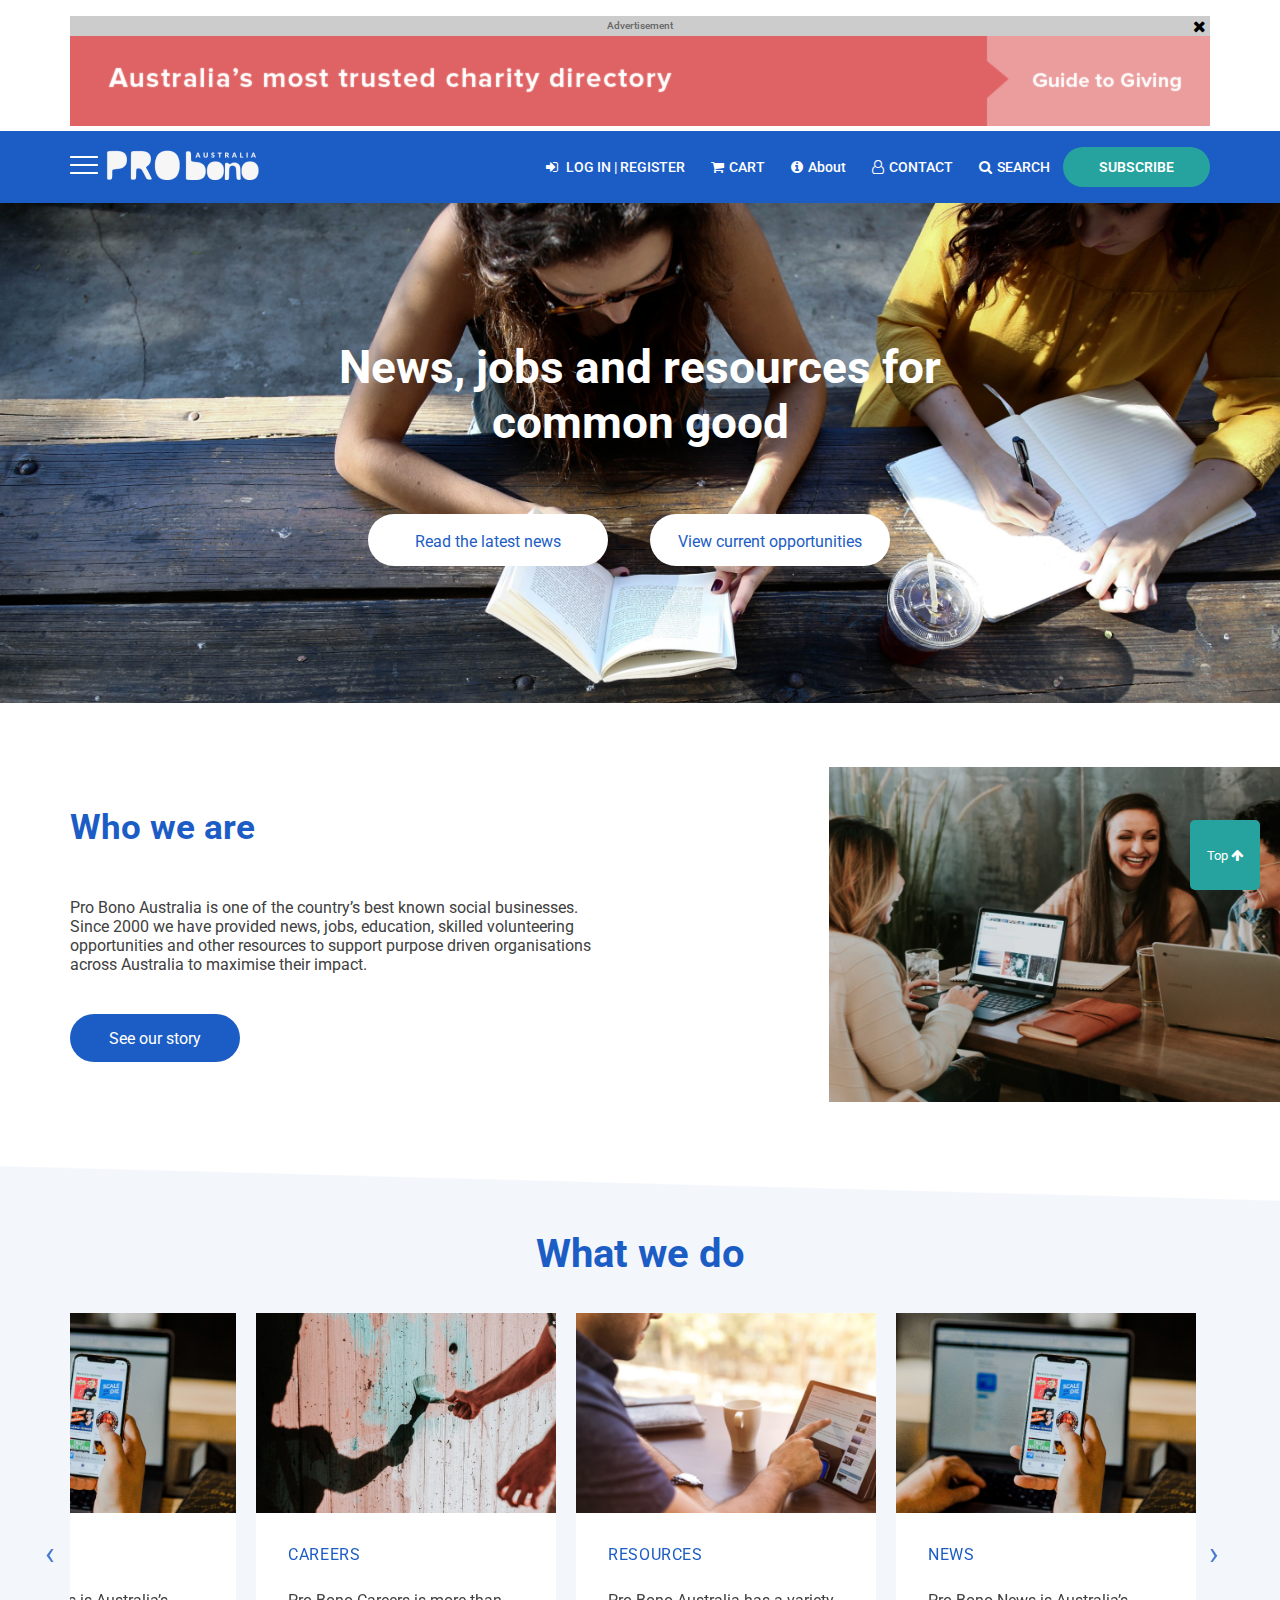
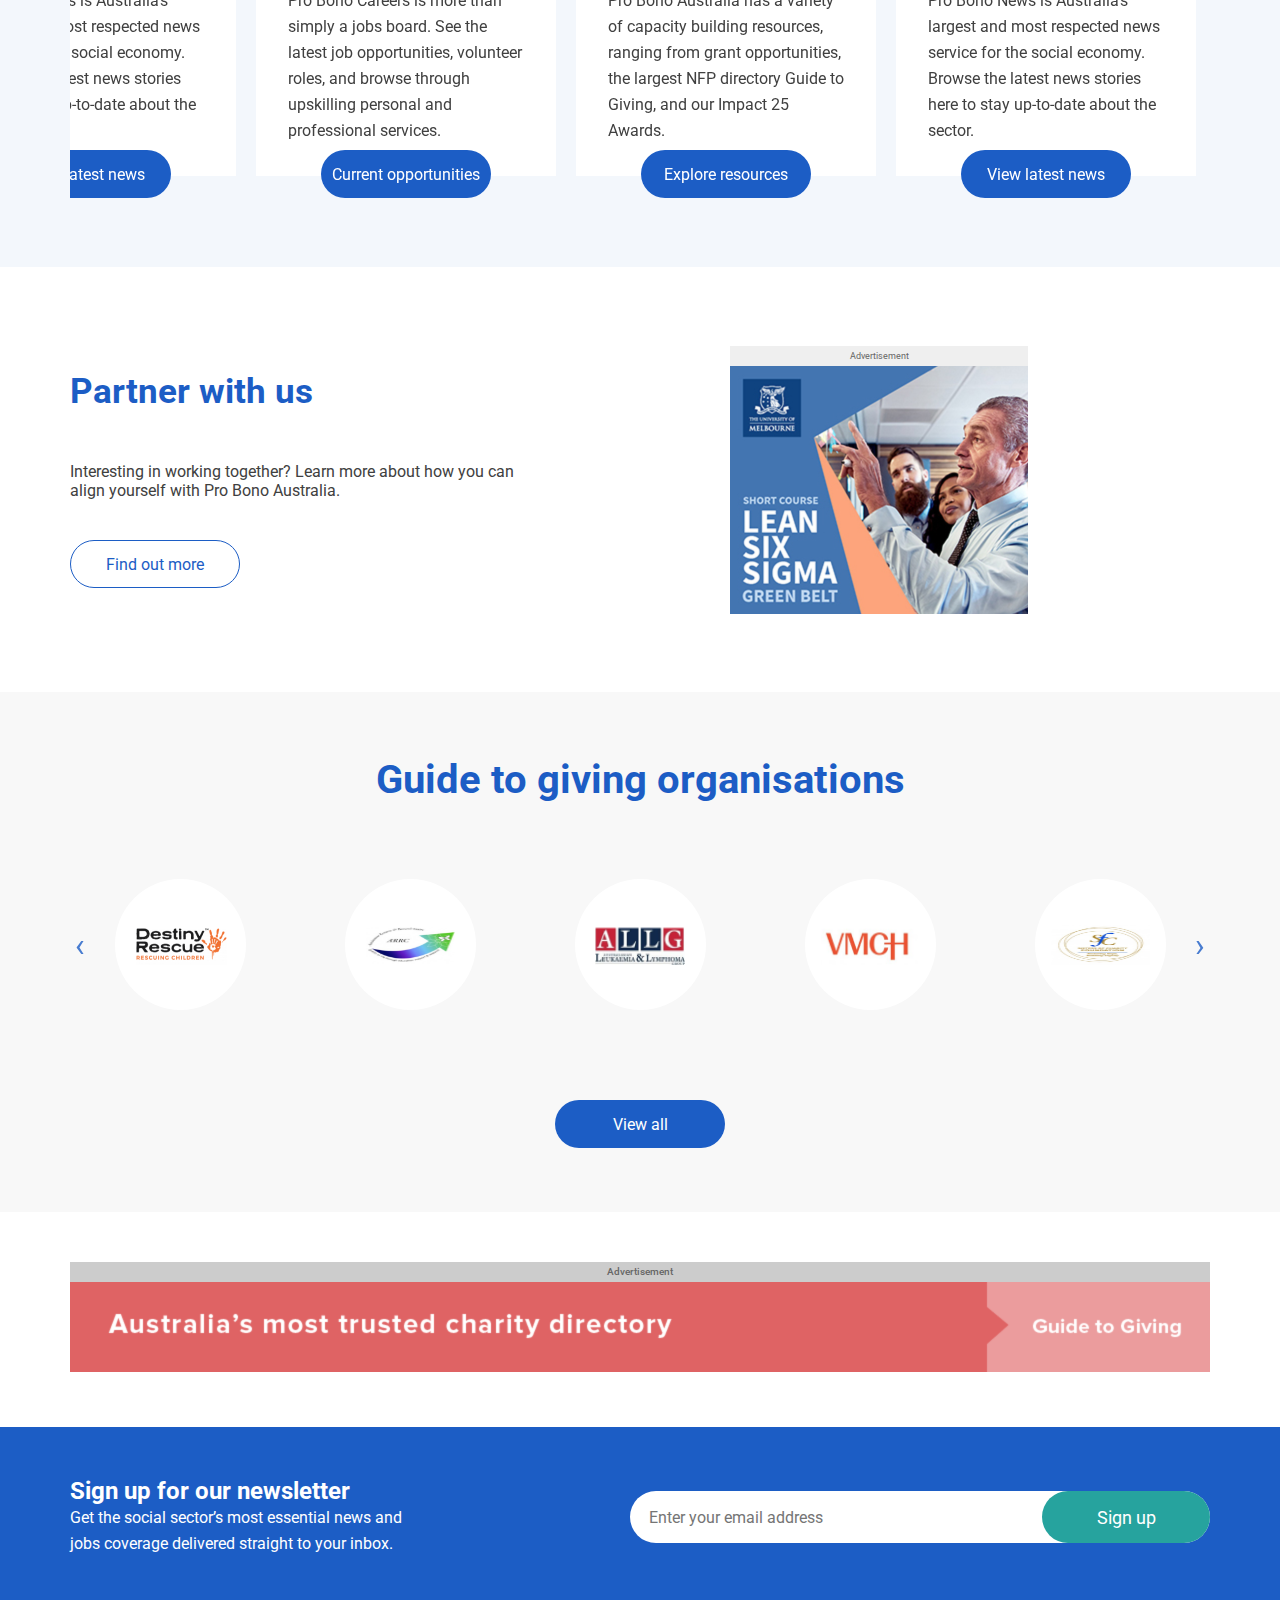
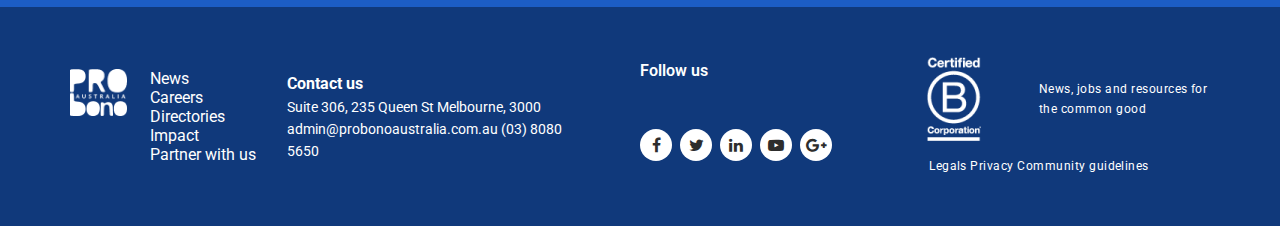
<file: index.html>
<!DOCTYPE html>
<html>

<head>
    <title>Probono</title>
    <meta charset="utf-8">
    <meta name="viewport" content="width=device-width, initial-scale=1">
    <link rel="stylesheet" href="stylesheet.css">
    
    <link href="https://fonts.googleapis.com/css2?family=Roboto:wght@100;300;400;500;700;900&display=swap"
        rel="stylesheet">
    <link rel="stylesheet" href="https://cdnjs.cloudflare.com/ajax/libs/font-awesome/4.7.0/css/font-awesome.min.css">
    <link rel="stylesheet" href="owlcarousel/assets/owl.carousel.min.css">
    <link rel="stylesheet" href="owlcarousel/assets/owl.theme.default.min.css">
    <script src="https://cdn.jsdelivr.net/npm/jquery@3.6.4/dist/jquery.slim.min.js"></script>
    <script src="owlcarousel/owl.carousel.min.js"></script>
    <script src="main.js"></script>

</head>

<body>
    <header>
        <div class="top-advt">
            <div class="gray-bar">
                <p class="">Advertisement</p>
                <div class="close-button">
                    <i class="fa fa-times" aria-hidden="true"></i>
                </div>
            </div>
            <div class="color-img">
                <img src="images/hearder-bg.png" alt="header bg">
            </div>
        </div>
        <nav>
            <div class="nav-bar">
                <div class="logo-sec">
                    <div class="hamburger">
                        <img src="images/hamburger.png" alt="hamburger img">
                    </div>
                    <div class="logo">
                        <a href="index.html"><img src="images/logo.png" alt="logo img" class="img-fluid"></a>
                    </div>
                </div>
                <div class="menu-sec">
                    <div class="login">
                        <a href="#"><i class="fa fa-sign-in" aria-hidden="true"></i>
                            LOG IN | REGISTER
                        </a>
                    </div>
                    <div class="login-mobile">
                        <a href="#"><i class="fa fa-sign-in" aria-hidden="true"></i>
                            LOG IN
                        </a>
                    </div>
                    <div class="cart">
                        <a href="cart.html"><i class="fa fa-shopping-cart" aria-hidden="true"></i>CART</a>

                    </div>
                    <div class="about">
                        <a href="about.html"><i class="fa fa-info-circle" aria-hidden="true"></i>About</a>
                    </div>
                    <div class="contact-u">
                        <a href="contactus.html"><i class="fa fa-user-o" aria-hidden="true"></i>CONTACT</a>
                    </div>
                    <div class="search">
                        <a href="#"><i class="fa fa-search" aria-hidden="true"></i>SEARCH</a>
                    </div>
                    <div class="sub-butn">
                        <a href="#">SUBSCRIBE</a>
                    </div>
                </div>
                <div class="mobile-menu-dropdown">
                    <button>Menu </button>
                    <div class="dropdown-content">
                        <ul>
                            <li> <a href="#"><i class="fa fa-sign-in" aria-hidden="true"></i>
                                LOG IN
                            </a></li>
                            <li><a href="cart.html"><i class="fa fa-shopping-cart" aria-hidden="true"></i>CART</a></li>
                            <li><a href="about.html"><i class="fa fa-info-circle" aria-hidden="true"></i>About</a></li>
                            <li><a href="contactus.html"><i class="fa fa-user-o" aria-hidden="true"></i>CONTACT</a></li>
                            <!-- <li class="search"><a href="#"><i class="fa fa-search" aria-hidden="true"></i>SEARCH</a></li> -->
                        </ul>
                    </div>
                </div>
                <div class="search d-none">
                    <a href="#"><i class="fa fa-search" aria-hidden="true"></i></a>
                </div>
            </div>
        </nav>
        <div id="search-popup" class="search-popup active2 ">
            <div class="inner-search-container">
                <div class="search-close-btn">
                    <i class="fa fa-times" aria-hidden="true"></i>
                </div>
                <div class="search-input-field b-b">
                    <label for=""></label>
                    <input type="text" name="search" id="search" placeholder="Search...">
                    <a href="javascript:void(0)"><i class="fa fa-search" aria-hidden="true"></i></a>
                </div>
            </div>
        </div>
        <div class="drop-down-nav">
            <div class="side-menu-container">
                <div class="side-menu-content">
                    <div class="side-close-btn">
                        <i class="fa fa-times" aria-hidden="true"></i>
                    </div>
                    <div class="side-logo">
                        <a href="index.html"><img src="images/logo.png" alt="logo img" class="img-fluid"></a>
                    </div>
                    <div class="mega-menu">
                        <div class="mega-menu-container">
                            <div class="menu-cards">
                                <div class="menu-card-holder m-b">
                                    <div class="menu-head">
                                        <h3 class="m-b-10"><a href="contactus.html">Careers</a></h3>
                                        <div class="border clr-wh m-b-10"></div>
                                    </div>
                                    <div class="menu-list-container">
                                        <ul class="menu-list">
                                            <li><a href="index.html">Find a job</a></li>
                                            <li><a href="index.html">Post a job</a></li>
                                            <li><a href="index.html">Find a volunteer role</a></li>
                                            <li><a href="index.html">Post a volunteer role</a></li>
                                        </ul>
                                    </div>
                                </div>
                                <div class="menu-card-holder">
                                    <div class="menu-head">
                                        <h3 class="m-b-10"><a href="contactus.html">Impact</a></h3>
                                        <div class="border clr-wh m-b-10"></div>
                                    </div>
                                    <div class="menu-list-container">
                                        <ul class="menu-list">
                                            <li><a href="index.html">Who we are</a></li>
                                            <li><a href="index.html">Impact 25</a></li>
                                            <li><a href="index.html">Civil Voices</a></li>
                                        </ul>
                                    </div>
                                </div>
                            </div>
                            <div class="menu-cards">
                                <div class="menu-card-holder m-b">
                                    <div class="menu-head">
                                        <h3 class="m-b-10"><a href="contactus.html">Salary Survey</a></h3>
                                        <div class="border clr-wh m-b-10"></div>
                                    </div>
                                    <div class="menu-list-container">
                                        <ul class="menu-list">
                                            <li><a href="index.html">Purchase the Survey now</a></li>
                                        </ul>
                                    </div>
                                </div>
                                <div class="menu-card-holder m-b">
                                    <div class="menu-head">
                                        <h3 class="m-b-10"><a href="contactus.html">Resources</a></h3>
                                        <div class="border clr-wh m-b-10"></div>
                                    </div>
                                    <div class="menu-list-container">
                                        <ul class="menu-list">
                                            <li><a href="index.html">White papers</a></li>
                                            <li><a href="index.html">Education/Webinars</a></li>
                                        </ul>
                                    </div>
                                </div>
                            </div>
                            <div class="menu-cards">
                                <div class="menu-card-holder m-b">
                                    <div class="menu-head">
                                        <h3 class="m-b-10"><a href="contactus.html">News</a></h3>
                                        <div class="border clr-wh m-b-10"></div>
                                    </div>
                                    <div class="menu-list-container">
                                        <ul class="menu-list">
                                            <li><a href="index.html">News archive search</a></li>
                                        </ul>
                                    </div>
                                </div>
                                <div class="menu-card-holder m-b">
                                    <div class="menu-head">
                                        <h3 class="m-b-10"><a href="contactus.html">Partner with US</a></h3>
                                        <div class="border clr-wh"></div>
                                    </div>
                                </div>
                            </div>
                        </div>
                    </div>
                </div>
            </div>
        </div>
    </header>

    <section class="banner">
        <div class="hero-text">
            <div class="heading">
                <h1>News, jobs and resources for common good</h1>
            </div>
            <div class="read-more-btns">
                <div class="read-btn">
                    <a href="#">Read the latest news</a>
                </div>
                <div class="view-btn">
                    <a href="#"> View current opportunities</a>
                </div>
            </div>
        </div>
    </section>
    <section class="who-sec">
        <div class="who-holder">
            <div class="who-we-para">
                <h3>Who we are</h3>
                <div class="border"></div>
                <p>Pro Bono Australia is one of the country’s best known social businesses. Since 2000 we have provided
                    news, jobs, education, skilled volunteering opportunities and other resources to support purpose
                    driven organisations across Australia to maximise their impact.</p>
                <div class="st-btn">
                    <a href="#">
                        <button>See our story</button>
                    </a>
                </div>
            </div>
            <div class="who-we-img">
                <img src="images/who.png" alt="who img" class="img-fluid">
            </div>
        </div>
    </section>
    <section class="what-we-do">
        <div class="what-holder">
            <div class="what-heading">
                <h3>What we do</h3>
                <div class="bdr">
                    <div class="border "></div>
                </div>
            </div>
            <div id="owl-carousel-two" class="owl-carousel owl-theme">
                <div class="item">
                    <div class="box">
                        <img src="images/what-box-1.png" alt="box img" class="img-fluid">
                        <div class="box-text">
                            <h5>NEWS</h5>
                            <p>Pro Bono News is Australia’s largest and most respected news service for the social
                                economy.
                                Browse the latest news stories here to stay up-to-date about the sector.</p>
                            <div class="view-button st-btn">
                                <a href="#"><button>View latest news</button></a>
                            </div>
                        </div>
                    </div>
                </div>
                <div class="item">
                    <div class="box">
                        <img src="images/what-box-2.png" alt="box img" class="img-fluid">
                        <div class="box-text">
                            <h5>CAREERS</h5>
                            <p>Pro Bono Careers is more than simply a jobs board. See the latest job opportunities,
                                volunteer roles, and browse through upskilling personal and professional services.</p>
                            <div class="view-button st-btn">
                                <a href="#"><button>Current opportunities</button></a>
                            </div>
                        </div>
                    </div>
                </div>
                <div class="item">
                    <div class="box">
                        <img src="images/what-box-3.png" alt="box img" class="img-fluid">
                        <div class="box-text">
                            <h5>RESOURCES</h5>
                            <p>Pro Bono Australia has a variety of capacity building resources, ranging from grant
                                opportunities, the largest NFP directory Guide to Giving, and our Impact 25 Awards.</p>
                            <div class="view-button st-btn">
                                <a href="#"><button>Explore resources</button></a>
                            </div>
                        </div>
                    </div>
                </div>
            </div>
        </div>
    </section>
    <section class="partner-sec">
        <div class="part-holder">
            <div class="part-para">
                <h3>Partner with us</h3>
                <div class="border"></div>
                <p>Interesting in working together? Learn more about how you can align yourself with Pro Bono
                    Australia.</p>
                <div class="ft-bt">
                    <a href="#">
                        <button>Find out more</button>
                    </a>
                </div>
            </div>
            <div class="partner-img">
                <div class="part-adv">
                    <p>Advertisement</p>
                </div>
                <img src="images/part2.png" alt="part img">
            </div>
        </div>
    </section>
    <section class="brand-logos">
        <div class="brand-holder">
            <div class="what-heading">
                <h3>Guide to giving organisations</h3>
                <div class="bdr">
                    <div class="border "></div>
                </div>
            </div>
            <div class="advt-carousel">
                <div id="owl-carousel-one" class="owl-carousel owl-theme">
                    <div class="item">
                        <div class="brand-img">
                            <img src="images/brand-1.png" alt="brand logo" class="img-fluid">
                        </div>
                    </div>
                    <div class="item">
                        <div class="brand-img">
                            <img src="images/brand-2.png" alt="brand logo" class="img-fluid">
                        </div>
                    </div>
                    <div class="item">
                        <div class="brand-img">
                            <img src="images/brand-3.png" alt="brand logo" class="img-fluid">
                        </div>
                    </div>
                    <div class="item">
                        <div class="brand-img">
                            <img src="images/brand-4.png" alt="brand logo" class="img-fluid">
                        </div>
                    </div>
                    <div class="item">
                        <div class="brand-img">
                            <img src="images/brand-5.png" alt="brand logo" class="img-fluid">
                        </div>
                    </div>
                    <div class="item">
                        <div class="brand-img">
                            <img src="images/brand-6.png" alt="brand logo" class="img-fluid">
                        </div>
                    </div>

                </div>
            </div>
            <div class="st-btn center">
                <a href="#">
                    <button>View all</button>
                </a>
            </div>
        </div>
    </section>
    <section class="advt">
        <div class="gray-bar">
            <p class="">Advertisement</p>
        </div>
        <div class="color-img">
            <div class="large-color-img">
                <img src="images/hearder-bg.png" alt="header bg">
            </div>
            <div class="mobile-color-img">
                <p>LEADERBOARD BANNER</p>
            </div>
        </div>
    </section>
    <section class="sign-up">
        <div class="sign-up-holder">
            <div class="sign-text">
                <h5 class="lg-sign-head">Sign up for our newsletter</h5>
                <h5 class="mobile-sign-head">Stay in the know</h5>
                <p>Get the social sector’s most essential news and jobs coverage delivered straight to your inbox.</p>
            </div>
            <div class="subscribe">
                <div class="inp">
                    <input type="text" name="email" placeholder="Enter your email address">
                </div>
                <div class="emil-btn">
                    <a href="javascript:void(0)">
                        <button class="lg-email">Sign up</button>
                        <button class="mobile-email">Submit</button>
                    </a>
                </div>
            </div>
            <div class="subscribe-popup-model">
                <div class="model-container">
                    <div class="model-text">
                        <div class="model-head">
                            <h4>Modal title</h4>
                            <div class="popup-close-button">
                                <i class="fa fa-times" aria-hidden="true"></i>
                            </div>
                        </div>
                        <div class="model-para">
                            <p>Woohoo, you're reading this text in a modal! Cras mattis consectetur purus sit amet
                                fermentum. Cras justo odio, dapibus ac facilisis in, egestas eget quam. Morbi leo risus,
                                porta ac consectetur ac, vestibulum at eros.</p>
                        </div>
                        <div class="model-bottons">
                            <div class="model-close-btn">
                                <button>Close</button>
                            </div>
                            <div class="model-save-btn">
                                <button>Save changes</button>
                            </div>
                        </div>
                    </div>

                </div>
            </div>
        </div>
    </section>
    <div class="scroll-top-button">
        <button >Top <i class="fa fa-arrow-up" aria-hidden="true"></i></button>
    </div>
    <section class="footer">
        <div class="footer-holder">
            <div class="footer-left lg-footer">
                <div class="f-logo">
                    <img src="images/Frame.png" alt="footer logo" class="img-fluid">
                </div>
                <div class="news">
                    <p><a href="">News</a></p>
                    <p><a href="">Careers</a></p>
                    <p><a href="">Directories</a></p>
                    <p><a href="">Impact</a></p>
                    <p><a href="">Partner with us</a></p>
                </div>
                <div class="contact">
                    <h6>Contact us</h6>
                    <p>Suite 306, 235 Queen St Melbourne, 3000 admin@probonoaustralia.com.au (03) 8080 5650</p>
                </div>
            </div>
            <div class="footer-right lg-footer">
                <div class="follow">
                    <div class="follow-head">
                        <h6>Follow us</h6>
                    </div>
                    <div class="social-logos">
                        <p><a href="#"><i class="fa fa-facebook" aria-hidden="true"></i></a></p>
                        <p><a href="#"><i class="fa fa-twitter" aria-hidden="true"></i></a></p>
                        <p><a href="#"><i class="fa fa-linkedin" aria-hidden="true"></i></a></p>
                        <p><a href="#"><i class="fa fa-youtube-play" aria-hidden="true"></i></a></p>
                        <p><a href="#"><i class="fa fa-google-plus" aria-hidden="true"></i></a></p>
                    </div>
                </div>
                <div class="certified">
                    <div class="cer-logo-holder">
                        <div class="cer-logo">
                            <img src="images/footerLogo.png" alt="">
                        </div>
                        <div class="cer-logo-text">
                            <p>News, jobs and resources for the common good</p>
                        </div>
                    </div>
                    <div class="legal">
                        <p>Legals Privacy Community guidelines</p>
                    </div>
                </div>
            </div>
            <div class="mobile-footer">
                <div class="social-logos">
                    <p><a href="#"><i class="fa fa-facebook" aria-hidden="true"></i></a></p>
                    <p><a href="#"><i class="fa fa-twitter" aria-hidden="true"></i></a></p>
                    <p><a href="#"><i class="fa fa-linkedin" aria-hidden="true"></i></a></p>
                    <p><a href="#"><i class="fa fa-youtube-play" aria-hidden="true"></i></a></p>
                    <p><a href="#"><i class="fa fa-google-plus" aria-hidden="true"></i></a></p>
                </div>
                <div class="mobile-footer-bdr p-t-b-15">
                    <div class="footer-border "></div>
                    <div class="mobile-footer-menu p-t-b-15">
                        <ul>
                            <div class="menu-item">
                                <li><a href="#">News</a></li>
                                <div class="drop-down-icon">
                                    <i class="fa fa-angle-down" aria-hidden="true"></i>
                                </div>
                            </div>
                            <div class="footer-border "></div>
                            <div class="menu-item">
                                <li><a href="#">Careers</a></li>
                                <div class="drop-down-icon">
                                    <i class="fa fa-angle-down" aria-hidden="true"></i>
                                </div>
                            </div>
                            <div class="footer-border "></div>
                            <div class="menu-item">
                                <li><a href="#">Directories</a></li>
                                <div class="drop-down-icon">
                                    <i class="fa fa-angle-down" aria-hidden="true"></i>
                                </div>
                            </div>
                            <div class="footer-border "></div>
                            <div class="menu-item">
                                <li><a href="#">Partner with us</a></li>
                                <div class="drop-down-icon">
                                    <i class="fa fa-angle-down" aria-hidden="true"></i>
                                </div>
                            </div>
                            <div class="footer-border "></div>
                            <div class="menu-item">
                                <li><a href="#">Contact us</a></li>
                                <div class="drop-down-icon">
                                    <i class="fa fa-angle-down" aria-hidden="true"></i>
                                </div>
                            </div>
                            <div class="footer-border "></div>
                        </ul>
                    </div>
                </div>
            </div>
        </div>
    </section>
</body>

</html>
</file>
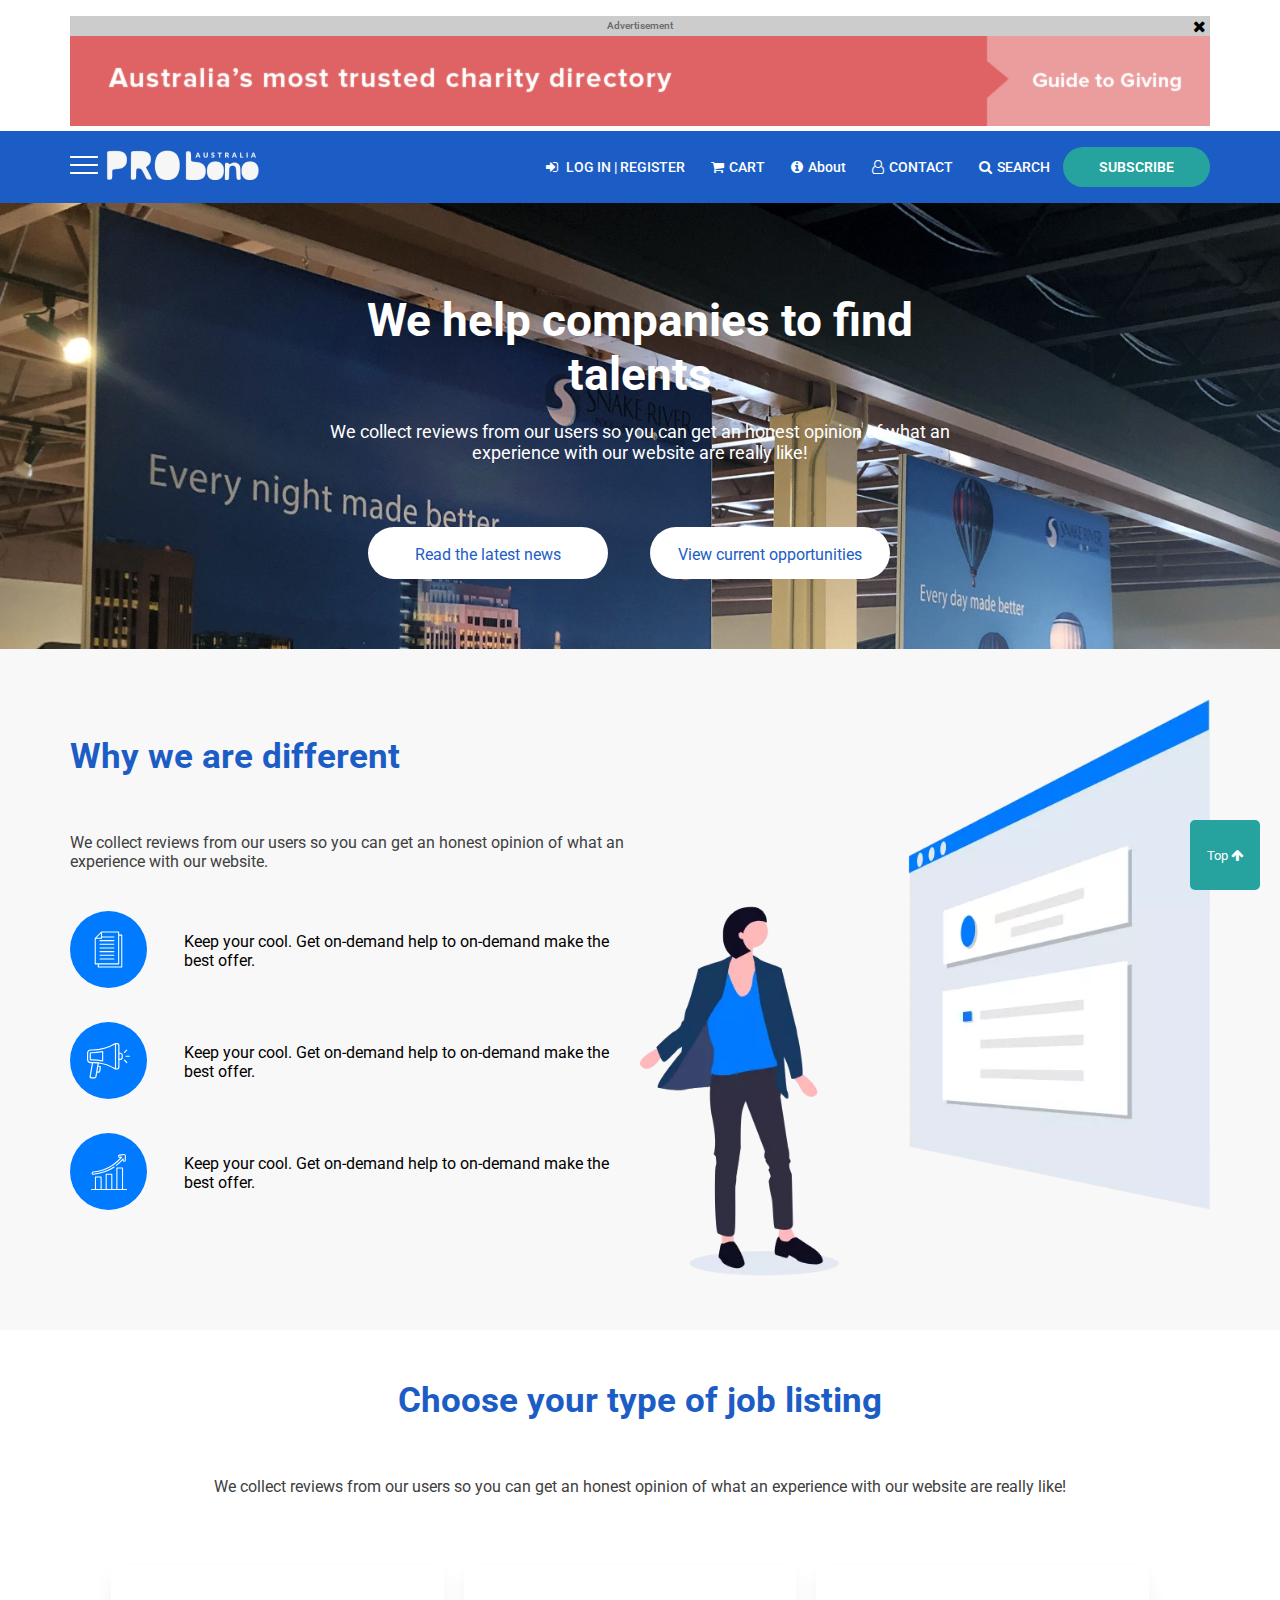
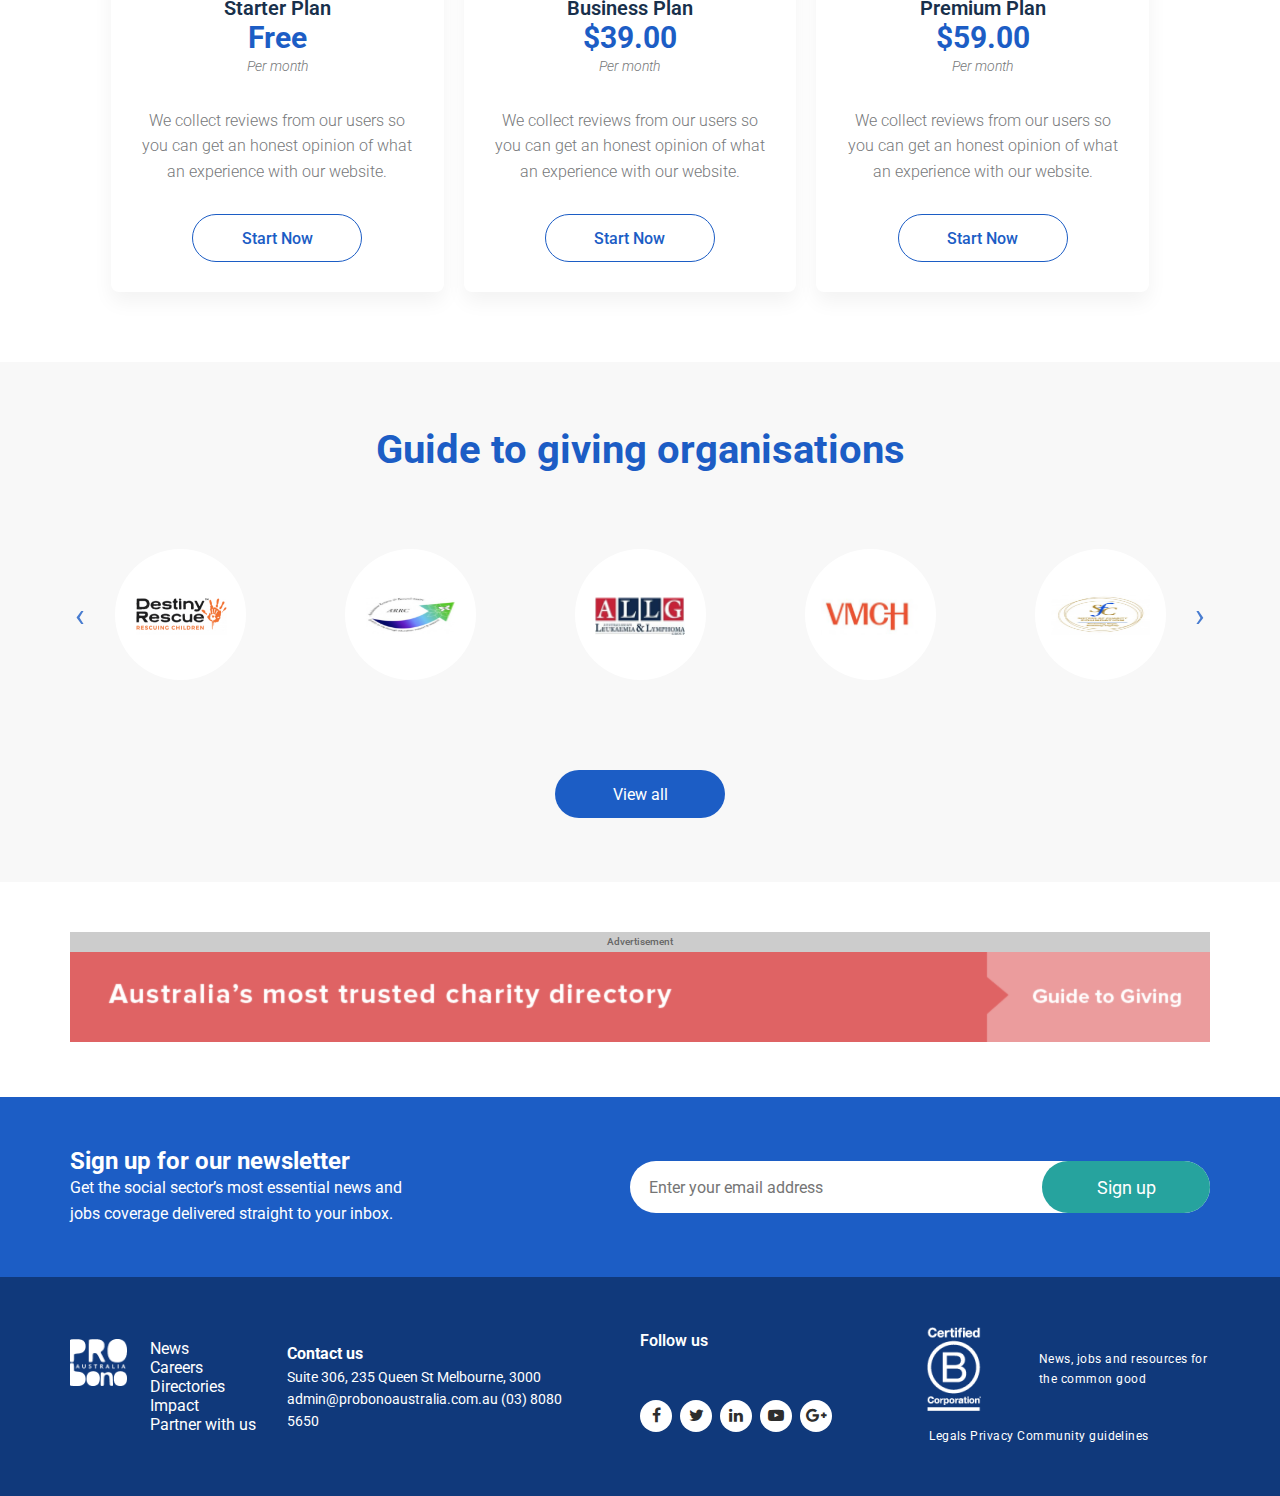
<file: about.html>
<!DOCTYPE html>
<html>

<head>
    <title>Probono</title>
    <meta charset="utf-8">
    <meta name="viewport" content="width=device-width, initial-scale=1">
    <link rel="stylesheet" href="stylesheet.css">
    <link href="https://fonts.googleapis.com/css2?family=Roboto:wght@100;300;400;500;700;900&display=swap"
        rel="stylesheet">
    <link rel="stylesheet" href="https://cdnjs.cloudflare.com/ajax/libs/font-awesome/4.7.0/css/font-awesome.min.css">
    <link rel="stylesheet" href="owlcarousel/assets/owl.carousel.min.css">
    <link rel="stylesheet" href="owlcarousel/assets/owl.theme.default.min.css">
    <script src="https://cdn.jsdelivr.net/npm/jquery@3.6.4/dist/jquery.slim.min.js"></script>
    <script src="owlcarousel/owl.carousel.min.js"></script>
    <script src="main.js"></script>

</head>

<body>
    <header>
        <div class="top-advt">
            <div class="gray-bar">
                <p class="">Advertisement</p>
                <div class="close-button">
                    <i class="fa fa-times" aria-hidden="true"></i>
                </div>
            </div>
            <div class="color-img">
                <img src="images/hearder-bg.png" alt="header bg">
            </div>
        </div>
        <nav>
            <div class="nav-bar">
                <div class="logo-sec">
                    <div class="hamburger">
                        <img src="images/hamburger.png" alt="hamburger img">
                    </div>
                    <div class="logo">
                        <a href="index.html"><img src="images/logo.png" alt="logo img" class="img-fluid"></a>
                    </div>
                </div>
                <div class="menu-sec">
                    <div class="login">
                        <a href="#"><i class="fa fa-sign-in" aria-hidden="true"></i>
                            LOG IN | REGISTER
                        </a>
                    </div>
                    <div class="login-mobile">
                        <a href="#"><i class="fa fa-sign-in" aria-hidden="true"></i>
                            LOG IN
                        </a>
                    </div>
                    <div class="cart">
                        <a href="cart.html"><i class="fa fa-shopping-cart" aria-hidden="true"></i>CART</a>

                    </div>
                    <div class="about">
                        <a href="about.html"><i class="fa fa-info-circle" aria-hidden="true"></i>About</a>
                    </div>
                    <div class="contact-u">
                        <a href="contactus.html"><i class="fa fa-user-o" aria-hidden="true"></i>CONTACT</a>
                    </div>
                    <div class="search">
                        <a href="#"><i class="fa fa-search" aria-hidden="true"></i>SEARCH</a>
                    </div>
                    <div class="sub-butn">
                        <a href="#">SUBSCRIBE</a>
                    </div>
                </div>
                <div class="mobile-menu-dropdown">
                    <button>Menu</button>
                    <div class="dropdown-content">
                        <ul>
                            <li> <a href="#"><i class="fa fa-sign-in" aria-hidden="true"></i>
                                LOG IN
                            </a></li>
                            <li><a href="cart.html"><i class="fa fa-shopping-cart" aria-hidden="true"></i>CART</a></li>
                            <li><a href="about.html"><i class="fa fa-info-circle" aria-hidden="true"></i>About</a></li>
                            <li><a href="contactus.html"><i class="fa fa-user-o" aria-hidden="true"></i>CONTACT</a></li>
                            <!-- <li class="search"><a href="#"><i class="fa fa-search" aria-hidden="true"></i>SEARCH</a></li> -->
                        </ul>
                    </div>
                </div>
                <div class="search d-none">
                    <a href="#"><i class="fa fa-search" aria-hidden="true"></i></a>
                </div>
            </div>
        </nav>
        <div class="search-popup active2">
            <div class="inner-search-container">
                <div class="search-close-btn">
                    <i class="fa fa-times" aria-hidden="true"></i>
                </div>
                <div class="search-input-field b-b">
                    <label for=""></label>
                    <input type="text" name="search" id="search" placeholder="Search...">
                    <a href="javascript:void(0)"><i class="fa fa-search" aria-hidden="true"></i></a>
                </div>
            </div>
        </div>
        <div class="drop-down-nav">
            <div class="side-menu-container">
                <div class="side-menu-content">
                    <div class="side-close-btn">
                        <i class="fa fa-times" aria-hidden="true"></i>
                    </div>
                    <div class="side-logo">
                        <a href="index.html"><img src="images/logo.png" alt="logo img" class="img-fluid"></a>
                    </div>
                    <div class="mega-menu">
                        <div class="mega-menu-container">
                            <div class="menu-cards">
                                <div class="menu-card-holder m-b">
                                    <div class="menu-head">
                                        <h3 class="m-b-10"><a href="contactus.html">Careers</a></h3>
                                        <div class="border clr-wh m-b-10"></div>
                                    </div>
                                    <div class="menu-list-container">
                                        <ul class="menu-list">
                                            <li><a href="index.html">Find a job</a></li>
                                            <li><a href="index.html">Post a job</a></li>
                                            <li><a href="index.html">Find a volunteer role</a></li>
                                            <li><a href="index.html">Post a volunteer role</a></li>
                                        </ul>
                                    </div>
                                </div>
                                <div class="menu-card-holder">
                                    <div class="menu-head">
                                        <h3 class="m-b-10"><a href="contactus.html">Impact</a></h3>
                                        <div class="border clr-wh m-b-10"></div>
                                    </div>
                                    <div class="menu-list-container">
                                        <ul class="menu-list">
                                            <li><a href="index.html">Who we are</a></li>
                                            <li><a href="index.html">Impact 25</a></li>
                                            <li><a href="index.html">Civil Voices</a></li>
                                        </ul>
                                    </div>
                                </div>
                            </div>
                            <div class="menu-cards">
                                <div class="menu-card-holder m-b">
                                    <div class="menu-head">
                                        <h3 class="m-b-10"><a href="contactus.html">Salary Survey</a></h3>
                                        <div class="border clr-wh m-b-10"></div>
                                    </div>
                                    <div class="menu-list-container">
                                        <ul class="menu-list">
                                            <li><a href="index.html">Purchase the Survey now</a></li>
                                        </ul>
                                    </div>
                                </div>
                                <div class="menu-card-holder m-b">
                                    <div class="menu-head">
                                        <h3 class="m-b-10"><a href="contactus.html">Resources</a></h3>
                                        <div class="border clr-wh m-b-10"></div>
                                    </div>
                                    <div class="menu-list-container">
                                        <ul class="menu-list">
                                            <li><a href="index.html">White papers</a></li>
                                            <li><a href="index.html">Education/Webinars</a></li>
                                        </ul>
                                    </div>
                                </div>
                            </div>
                            <div class="menu-cards">
                                <div class="menu-card-holder m-b">
                                    <div class="menu-head">
                                        <h3 class="m-b-10"><a href="contactus.html">News</a></h3>
                                        <div class="border clr-wh m-b-10"></div>
                                    </div>
                                    <div class="menu-list-container">
                                        <ul class="menu-list">
                                            <li><a href="index.html">News archive search</a></li>
                                        </ul>
                                    </div>
                                </div>
                                <div class="menu-card-holder m-b">
                                    <div class="menu-head">
                                        <h3 class="m-b-10"><a href="contactus.html">Partner with US</a></h3>
                                        <div class="border clr-wh"></div>
                                    </div>
                                </div>
                            </div>
                        </div>
                    </div>
                </div>
            </div>
        </div>
    </header>
    <section class="about-sec ">
        <div class="about-holder">
            <div class="about-banner">
                <div class="heading">
                    <h2>We help companies to find talents</h2>
                    <p>We collect reviews from our users so you can get an honest opinion of what an experience with our
                        website are really like!</p>
                </div>
                <div class="read-more-btns">
                    <div class="read-btn">
                        <a href="#">Read the latest news</a>
                    </div>
                    <div class="view-btn">
                        <a href="#"> View current opportunities</a>
                    </div>
                </div>
            </div>
        </div>
    </section>
    <section class="about-second-sec">
        <div class="why-we-diff">
            <div class="why-we-left">
                <div class="why-text">
                    <h2>Why we are different</h2>
                    <div class="bdr m-b">
                        <div class="border "></div>
                    </div>
                    <p>We collect reviews from our users so you can get an honest opinion of what an experience with our
                        website.</p>
                </div>
                <div class="why-list">
                    <div class="why-box">
                        <div class="why-box-icon">
                            <img src="images/icon1.svg" alt="" class="img-fluid">
                        </div>
                        <div class="why-box-para">
                            <p>Keep your cool. Get on-demand help to on-demand make the best offer.</p>
                        </div>
                    </div>
                    <div class="why-box">
                        <div class="why-box-icon">
                            <img src="images/icon2.svg" alt="" class="img-fluid">
                        </div>
                        <div class="why-box-para">
                            <p>Keep your cool. Get on-demand help to on-demand make the best offer.</p>
                        </div>
                    </div>
                    <div class="why-box">
                        <div class="why-box-icon">
                            <img src="images/icon3.svg" alt="" class="img-fluid">
                        </div>
                        <div class="why-box-para">
                            <p>Keep your cool. Get on-demand help to on-demand make the best offer.</p>
                        </div>
                    </div>
                </div>
            </div>
            <div class="why-we-right">
                <div class="why-right-img">
                    <img src="images/about1.png.webp" alt="" class="img-fluid">
                </div>
            </div>
        </div>
    </section>
    <section class="about-third-sec">
        <div class="chose-plan-sec">
            <div class="chose-text">
                <h2>Choose your type of job listing</h2>
                <div class="bdr m-b">
                    <div class="border "></div>
                </div>
                <p>We collect reviews from our users so you can get an honest opinion of what an experience with our
                    website are really like!</p>
            </div>
            <div class="plan-card-holder">
                <div class="plan-card">
                    <div class="card-head m-b">
                        <span>Starter Plan</span>
                        <h4>Free</h4>
                        <p>Per month</p>
                    </div>
                    <div class="card-text ">
                        <p>We collect reviews from our users so you can get an honest opinion of what an experience with
                            our website.</p>
                        <a href="#"><button>Start Now</button></a>
                    </div>
                </div>
                <div class="plan-card">
                    <div class="card-head m-b">
                        <span>Business Plan</span>
                        <h4>$39.00</h4>
                        <p>Per month</p>
                    </div>
                    <div class="card-text ">
                        <p>We collect reviews from our users so you can get an honest opinion of what an experience with
                            our website.</p>
                        <a href="#"><button>Start Now</button></a>
                    </div>
                </div>
                <div class="plan-card">
                    <div class="card-head m-b">
                        <span>Premium Plan</span>
                        <h4>$59.00</h4>
                        <p>Per month</p>
                    </div>
                    <div class="card-text ">
                        <p>We collect reviews from our users so you can get an honest opinion of what an experience with
                            our website.</p>
                        <a href="#"><button>Start Now</button></a>
                    </div>
                </div>
            </div>
        </div>


    </section>
    <section class="brand-logos">
        <div class="brand-holder">
            <div class="what-heading">
                <h3>Guide to giving organisations</h3>
                <div class="bdr">
                    <div class="border "></div>
                </div>
            </div>
            <div class="advt-carousel">
                <div id="owl-carousel-one" class="owl-carousel owl-theme">
                    <div class="item">
                        <div class="brand-img">
                            <img src="images/brand-1.png" alt="brand logo" class="img-fluid">
                        </div>
                    </div>
                    <div class="item">
                        <div class="brand-img">
                            <img src="images/brand-2.png" alt="brand logo" class="img-fluid">
                        </div>
                    </div>
                    <div class="item">
                        <div class="brand-img">
                            <img src="images/brand-3.png" alt="brand logo" class="img-fluid">
                        </div>
                    </div>
                    <div class="item">
                        <div class="brand-img">
                            <img src="images/brand-4.png" alt="brand logo" class="img-fluid">
                        </div>
                    </div>
                    <div class="item">
                        <div class="brand-img">
                            <img src="images/brand-5.png" alt="brand logo" class="img-fluid">
                        </div>
                    </div>
                    <div class="item">
                        <div class="brand-img">
                            <img src="images/brand-6.png" alt="brand logo" class="img-fluid">
                        </div>
                    </div>

                </div>
            </div>

            <div class="st-btn center">
                <a href="#">
                    <button>View all</button>
                </a>
            </div>
        </div>
    </section>
    <section class="advt">
        <div class="gray-bar">
            <p class="">Advertisement</p>
        </div>
        <div class="color-img">
            <div class="large-color-img">
                <img src="images/hearder-bg.png" alt="header bg">
            </div>
            <div class="mobile-color-img">
                <p>LEADERBOARD BANNER</p>
            </div>
        </div>
    </section>
    <section class="sign-up">
        <div class="sign-up-holder">
            <div class="sign-text">
                <h5 class="lg-sign-head">Sign up for our newsletter</h5>
                <h5 class="mobile-sign-head">Stay in the know</h5>
                <p>Get the social sector’s most essential news and jobs coverage delivered straight to your inbox.</p>
            </div>
            <div class="subscribe">
                <div class="inp">
                    <input type="text" name="email" placeholder="Enter your email address">
                </div>
                <div class="emil-btn">
                    <a href="javascript:void(0)">
                        <button class="lg-email">Sign up</button>
                        <button class="mobile-email">Submit</button>
                    </a>
                </div>
            </div>
            <div class="subscribe-popup-model">
                <div class="model-container">
                    <div class="model-text">
                        <div class="model-head">
                            <h4>Modal title</h4>
                            <div class="popup-close-button">
                                <i class="fa fa-times" aria-hidden="true"></i>
                            </div>
                        </div>
                        <div class="model-para">
                            <p>Woohoo, you're reading this text in a modal! Cras mattis consectetur purus sit amet
                                fermentum. Cras justo odio, dapibus ac facilisis in, egestas eget quam. Morbi leo risus,
                                porta ac consectetur ac, vestibulum at eros.</p>
                        </div>
                        <div class="model-bottons">
                            <div class="model-close-btn">
                                <button>Close</button>
                            </div>
                            <div class="model-save-btn">
                                <button>Save changes</button>
                            </div>
                        </div>
                    </div>

                </div>
            </div>
        </div>
    </section>
    <div class="scroll-top-button">
        <button >Top <i class="fa fa-arrow-up" aria-hidden="true"></i></button>
    </div>
    <section class="footer">
        <div class="footer-holder">
            <div class="footer-left lg-footer">
                <div class="f-logo">
                    <img src="images/Frame.png" alt="footer logo" class="img-fluid">
                </div>
                <div class="news">
                    <p><a href="">News</a></p>
                    <p><a href="">Careers</a></p>
                    <p><a href="">Directories</a></p>
                    <p><a href="">Impact</a></p>
                    <p><a href="">Partner with us</a></p>
                </div>
                <div class="contact">
                    <h6>Contact us</h6>
                    <p>Suite 306, 235 Queen St Melbourne, 3000 admin@probonoaustralia.com.au (03) 8080 5650</p>
                </div>
            </div>
            <div class="footer-right lg-footer">
                <div class="follow">
                    <div class="follow-head">
                        <h6>Follow us</h6>
                    </div>
                    <div class="social-logos">
                        <p><a href="#"><i class="fa fa-facebook" aria-hidden="true"></i></a></p>
                        <p><a href="#"><i class="fa fa-twitter" aria-hidden="true"></i></a></p>
                        <p><a href="#"><i class="fa fa-linkedin" aria-hidden="true"></i></a></p>
                        <p><a href="#"><i class="fa fa-youtube-play" aria-hidden="true"></i></a></p>
                        <p><a href="#"><i class="fa fa-google-plus" aria-hidden="true"></i></a></p>
                    </div>
                </div>
                <div class="certified">
                    <div class="cer-logo-holder">
                        <div class="cer-logo">
                            <img src="images/footerLogo.png" alt="">
                        </div>
                        <div class="cer-logo-text">
                            <p>News, jobs and resources for the common good</p>
                        </div>
                    </div>
                    <div class="legal">
                        <p>Legals Privacy Community guidelines</p>
                    </div>
                </div>
            </div>
            <div class="mobile-footer">
                <div class="social-logos">
                    <p><a href="#"><i class="fa fa-facebook" aria-hidden="true"></i></a></p>
                    <p><a href="#"><i class="fa fa-twitter" aria-hidden="true"></i></a></p>
                    <p><a href="#"><i class="fa fa-linkedin" aria-hidden="true"></i></a></p>
                    <p><a href="#"><i class="fa fa-youtube-play" aria-hidden="true"></i></a></p>
                    <p><a href="#"><i class="fa fa-google-plus" aria-hidden="true"></i></a></p>
                </div>
                <div class="mobile-footer-bdr p-t-b-15">
                    <div class="footer-border "></div>
                    <div class="mobile-footer-menu p-t-b-15">
                        <ul>
                            <div class="menu-item">
                                <li><a href="#">News</a></li>
                                <div class="drop-down-icon">
                                    <i class="fa fa-angle-down" aria-hidden="true"></i>
                                </div>
                            </div>
                            <div class="footer-border "></div>
                            <div class="menu-item">
                                <li><a href="#">Careers</a></li>
                                <div class="drop-down-icon">
                                    <i class="fa fa-angle-down" aria-hidden="true"></i>
                                </div>
                            </div>
                            <div class="footer-border "></div>
                            <div class="menu-item">
                                <li><a href="#">Directories</a></li>
                                <div class="drop-down-icon">
                                    <i class="fa fa-angle-down" aria-hidden="true"></i>
                                </div>
                            </div>
                            <div class="footer-border "></div>
                            <div class="menu-item">
                                <li><a href="#">Partner with us</a></li>
                                <div class="drop-down-icon">
                                    <i class="fa fa-angle-down" aria-hidden="true"></i>
                                </div>
                            </div>
                            <div class="footer-border "></div>
                            <div class="menu-item">
                                <li><a href="#">Contact us</a></li>
                                <div class="drop-down-icon">
                                    <i class="fa fa-angle-down" aria-hidden="true"></i>
                                </div>
                            </div>
                            <div class="footer-border "></div>
                        </ul>
                    </div>
                </div>
            </div>
        </div>
    </section>
</body>

</html>
</file>
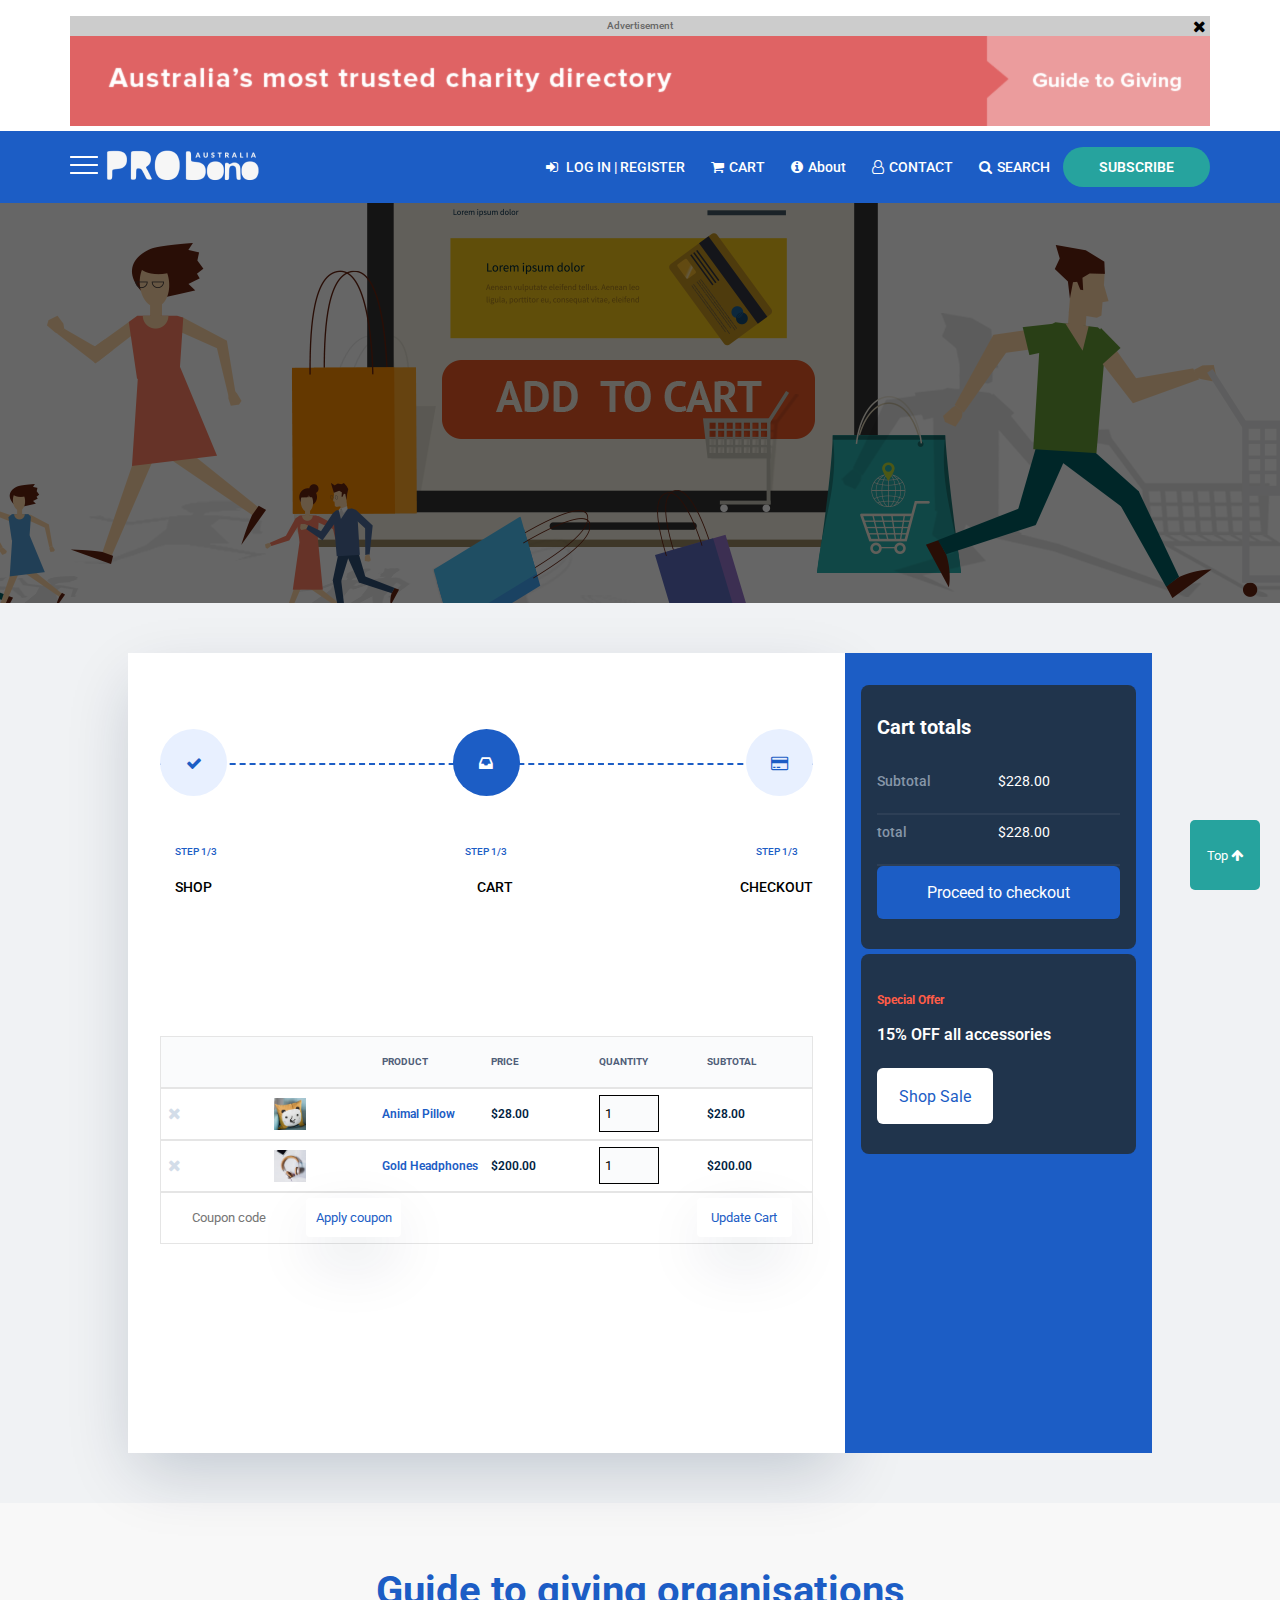
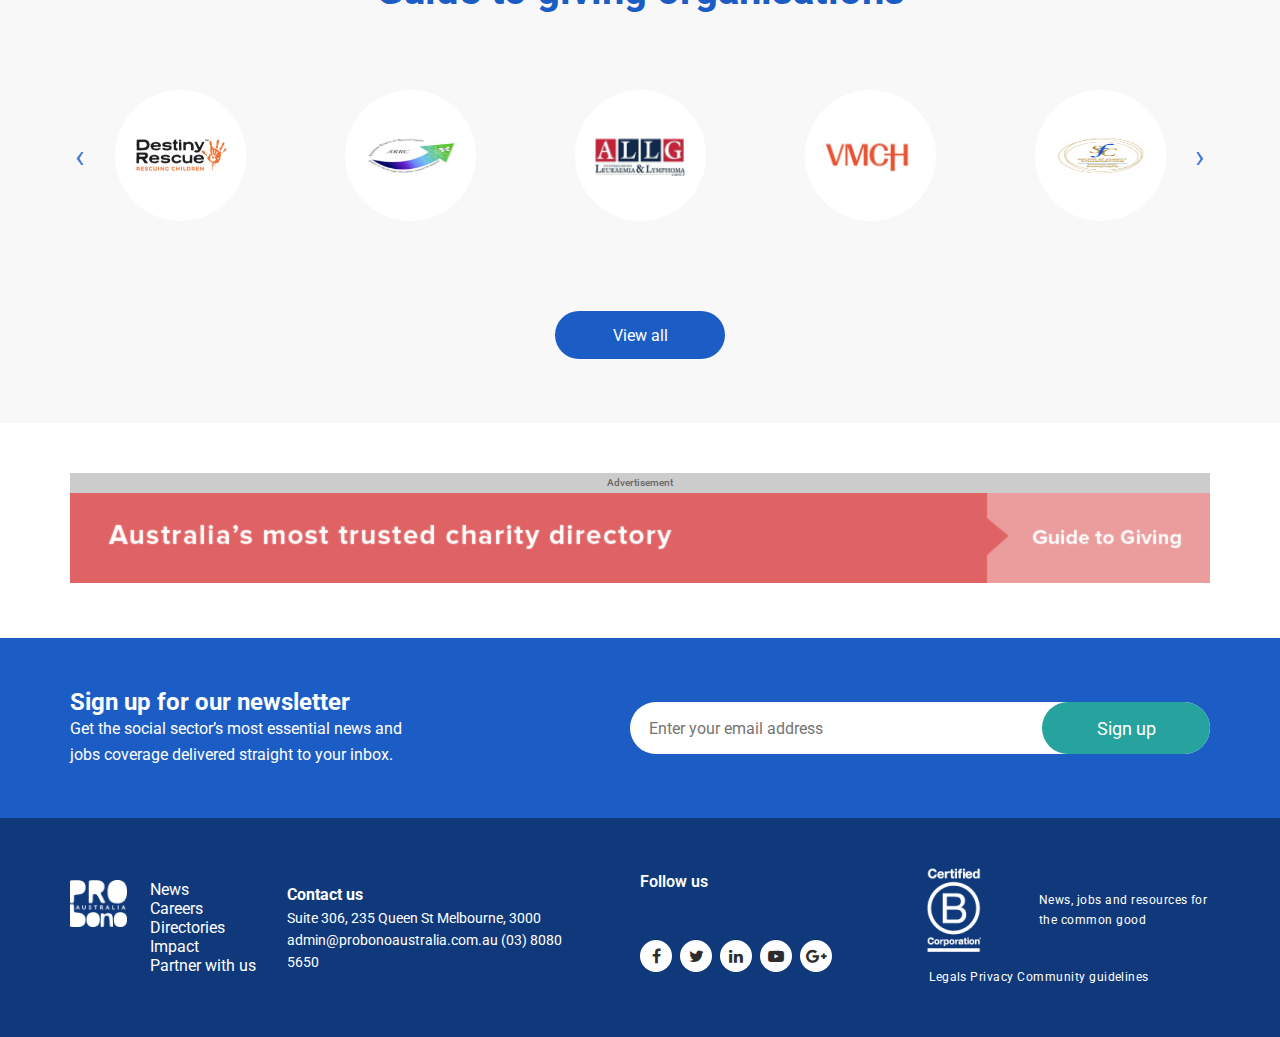
<file: cart.html>
<!DOCTYPE html>
<html>

<head>
    <title>Probono</title>
    <meta charset="utf-8">
    <meta name="viewport" content="width=device-width, initial-scale=1">
    <link rel="stylesheet" href="stylesheet.css">
    <link href="https://fonts.googleapis.com/css2?family=Roboto:wght@100;300;400;500;700;900&display=swap"
        rel="stylesheet">
    <link rel="stylesheet" href="https://cdnjs.cloudflare.com/ajax/libs/font-awesome/4.7.0/css/font-awesome.min.css">
    <link rel="stylesheet" href="owlcarousel/assets/owl.carousel.min.css">
    <link rel="stylesheet" href="owlcarousel/assets/owl.theme.default.min.css">
    <script src="https://cdn.jsdelivr.net/npm/jquery@3.6.4/dist/jquery.slim.min.js"></script>
    <script src="owlcarousel/owl.carousel.min.js"></script>
    <script src="main.js"></script>

</head>

<body>
    <header>
        <div class="top-advt">
            <div class="gray-bar">
                <p class="">Advertisement</p>
                <div class="close-button">
                    <i class="fa fa-times" aria-hidden="true"></i>
                </div>
            </div>
            <div class="color-img">
                <img src="images/hearder-bg.png" alt="header bg">
            </div>
        </div>
        <nav>
            <div class="nav-bar">
                <div class="logo-sec">
                    <div class="hamburger">
                        <img src="images/hamburger.png" alt="hamburger img">
                    </div>
                    <div class="logo">
                        <a href="index.html"><img src="images/logo.png" alt="logo img" class="img-fluid"></a>
                    </div>
                </div>
                <div class="menu-sec">
                    <div class="login">
                        <a href="#"><i class="fa fa-sign-in" aria-hidden="true"></i>
                            LOG IN | REGISTER
                        </a>
                    </div>
                    <div class="login-mobile">
                        <a href="#"><i class="fa fa-sign-in" aria-hidden="true"></i>
                            LOG IN
                        </a>
                    </div>
                    <div class="cart">
                        <a href="cart.html"><i class="fa fa-shopping-cart" aria-hidden="true"></i>CART</a>

                    </div>
                    <div class="about">
                        <a href="about.html"><i class="fa fa-info-circle" aria-hidden="true"></i>About</a>
                    </div>
                    <div class="contact-u">
                        <a href="contactus.html"><i class="fa fa-user-o" aria-hidden="true"></i>CONTACT</a>
                    </div>
                    <div class="search">
                        <a href="#"><i class="fa fa-search" aria-hidden="true"></i>SEARCH</a>
                    </div>
                    <div class="sub-butn">
                        <a href="#">SUBSCRIBE</a>
                    </div>
                </div>
                <div class="mobile-menu-dropdown">
                    <button>Menu </button>
                    <div class="dropdown-content">
                        <ul>
                            <li> <a href="#"><i class="fa fa-sign-in" aria-hidden="true"></i>
                                LOG IN
                            </a></li>
                            <li><a href="cart.html"><i class="fa fa-shopping-cart" aria-hidden="true"></i>CART</a></li>
                            <li><a href="about.html"><i class="fa fa-info-circle" aria-hidden="true"></i>About</a></li>
                            <li><a href="contactus.html"><i class="fa fa-user-o" aria-hidden="true"></i>CONTACT</a></li>
                            <!-- <li class="search"><a href="#"><i class="fa fa-search" aria-hidden="true"></i>SEARCH</a></li> -->
                        </ul>
                    </div>
                </div>
                <div class="search d-none">
                    <a href="#"><i class="fa fa-search" aria-hidden="true"></i></a>
                </div>
            </div>
        </nav>
        <div class="search-popup active2">
            <div class="inner-search-container">
                <div class="search-close-btn">
                    <i class="fa fa-times" aria-hidden="true"></i>
                </div>
                <div class="search-input-field b-b">
                    <label for=""></label>
                    <input type="text" name="search" id="search" placeholder="Search...">
                    <a href="javascript:void(0)"><i class="fa fa-search" aria-hidden="true"></i></a>
                </div>
            </div>
        </div>
        <div class="drop-down-nav">
            <div class="side-menu-container">
                <div class="side-menu-content">
                    <div class="side-close-btn">
                        <i class="fa fa-times" aria-hidden="true"></i>
                    </div>
                    <div class="side-logo">
                        <a href="index.html"><img src="images/logo.png" alt="logo img" class="img-fluid"></a>
                    </div>
                    <div class="mega-menu">
                        <div class="mega-menu-container">
                            <div class="menu-cards">
                                <div class="menu-card-holder m-b">
                                    <div class="menu-head">
                                        <h3 class="m-b-10"><a href="contactus.html">Careers</a></h3>
                                        <div class="border clr-wh m-b-10"></div>
                                    </div>
                                    <div class="menu-list-container">
                                        <ul class="menu-list">
                                            <li><a href="index.html">Find a job</a></li>
                                            <li><a href="index.html">Post a job</a></li>
                                            <li><a href="index.html">Find a volunteer role</a></li>
                                            <li><a href="index.html">Post a volunteer role</a></li>
                                        </ul>
                                    </div>
                                </div>
                                <div class="menu-card-holder">
                                    <div class="menu-head">
                                        <h3 class="m-b-10"><a href="contactus.html">Impact</a></h3>
                                        <div class="border clr-wh m-b-10"></div>
                                    </div>
                                    <div class="menu-list-container">
                                        <ul class="menu-list">
                                            <li><a href="index.html">Who we are</a></li>
                                            <li><a href="index.html">Impact 25</a></li>
                                            <li><a href="index.html">Civil Voices</a></li>
                                        </ul>
                                    </div>
                                </div>
                            </div>
                            <div class="menu-cards">
                                <div class="menu-card-holder m-b">
                                    <div class="menu-head">
                                        <h3 class="m-b-10"><a href="contactus.html">Salary Survey</a></h3>
                                        <div class="border clr-wh m-b-10"></div>
                                    </div>
                                    <div class="menu-list-container">
                                        <ul class="menu-list">
                                            <li><a href="index.html">Purchase the Survey now</a></li>
                                        </ul>
                                    </div>
                                </div>
                                <div class="menu-card-holder m-b">
                                    <div class="menu-head">
                                        <h3 class="m-b-10"><a href="contactus.html">Resources</a></h3>
                                        <div class="border clr-wh m-b-10"></div>
                                    </div>
                                    <div class="menu-list-container">
                                        <ul class="menu-list">
                                            <li><a href="index.html">White papers</a></li>
                                            <li><a href="index.html">Education/Webinars</a></li>
                                        </ul>
                                    </div>
                                </div>
                            </div>
                            <div class="menu-cards">
                                <div class="menu-card-holder m-b">
                                    <div class="menu-head">
                                        <h3 class="m-b-10"><a href="contactus.html">News</a></h3>
                                        <div class="border clr-wh m-b-10"></div>
                                    </div>
                                    <div class="menu-list-container">
                                        <ul class="menu-list">
                                            <li><a href="index.html">News archive search</a></li>
                                        </ul>
                                    </div>
                                </div>
                                <div class="menu-card-holder m-b">
                                    <div class="menu-head">
                                        <h3 class="m-b-10"><a href="contactus.html">Partner with US</a></h3>
                                        <div class="border clr-wh"></div>
                                    </div>
                                </div>
                            </div>
                        </div>
                    </div>
                </div>
            </div>
        </div>
    </header>

    <section class="cart-banner ">
        <div class="cart-hero-text"> </div>
    </section>
    <section class="cart-section">
        <div class="cart-container">
            <div class="cart-payment-left">
                <div class="cart-icon-holder">
                    <span class="h-line"></span>
                    <div class="cart-check-icon">
                        <a href="about.html"><i class="fa fa-check" aria-hidden="true"></i></a>
                    </div>
                    <div class="cart-inbox-icon">
                        <a href="#"><i class="fa fa-inbox" aria-hidden="true"></i></a>
                    </div>
                    <div class="cart-payment-icon">
                        <a href="checkout.html"><i class="fa fa-credit-card" aria-hidden="true"></i></a>
                    </div>
                </div>
                <div class="cart-steps-container">
                    <div class="cart-steps">
                        <div class="steps-item">
                            <h4>
                                <span class="pl-15">STEP 1/3</span>
                            </h4>
                        </div>
                        <div class="steps-item">
                            <h4>
                                <span>STEP 1/3</span>
                            </h4>
                        </div>
                        <div class="steps-item">
                            <h4>
                                <span class="pr-15">STEP 1/3</span>
                            </h4>
                        </div>
                    </div>
                    <div class="cart-steps">
                        <div class="steps-item">
                            <h4 class="pl-15 ft-14px">SHOP</h4>
                        </div>
                        <div class="steps-item">
                            <h4 class="pd-l-38 ft-14px">CART</h4>
                        </div>
                        <div class="steps-item">
                            <h4 class="ft-14px">CHECKOUT</h4>
                        </div>
                    </div>
                </div>
                <div class="products-table pt-32">
                    <div class="product-table-container">
                        <div class="s-table">
                            <div class="st-head">
                                <div class="st-row">
                                    <div class="st-head-data bg-color">
                                        <div class="head-item">
                                            <h4 class="ft-10"></h4>
                                        </div>
                                        <div class="head-item">
                                            <h4 class="ft-10"></h4>
                                        </div>
                                        <div class="head-item">
                                            <h4 class="ft-10">PRODUCT</h4>
                                        </div>
                                        <div class="head-item">
                                            <h4 class="ft-10">PRICE</h4>
                                        </div>
                                        <div class="head-item">
                                            <h4 class="ft-10">QUANTITY</h4>
                                        </div>
                                        <div class="head-item">
                                            <h4 class="ft-10">SUBTOTAL</h4>
                                        </div>
                                    </div>
                                </div>
                                <div class="st-row">
                                    <div class="st-head-data">
                                        <div class="data-item">
                                            <p>
                                                <a href="#" class="">
                                                    <i class="fa fa-times" aria-hidden="true"></i>
                                                </a>
                                            </p>
                                        </div>
                                        <div class="data-item">
                                            <img src="images/product-store-10-300x300.jpg" alt="" class="img-fluid">
                                        </div>
                                        <div class="data-item">
                                            <p class="ft-12 color-blue-ft">Animal Pillow</p>
                                        </div>
                                        <div class="data-item">
                                            <p class="ft-12">$28.00</p>
                                        </div>
                                        <div class="data-item">
                                            <input type="number" class="inp-w60" name="number" id="quantity" value="1"
                                                step="1" min="0" size="4" inputmode="numeric">
                                        </div>
                                        <div class="data-item">
                                            <p class="ft-12">$28.00</p>
                                        </div>
                                    </div>
                                </div>
                                <div class="st-row">
                                    <div class="st-head-data">
                                        <div class="data-item">
                                            <a href="#" class="">
                                                <i class="fa fa-times" aria-hidden="true"></i>
                                            </a>
                                        </div>
                                        <div class="data-item">
                                            <img src="images/product-office-07-300x300.jpg" alt="" class="img-fluid">
                                        </div>
                                        <div class="data-item">
                                            <p class="ft-12 color-blue-ft">Gold Headphones</p>
                                        </div>
                                        <div class="data-item">
                                            <p class="ft-12">$200.00</p>
                                        </div>
                                        <div class="data-item">
                                            <input type="number" class="inp-w60" name="number" id="quantity" value="1"
                                                step="1" min="0" size="4" inputmode="numeric">
                                        </div>
                                        <div class="data-item">
                                            <p class="ft-12">$200.00</p>
                                        </div>
                                    </div>
                                </div>
                                <div class="st-row">
                                    <div class="st-head-data">
                                        <div class="data-item p-8">
                                            <input type="text" class="coupon" name="number" id="coupon"
                                                placeholder="Coupon code">
                                        </div>
                                        <div class="data-item apply-cou">
                                            <button type="submit">Apply coupon</button>
                                        </div>
                                        <div class="data-item"> </div>
                                        <div class="data-item"> </div>
                                        <div class="data-item  apply-cou">
                                            <button type="submit" disabled>Update Cart</button>
                                        </div>
                                    </div>
                                </div>
                            </div>

                        </div>
                        
                    </div>
                </div>
            </div>
            <div class="cart-product-right">
                <div class="product-head">
                    <div class="cart-total-card">
                        <div class="cart-product-head">
                            <h5>Cart totals</h5>
                        </div>
                        <div class="cart-product-sub">
                            <div class="cart-product-item">
                                <p class="c-p-s-p">Subtotal</p>
                            </div>
                            <div class="cart-product-item">
                                <p class="c-p-p">$228.00</p>
                            </div>
                        </div>
                        <div class="cart-product-sub">
                            <div class="cart-product-item">
                                <p class="c-p-s-p">total</p>
                            </div>
                            <div class="cart-product-item">
                                <p class="c-p-p">$228.00</p>
                            </div>
                        </div>
                        <div class="checkout-btn">
                            <a href="checkout.html">Proceed to checkout</a>
                        </div>
                    </div>
                    <div class="cart-special-offer">
                        <div class="special-offer-box">
                            <div class="cart-product-item">
                                <h6>Special offer</h6>
                            </div>
                            <div class="cart-product-item">
                                <p class="f-16 color-w">15% OFF all accessories</p>
                            </div>
                        </div>
                        <div class="shop-checkout-btn">
                            <a href="checkout.html">Shop Sale</a>
                        </div>
                    </div>
                </div>
                <div class="oncart-product-content">

                </div>
            </div>
        </div>
    </section>

    <section class="brand-logos">
        <div class="brand-holder">
            <div class="what-heading">
                <h3>Guide to giving organisations</h3>
                <div class="bdr">
                    <div class="border "></div>
                </div>
            </div>
            <div class="advt-carousel">
                <div id="owl-carousel-one" class="owl-carousel owl-theme">
                    <div class="item">
                        <div class="brand-img">
                            <img src="images/brand-1.png" alt="brand logo" class="img-fluid">
                        </div>
                    </div>
                    <div class="item">
                        <div class="brand-img">
                            <img src="images/brand-2.png" alt="brand logo" class="img-fluid">
                        </div>
                    </div>
                    <div class="item">
                        <div class="brand-img">
                            <img src="images/brand-3.png" alt="brand logo" class="img-fluid">
                        </div>
                    </div>
                    <div class="item">
                        <div class="brand-img">
                            <img src="images/brand-4.png" alt="brand logo" class="img-fluid">
                        </div>
                    </div>
                    <div class="item">
                        <div class="brand-img">
                            <img src="images/brand-5.png" alt="brand logo" class="img-fluid">
                        </div>
                    </div>
                    <div class="item">
                        <div class="brand-img">
                            <img src="images/brand-6.png" alt="brand logo" class="img-fluid">
                        </div>
                    </div>

                </div>
            </div>
           
            <div class="st-btn center">
                <a href="#">
                    <button>View all</button>
                </a>
            </div>
        </div>
    </section>
    <section class="advt">
        <div class="gray-bar">
            <p class="">Advertisement</p>
        </div>
        <div class="color-img">
            <div class="large-color-img">
                <img src="images/hearder-bg.png" alt="header bg">
            </div>
            <div class="mobile-color-img">
                <p>LEADERBOARD BANNER</p>
            </div>
        </div>
    </section>
    <section class="sign-up">
        <div class="sign-up-holder">
            <div class="sign-text">
                <h5 class="lg-sign-head">Sign up for our newsletter</h5>
                <h5 class="mobile-sign-head">Stay in the know</h5>
                <p>Get the social sector’s most essential news and jobs coverage delivered straight to your inbox.</p>
            </div>
            <div class="subscribe">
                <div class="inp">
                    <input type="text" name="email" placeholder="Enter your email address">
                </div>
                <div class="emil-btn">
                    <a href="javascript:void(0)">
                        <button class="lg-email">Sign up</button>
                        <button class="mobile-email">Submit</button>
                    </a>
                </div>
            </div>
            <div class="subscribe-popup-model">
                <div class="model-container">
                    <div class="model-text">
                        <div class="model-head">
                            <h4>Modal title</h4>
                            <div class="popup-close-button">
                                <i class="fa fa-times" aria-hidden="true"></i>
                            </div>
                        </div>
                        <div class="model-para">
                            <p>Woohoo, you're reading this text in a modal! Cras mattis consectetur purus sit amet
                                fermentum. Cras justo odio, dapibus ac facilisis in, egestas eget quam. Morbi leo risus,
                                porta ac consectetur ac, vestibulum at eros.</p>
                        </div>
                        <div class="model-bottons">
                            <div class="model-close-btn">
                                <button>Close</button>
                            </div>
                            <div class="model-save-btn">
                                <button>Save changes</button>
                            </div>
                        </div>
                    </div>

                </div>
            </div>
        </div>
    </section>
    <div class="scroll-top-button">
        <button >Top <i class="fa fa-arrow-up" aria-hidden="true"></i></button>
    </div>
    <section class="footer">
        <div class="footer-holder">
            <div class="footer-left lg-footer">
                <div class="f-logo">
                    <img src="images/Frame.png" alt="footer logo" class="img-fluid">
                </div>
                <div class="news">
                    <p><a href="">News</a></p>
                    <p><a href="">Careers</a></p>
                    <p><a href="">Directories</a></p>
                    <p><a href="">Impact</a></p>
                    <p><a href="">Partner with us</a></p>
                </div>
                <div class="contact">
                    <h6>Contact us</h6>
                    <p>Suite 306, 235 Queen St Melbourne, 3000 admin@probonoaustralia.com.au (03) 8080 5650</p>
                </div>
            </div>
            <div class="footer-right lg-footer">
                <div class="follow">
                    <div class="follow-head">
                        <h6>Follow us</h6>
                    </div>
                    <div class="social-logos">
                        <p><a href="#"><i class="fa fa-facebook" aria-hidden="true"></i></a></p>
                        <p><a href="#"><i class="fa fa-twitter" aria-hidden="true"></i></a></p>
                        <p><a href="#"><i class="fa fa-linkedin" aria-hidden="true"></i></a></p>
                        <p><a href="#"><i class="fa fa-youtube-play" aria-hidden="true"></i></a></p>
                        <p><a href="#"><i class="fa fa-google-plus" aria-hidden="true"></i></a></p>
                    </div>
                </div>
                <div class="certified">
                    <div class="cer-logo-holder">
                        <div class="cer-logo">
                            <img src="images/footerLogo.png" alt="">
                        </div>
                        <div class="cer-logo-text">
                            <p>News, jobs and resources for the common good</p>
                        </div>
                    </div>
                    <div class="legal">
                        <p>Legals Privacy Community guidelines</p>
                    </div>
                </div>
            </div>
            <div class="mobile-footer">
                <div class="social-logos">
                    <p><a href="#"><i class="fa fa-facebook" aria-hidden="true"></i></a></p>
                    <p><a href="#"><i class="fa fa-twitter" aria-hidden="true"></i></a></p>
                    <p><a href="#"><i class="fa fa-linkedin" aria-hidden="true"></i></a></p>
                    <p><a href="#"><i class="fa fa-youtube-play" aria-hidden="true"></i></a></p>
                    <p><a href="#"><i class="fa fa-google-plus" aria-hidden="true"></i></a></p>
                </div>
                <div class="mobile-footer-bdr p-t-b-15">
                    <div class="footer-border "></div>
                    <div class="mobile-footer-menu p-t-b-15">
                        <ul>
                            <div class="menu-item">
                                <li><a href="#">News</a></li>
                                <div class="drop-down-icon">
                                    <i class="fa fa-angle-down" aria-hidden="true"></i>
                                </div>
                            </div>
                            <div class="footer-border "></div>
                            <div class="menu-item">
                                <li><a href="#">Careers</a></li>
                                <div class="drop-down-icon">
                                    <i class="fa fa-angle-down" aria-hidden="true"></i>
                                </div>
                            </div>
                            <div class="footer-border "></div>
                            <div class="menu-item">
                                <li><a href="#">Directories</a></li>
                                <div class="drop-down-icon">
                                    <i class="fa fa-angle-down" aria-hidden="true"></i>
                                </div>
                            </div>
                            <div class="footer-border "></div>
                            <div class="menu-item">
                                <li><a href="#">Partner with us</a></li>
                                <div class="drop-down-icon">
                                    <i class="fa fa-angle-down" aria-hidden="true"></i>
                                </div>
                            </div>
                            <div class="footer-border "></div>
                            <div class="menu-item">
                                <li><a href="#">Contact us</a></li>
                                <div class="drop-down-icon">
                                    <i class="fa fa-angle-down" aria-hidden="true"></i>
                                </div>
                            </div>
                            <div class="footer-border "></div>
                        </ul>
                    </div>
                </div>
            </div>
        </div>
    </section>
</body>

</html>
</file>
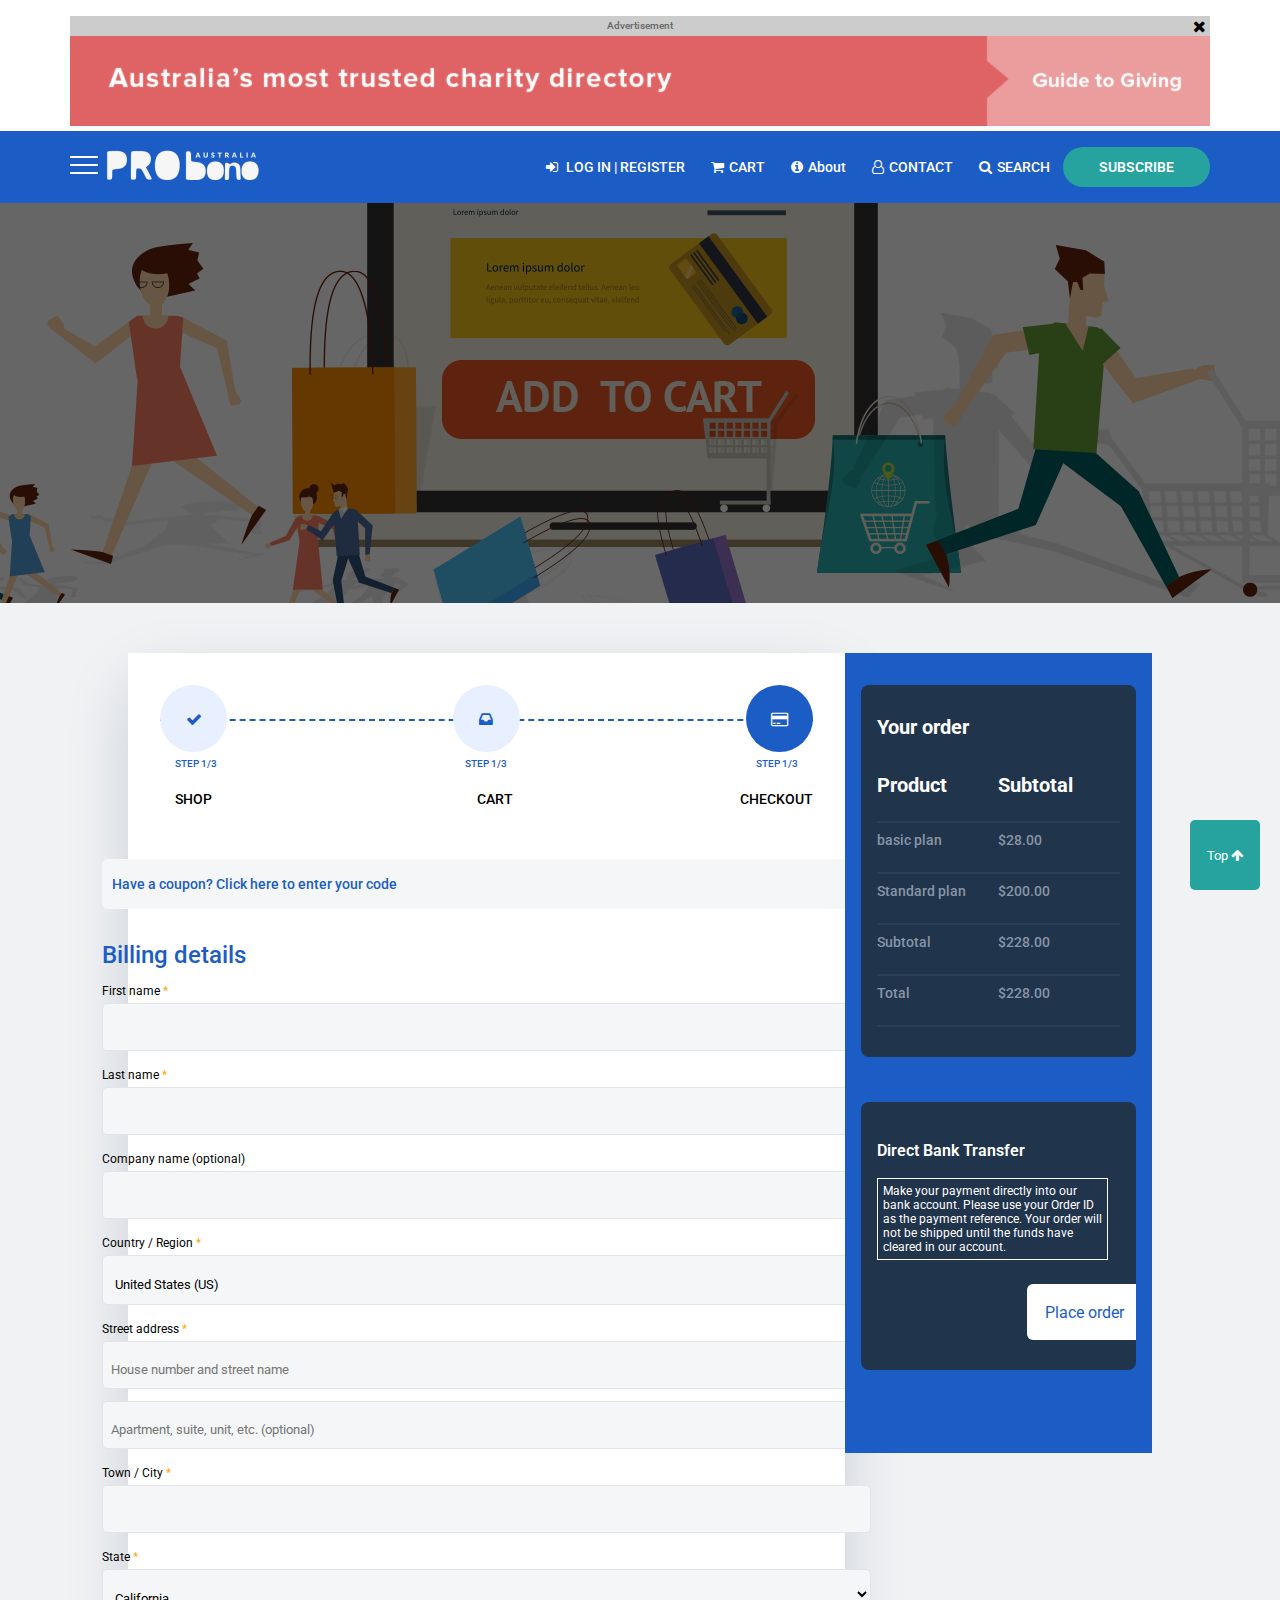
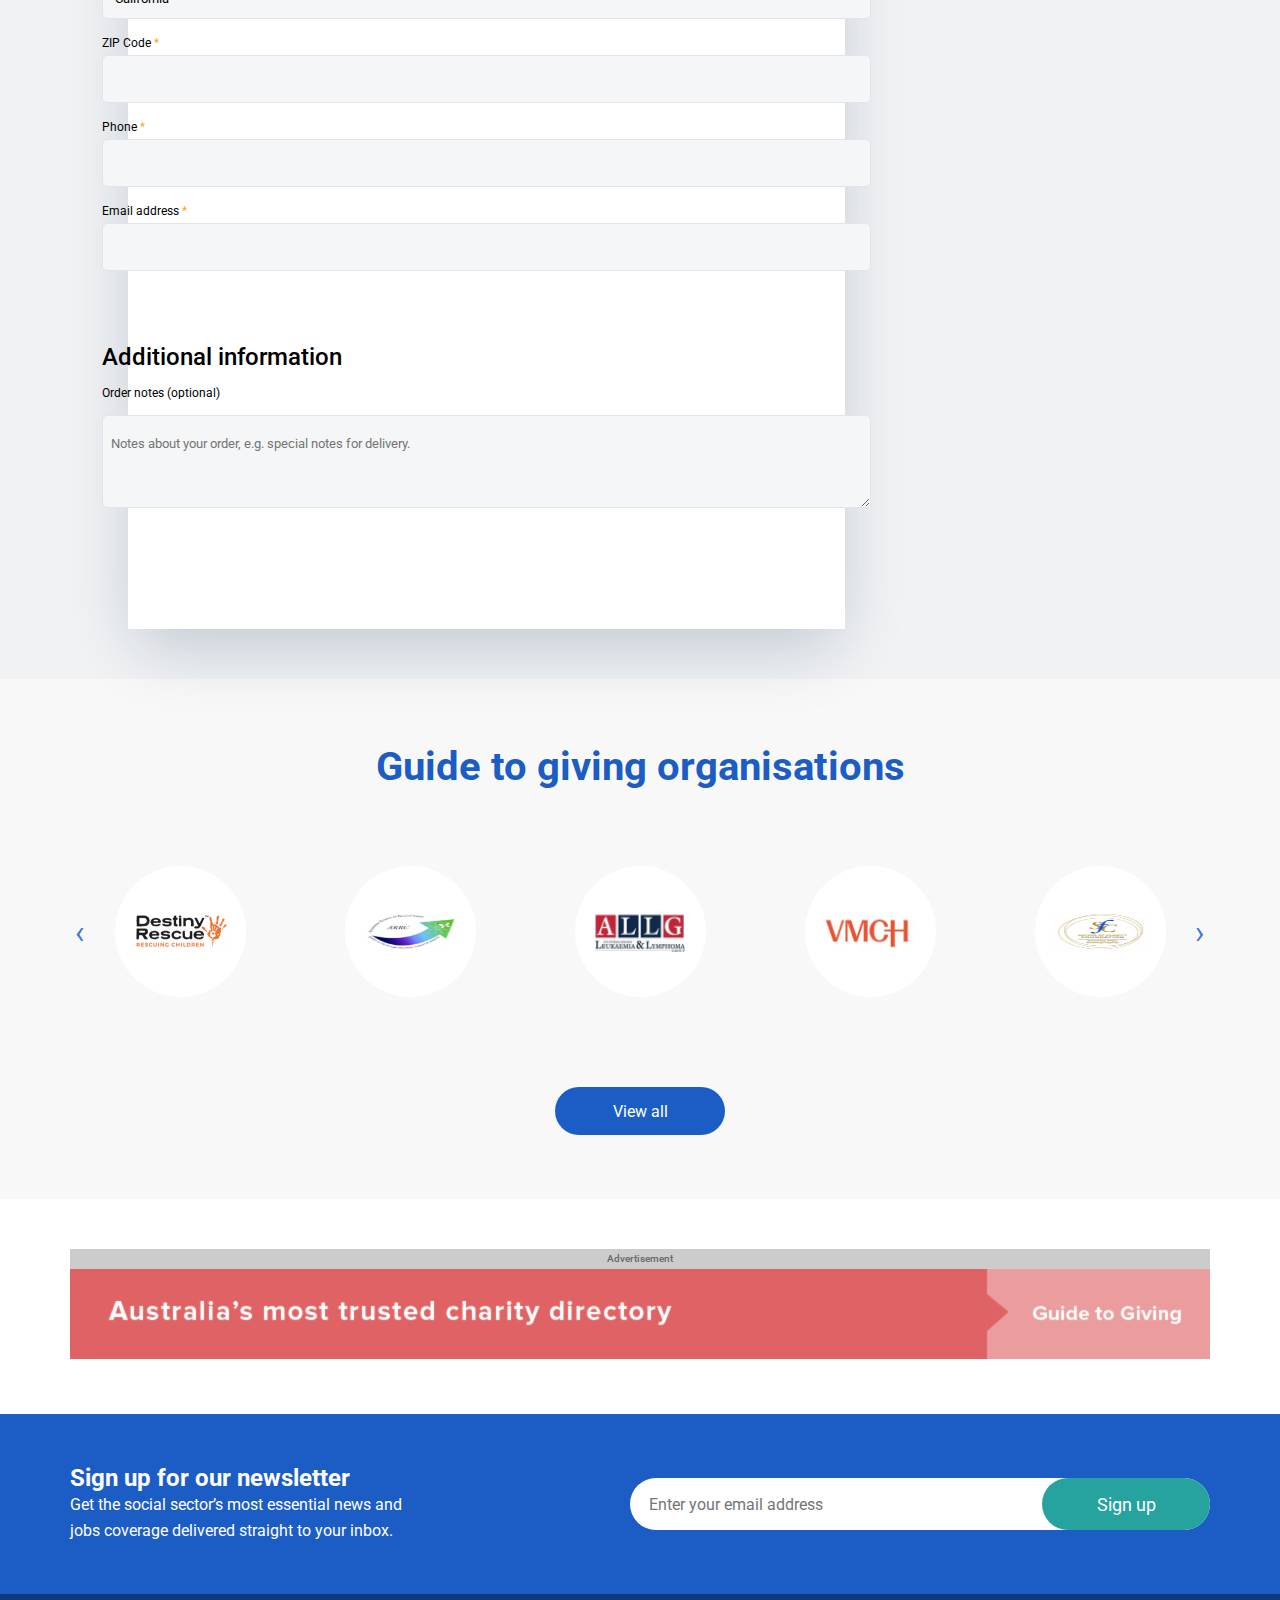
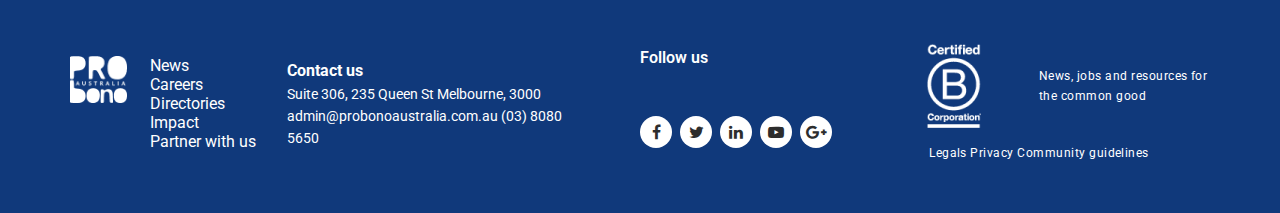
<file: checkout.html>
<!DOCTYPE html>
<html>

<head>
    <title>Probono</title>
    <meta charset="utf-8">
    <meta name="viewport" content="width=device-width, initial-scale=1">
    <link rel="stylesheet" href="stylesheet.css">
    <link rel="stylesheet" href="checkoutstylessheet.css">
    <link href="https://fonts.googleapis.com/css2?family=Roboto:wght@100;300;400;500;700;900&display=swap"
        rel="stylesheet">
    <link rel="stylesheet" href="https://cdnjs.cloudflare.com/ajax/libs/font-awesome/4.7.0/css/font-awesome.min.css">
    <link rel="stylesheet" href="owlcarousel/assets/owl.carousel.min.css">
    <link rel="stylesheet" href="owlcarousel/assets/owl.theme.default.min.css">
    <script src="https://cdn.jsdelivr.net/npm/jquery@3.6.4/dist/jquery.slim.min.js"></script>
    <script src="owlcarousel/owl.carousel.min.js"></script>
    <script src="main.js"></script>

</head>

<body>
    <header>
        <div class="top-advt">
            <div class="gray-bar">
                <p class="">Advertisement</p>
                <div class="close-button">
                    <i class="fa fa-times" aria-hidden="true"></i>
                </div>
            </div>
            <div class="color-img">
                <img src="images/hearder-bg.png" alt="header bg">
            </div>
        </div>
        <nav>
            <div class="nav-bar">
                <div class="logo-sec">
                    <div class="hamburger">
                        <img src="images/hamburger.png" alt="hamburger img">
                    </div>
                    <div class="logo">
                        <a href="index.html"><img src="images/logo.png" alt="logo img" class="img-fluid"></a>
                    </div>
                </div>
                <div class="menu-sec">
                    <div class="login">
                        <a href="#"><i class="fa fa-sign-in" aria-hidden="true"></i>
                            LOG IN | REGISTER
                        </a>
                    </div>
                    <div class="login-mobile">
                        <a href="#"><i class="fa fa-sign-in" aria-hidden="true"></i>
                            LOG IN
                        </a>
                    </div>
                    <div class="cart">
                        <a href="cart.html"><i class="fa fa-shopping-cart" aria-hidden="true"></i>CART</a>

                    </div>
                    <div class="about">
                        <a href="about.html"><i class="fa fa-info-circle" aria-hidden="true"></i>About</a>
                    </div>
                    <div class="contact-u">
                        <a href="contactus.html"><i class="fa fa-user-o" aria-hidden="true"></i>CONTACT</a>
                    </div>
                    <div class="search">
                        <a href="#"><i class="fa fa-search" aria-hidden="true"></i>SEARCH</a>
                    </div>
                    <div class="sub-butn">
                        <a href="#">SUBSCRIBE</a>
                    </div>
                </div>
                <div class="mobile-menu-dropdown">
                    <button>Menu </button>
                    <div class="dropdown-content">
                        <ul>
                            <li> <a href="#"><i class="fa fa-sign-in" aria-hidden="true"></i>
                                LOG IN
                            </a></li>
                            <li><a href="cart.html"><i class="fa fa-shopping-cart" aria-hidden="true"></i>CART</a></li>
                            <li><a href="about.html"><i class="fa fa-info-circle" aria-hidden="true"></i>About</a></li>
                            <li><a href="contactus.html"><i class="fa fa-user-o" aria-hidden="true"></i>CONTACT</a></li>
                            <!-- <li class="search"><a href="#"><i class="fa fa-search" aria-hidden="true"></i>SEARCH</a></li> -->
                        </ul>
                    </div>
                </div>
                <div class="search d-none">
                    <a href="#"><i class="fa fa-search" aria-hidden="true"></i></a>
                </div>
            </div>
        </nav>
        <div class="search-popup active2">
            <div class="inner-search-container">
                <div class="search-close-btn">
                    <i class="fa fa-times" aria-hidden="true"></i>
                </div>
                <div class="search-input-field b-b">
                    <label for=""></label>
                    <input type="text" name="search" id="search" placeholder="Search...">
                    <a href="javascript:void(0)"><i class="fa fa-search" aria-hidden="true"></i></a>
                </div>
            </div>
        </div>
        <div class="drop-down-nav">
            <div class="side-menu-container">
                <div class="side-menu-content">
                    <div class="side-close-btn">
                        <i class="fa fa-times" aria-hidden="true"></i>
                    </div>
                    <div class="side-logo">
                        <a href="index.html"><img src="images/logo.png" alt="logo img" class="img-fluid"></a>
                    </div>
                    <div class="mega-menu">
                        <div class="mega-menu-container">
                            <div class="menu-cards">
                                <div class="menu-card-holder m-b">
                                    <div class="menu-head">
                                        <h3 class="m-b-10"><a href="contactus.html">Careers</a></h3>
                                        <div class="border clr-wh m-b-10"></div>
                                    </div>
                                    <div class="menu-list-container">
                                        <ul class="menu-list">
                                            <li><a href="index.html">Find a job</a></li>
                                            <li><a href="index.html">Post a job</a></li>
                                            <li><a href="index.html">Find a volunteer role</a></li>
                                            <li><a href="index.html">Post a volunteer role</a></li>
                                        </ul>
                                    </div>
                                </div>
                                <div class="menu-card-holder">
                                    <div class="menu-head">
                                        <h3 class="m-b-10"><a href="contactus.html">Impact</a></h3>
                                        <div class="border clr-wh m-b-10"></div>
                                    </div>
                                    <div class="menu-list-container">
                                        <ul class="menu-list">
                                            <li><a href="index.html">Who we are</a></li>
                                            <li><a href="index.html">Impact 25</a></li>
                                            <li><a href="index.html">Civil Voices</a></li>
                                        </ul>
                                    </div>
                                </div>
                            </div>
                            <div class="menu-cards">
                                <div class="menu-card-holder m-b">
                                    <div class="menu-head">
                                        <h3 class="m-b-10"><a href="contactus.html">Salary Survey</a></h3>
                                        <div class="border clr-wh m-b-10"></div>
                                    </div>
                                    <div class="menu-list-container">
                                        <ul class="menu-list">
                                            <li><a href="index.html">Purchase the Survey now</a></li>
                                        </ul>
                                    </div>
                                </div>
                                <div class="menu-card-holder m-b">
                                    <div class="menu-head">
                                        <h3 class="m-b-10"><a href="contactus.html">Resources</a></h3>
                                        <div class="border clr-wh m-b-10"></div>
                                    </div>
                                    <div class="menu-list-container">
                                        <ul class="menu-list">
                                            <li><a href="index.html">White papers</a></li>
                                            <li><a href="index.html">Education/Webinars</a></li>
                                        </ul>
                                    </div>
                                </div>
                            </div>
                            <div class="menu-cards">
                                <div class="menu-card-holder m-b">
                                    <div class="menu-head">
                                        <h3 class="m-b-10"><a href="contactus.html">News</a></h3>
                                        <div class="border clr-wh m-b-10"></div>
                                    </div>
                                    <div class="menu-list-container">
                                        <ul class="menu-list">
                                            <li><a href="index.html">News archive search</a></li>
                                        </ul>
                                    </div>
                                </div>
                                <div class="menu-card-holder m-b">
                                    <div class="menu-head">
                                        <h3 class="m-b-10"><a href="contactus.html">Partner with US</a></h3>
                                        <div class="border clr-wh"></div>
                                    </div>
                                </div>
                            </div>
                        </div>
                    </div>
                </div>
            </div>
        </div>
    </header>

    <section class="cart-banner">
        <div class="cart-hero-text"> </div>
    </section>
    <section class="cart-section">
        <div class="cart-container">
            <div class="cart-payment-left">
                <div class="cart-icon-holder">
                    <span class="h-line"></span>
                    <div class="cart-check-icon">
                        <a href="about.html"><i class="fa fa-check" aria-hidden="true"></i></a>
                    </div>
                    <div class="cart-inbox-icon checkout-inbox">
                        <a href="#"><i class="fa fa-inbox" aria-hidden="true"></i></a>
                    </div>
                    <div class="cart-payment-icon">
                        <a href="checkout.html"><i class="fa fa-credit-card" aria-hidden="true"></i></a>
                    </div>
                </div>
                <div class="cart-steps-container">
                    <div class="cart-steps">
                        <div class="steps-item">
                            <h4>
                                <span class="pl-15">STEP 1/3</span>
                            </h4>
                        </div>
                        <div class="steps-item">
                            <h4>
                                <span>STEP 1/3</span>
                            </h4>
                        </div>
                        <div class="steps-item">
                            <h4>
                                <span class="pr-15">STEP 1/3</span>
                            </h4>
                        </div>
                    </div>
                    <div class="cart-steps">
                        <div class="steps-item">
                            <p class="pl-15 ft-14px">SHOP</p>
                        </div>
                        <div class="steps-item">
                            <p class="pd-l-38 ft-14px">CART</p>
                        </div>
                        <div class="steps-item">
                            <p class="ft-14px">CHECKOUT</p>
                        </div>
                    </div>
                </div>
                <div class="checkout-section products-table pt-32">
                    <div class="check-out-container product-table-container">
                        <div class="checkout-coupon-form-holder">
                            <div class="have-coupon-box">
                                <p>Have a coupon? <a href="javascript:void(0)" class="showcoupon">Click here to enter your code</a></p>
                            </div>
                            <div class="coupon-form-div">
                                <form action="">
                                    <h5>If you have a coupon code, please apply it below.</h5>
                                    <div class="pb-10">
                                        <input type="text" name="coupon-code" class="input-text"
                                            placeholder="Coupon code" id="coupon_code" value="">
                                    </div>
                                    <div>
                                        <button type="submit">Apply coupon</button>
                                    </div>
                                </form>
                            </div>
                        </div>
                        <div class="billing-details-section">
                            <div class="billing-sec-inner">
                                <div class="billing-head">
                                    <h3>Billing details</h3>
                                </div>
                                <div class="billing-details-form">
                                    <form action="">
                                        <div class="billing-form-fields">
                                            <div class="billing-form-input-item mb-12">
                                                <label for="billing_first_name">First name
                                                    <abbr title="required" class="required">*</abbr>
                                                </label>
                                                <input type="text" name="first_name" id="first_name">
                                            </div>
                                            <div class="billing-form-input-item mb-12">
                                                <label for="billing_first_name">Last name
                                                    <abbr title="required" class="required">*</abbr>
                                                </label>
                                                <input type="text" name="first_name" id="first_name">
                                            </div>
                                            <div class="billing-form-input-item mb-12">
                                                <label for="billing_first_name">Company name
                                                    <span>(optional)</span>
                                                </label>
                                                <input type="text" name="first_name" id="first_name">
                                            </div>
                                            <div class="billing-form-input-item mb-12">
                                                <label for="billing_first_name">Country / Region
                                                    <abbr title="required" class="required">*</abbr>
                                                </label>
                                                <select id="cars" class="cars" name="cars" style="width: 100%">
                                                    <option value="volvo">United States (US)</option>
                                                    <option value="saab">Saab</option>
                                                    <option value="fiat">Fiat</option>
                                                    <option value="audi">Audi</option>
                                                </select>
                                            </div>
                                            <div class="billing-form-input-item mb-12">
                                                <label for="billing_first_name">Street address
                                                    <abbr title="required" class="required">*</abbr>
                                                </label>
                                                <input type="text" name="address" id="address"
                                                    placeholder="House number and street name" class="mb-12">
                                                <input type="text" name="address" id="address"
                                                    placeholder="Apartment, suite, unit, etc. (optional)">
                                            </div>
                                            <div class="billing-form-input-item mb-12">
                                                <label for="billing_first_name">Town / City
                                                    <abbr title="required" class="required">*</abbr>
                                                </label>
                                                <input type="text" name="address" id="address" placeholder="">
                                            </div>
                                            <div class="billing-form-input-item mb-12">
                                                <label for="billing_first_name">State
                                                    <abbr title="required" class="required">*</abbr>
                                                </label>
                                                <select id="cars" class="cars" name="cars" style="width: 100%">
                                                    <option value="volvo">California</option>
                                                    <option value="saab">Saab</option>
                                                    <option value="fiat">Fiat</option>
                                                    <option value="audi">Audi</option>
                                                </select>
                                            </div>
                                            <div class="billing-form-input-item mb-12">
                                                <label for="billing_first_name">ZIP Code
                                                    <abbr title="required" class="required">*</abbr>
                                                </label>
                                                <input type="text" name="zip" id="zip" placeholder="">
                                            </div>
                                            <div class="billing-form-input-item mb-12">
                                                <label for="billing_first_name">Phone
                                                    <abbr title="required" class="required">*</abbr>
                                                </label>
                                                <input type="text" name="phone" id="phone" placeholder="">
                                            </div>
                                            <div class="billing-form-input-item mb-12">
                                                <label for="billing_first_name">Email address
                                                    <abbr title="required" class="required">*</abbr>
                                                </label>
                                                <input type="mail" name="email" id="email" placeholder="">
                                            </div>
                                        </div>
                                        <div class="additional-info-sec">
                                            <div class="additional-container">
                                                <div class="aditional-head">
                                                    <h3>Additional information</h3>
                                                </div>
                                                <div class="aditional-message-fields">
                                                    <label for="">Order notes
                                                        <span>(optional)</span>
                                                    </label>
                                                    <textarea name="order_comment" id="input_comment"
                                                        placeholder="Notes about your order, e.g. special notes for delivery."
                                                        cols="5" rows="4"></textarea>
                                                </div>
                                            </div>
                                        </div>
                                    </form>
                                </div>
                            </div>
                        </div>
                    </div>
                </div>
            </div>
            <div class="cart-product-right">
                <div class="product-head">
                    <div class="cart-total-card mb-45">
                        <div class="cart-product-head">
                            <h5>Your order</h5>
                        </div>
                        <div class="cart-product-sub">
                            <div class="cart-product-item">
                                <h5 class="">Product</h5>
                            </div>
                            <div class="cart-product-item">
                                <h5 class="">Subtotal</h5>
                            </div>
                        </div>
                        <div class="cart-product-sub">
                            <div class="cart-product-item">
                                <p class="c-p-s-p">basic plan</p>
                            </div>
                            <div class="cart-product-item">
                                <p class="c-p-s-p">$28.00</p>
                            </div>
                        </div>
                        <div class="cart-product-sub">
                            <div class="cart-product-item">
                                <p class="c-p-s-p">Standard plan</p>
                            </div>
                            <div class="cart-product-item">
                                <p class="c-p-s-p">$200.00</p>
                            </div>
                        </div>
                        <div class="cart-product-sub">
                            <div class="cart-product-item">
                                <p class="c-p-s-p">Subtotal</p>
                            </div>
                            <div class="cart-product-item">
                                <p class="c-p-s-p">$228.00</p>
                            </div>
                        </div>
                        <div class="cart-product-sub">
                            <div class="cart-product-item">
                                <p class="c-p-s-p">Total</p>
                            </div>
                            <div class="cart-product-item">
                                <p class="c-p-s-p">$228.00</p>
                            </div>
                        </div>
                        <!-- <div class="checkout-btn">
                            <a href="checkout.html">Proceed to checkout</a>
                        </div> -->
                    </div>
                    <div class="cart-special-offer">
                        <div class="special-offer-box">
                            <div class="cart-product-item">
                                <h6 class="p-p-h">Direct bank transfer</h6>
                            </div>
                            <div class="cart-product-item">
                                <p class="f-16 p-p">Make your payment directly into our bank account. Please use
                                    your Order ID as the payment reference. Your order will not be shipped until the
                                    funds have cleared in our account.</p>
                            </div>
                        </div>
                        <div class="shop-checkout-btn pl-150">
                            <a href="checkout.html">Place order</a>
                        </div>
                    </div>
                </div>
                <div class="oncart-product-content">

                </div>
            </div>
        </div>
    </section>

    <section class="brand-logos">
        <div class="brand-holder">
            <div class="what-heading">
                <h3>Guide to giving organisations</h3>
                <div class="bdr">
                    <div class="border "></div>
                </div>
            </div>
            <div class="advt-carousel">
                <div id="owl-carousel-one" class="owl-carousel owl-theme">
                    <div class="item">
                        <div class="brand-img">
                            <img src="images/brand-1.png" alt="brand logo" class="img-fluid">
                        </div>
                    </div>
                    <div class="item">
                        <div class="brand-img">
                            <img src="images/brand-2.png" alt="brand logo" class="img-fluid">
                        </div>
                    </div>
                    <div class="item">
                        <div class="brand-img">
                            <img src="images/brand-3.png" alt="brand logo" class="img-fluid">
                        </div>
                    </div>
                    <div class="item">
                        <div class="brand-img">
                            <img src="images/brand-4.png" alt="brand logo" class="img-fluid">
                        </div>
                    </div>
                    <div class="item">
                        <div class="brand-img">
                            <img src="images/brand-5.png" alt="brand logo" class="img-fluid">
                        </div>
                    </div>
                    <div class="item">
                        <div class="brand-img">
                            <img src="images/brand-6.png" alt="brand logo" class="img-fluid">
                        </div>
                    </div>

                </div>
            </div>

            <div class="st-btn center">
                <a href="#">
                    <button>View all</button>
                </a>
            </div>
        </div>
    </section>
    <section class="advt">
        <div class="gray-bar">
            <p class="">Advertisement</p>
        </div>
        <div class="color-img">
            <div class="large-color-img">
                <img src="images/hearder-bg.png" alt="header bg">
            </div>
            <div class="mobile-color-img">
                <p>LEADERBOARD BANNER</p>
            </div>
        </div>
    </section>
    <section class="sign-up">
        <div class="sign-up-holder">
            <div class="sign-text">
                <h5 class="lg-sign-head">Sign up for our newsletter</h5>
                <h5 class="mobile-sign-head">Stay in the know</h5>
                <p>Get the social sector’s most essential news and jobs coverage delivered straight to your inbox.</p>
            </div>
            <div class="subscribe">
                <div class="inp">
                    <input type="text" name="email" placeholder="Enter your email address">
                </div>
                <div class="emil-btn">
                    <a href="javascript:void(0)">
                        <button class="lg-email">Sign up</button>
                        <button class="mobile-email">Submit</button>
                    </a>
                </div>
            </div>
            <div class="subscribe-popup-model">
                <div class="model-container">
                    <div class="model-text">
                        <div class="model-head">
                            <h4>Modal title</h4>
                            <div class="popup-close-button">
                                <i class="fa fa-times" aria-hidden="true"></i>
                            </div>
                        </div>
                        <div class="model-para">
                            <p>Woohoo, you're reading this text in a modal! Cras mattis consectetur purus sit amet
                                fermentum. Cras justo odio, dapibus ac facilisis in, egestas eget quam. Morbi leo risus,
                                porta ac consectetur ac, vestibulum at eros.</p>
                        </div>
                        <div class="model-bottons">
                            <div class="model-close-btn">
                                <button>Close</button>
                            </div>
                            <div class="model-save-btn">
                                <button>Save changes</button>
                            </div>
                        </div>
                    </div>

                </div>
            </div>
        </div>
    </section>
    <div class="scroll-top-button">
        <button >Top <i class="fa fa-arrow-up" aria-hidden="true"></i></button>
    </div>
    <section class="footer">
        <div class="footer-holder">
            <div class="footer-left lg-footer">
                <div class="f-logo">
                    <img src="images/Frame.png" alt="footer logo" class="img-fluid">
                </div>
                <div class="news">
                    <p><a href="">News</a></p>
                    <p><a href="">Careers</a></p>
                    <p><a href="">Directories</a></p>
                    <p><a href="">Impact</a></p>
                    <p><a href="">Partner with us</a></p>
                </div>
                <div class="contact">
                    <h6>Contact us</h6>
                    <p>Suite 306, 235 Queen St Melbourne, 3000 admin@probonoaustralia.com.au (03) 8080 5650</p>
                </div>
            </div>
            <div class="footer-right lg-footer">
                <div class="follow">
                    <div class="follow-head">
                        <h6>Follow us</h6>
                    </div>
                    <div class="social-logos">
                        <p><a href="#"><i class="fa fa-facebook" aria-hidden="true"></i></a></p>
                        <p><a href="#"><i class="fa fa-twitter" aria-hidden="true"></i></a></p>
                        <p><a href="#"><i class="fa fa-linkedin" aria-hidden="true"></i></a></p>
                        <p><a href="#"><i class="fa fa-youtube-play" aria-hidden="true"></i></a></p>
                        <p><a href="#"><i class="fa fa-google-plus" aria-hidden="true"></i></a></p>
                    </div>
                </div>
                <div class="certified">
                    <div class="cer-logo-holder">
                        <div class="cer-logo">
                            <img src="images/footerLogo.png" alt="">
                        </div>
                        <div class="cer-logo-text">
                            <p>News, jobs and resources for the common good</p>
                        </div>
                    </div>
                    <div class="legal">
                        <p>Legals Privacy Community guidelines</p>
                    </div>
                </div>
            </div>
            <div class="mobile-footer">
                <div class="social-logos">
                    <p><a href="#"><i class="fa fa-facebook" aria-hidden="true"></i></a></p>
                    <p><a href="#"><i class="fa fa-twitter" aria-hidden="true"></i></a></p>
                    <p><a href="#"><i class="fa fa-linkedin" aria-hidden="true"></i></a></p>
                    <p><a href="#"><i class="fa fa-youtube-play" aria-hidden="true"></i></a></p>
                    <p><a href="#"><i class="fa fa-google-plus" aria-hidden="true"></i></a></p>
                </div>
                <div class="mobile-footer-bdr p-t-b-15">
                    <div class="footer-border "></div>
                    <div class="mobile-footer-menu p-t-b-15">
                        <ul>
                            <div class="menu-item">
                                <li><a href="#">News</a></li>
                                <div class="drop-down-icon">
                                    <i class="fa fa-angle-down" aria-hidden="true"></i>
                                </div>
                            </div>
                            <div class="footer-border "></div>
                            <div class="menu-item">
                                <li><a href="#">Careers</a></li>
                                <div class="drop-down-icon">
                                    <i class="fa fa-angle-down" aria-hidden="true"></i>
                                </div>
                            </div>
                            <div class="footer-border "></div>
                            <div class="menu-item">
                                <li><a href="#">Directories</a></li>
                                <div class="drop-down-icon">
                                    <i class="fa fa-angle-down" aria-hidden="true"></i>
                                </div>
                            </div>
                            <div class="footer-border "></div>
                            <div class="menu-item">
                                <li><a href="#">Partner with us</a></li>
                                <div class="drop-down-icon">
                                    <i class="fa fa-angle-down" aria-hidden="true"></i>
                                </div>
                            </div>
                            <div class="footer-border "></div>
                            <div class="menu-item">
                                <li><a href="#">Contact us</a></li>
                                <div class="drop-down-icon">
                                    <i class="fa fa-angle-down" aria-hidden="true"></i>
                                </div>
                            </div>
                            <div class="footer-border "></div>
                        </ul>
                    </div>
                </div>
            </div>
        </div>
    </section>
</body>

</html>
</file>
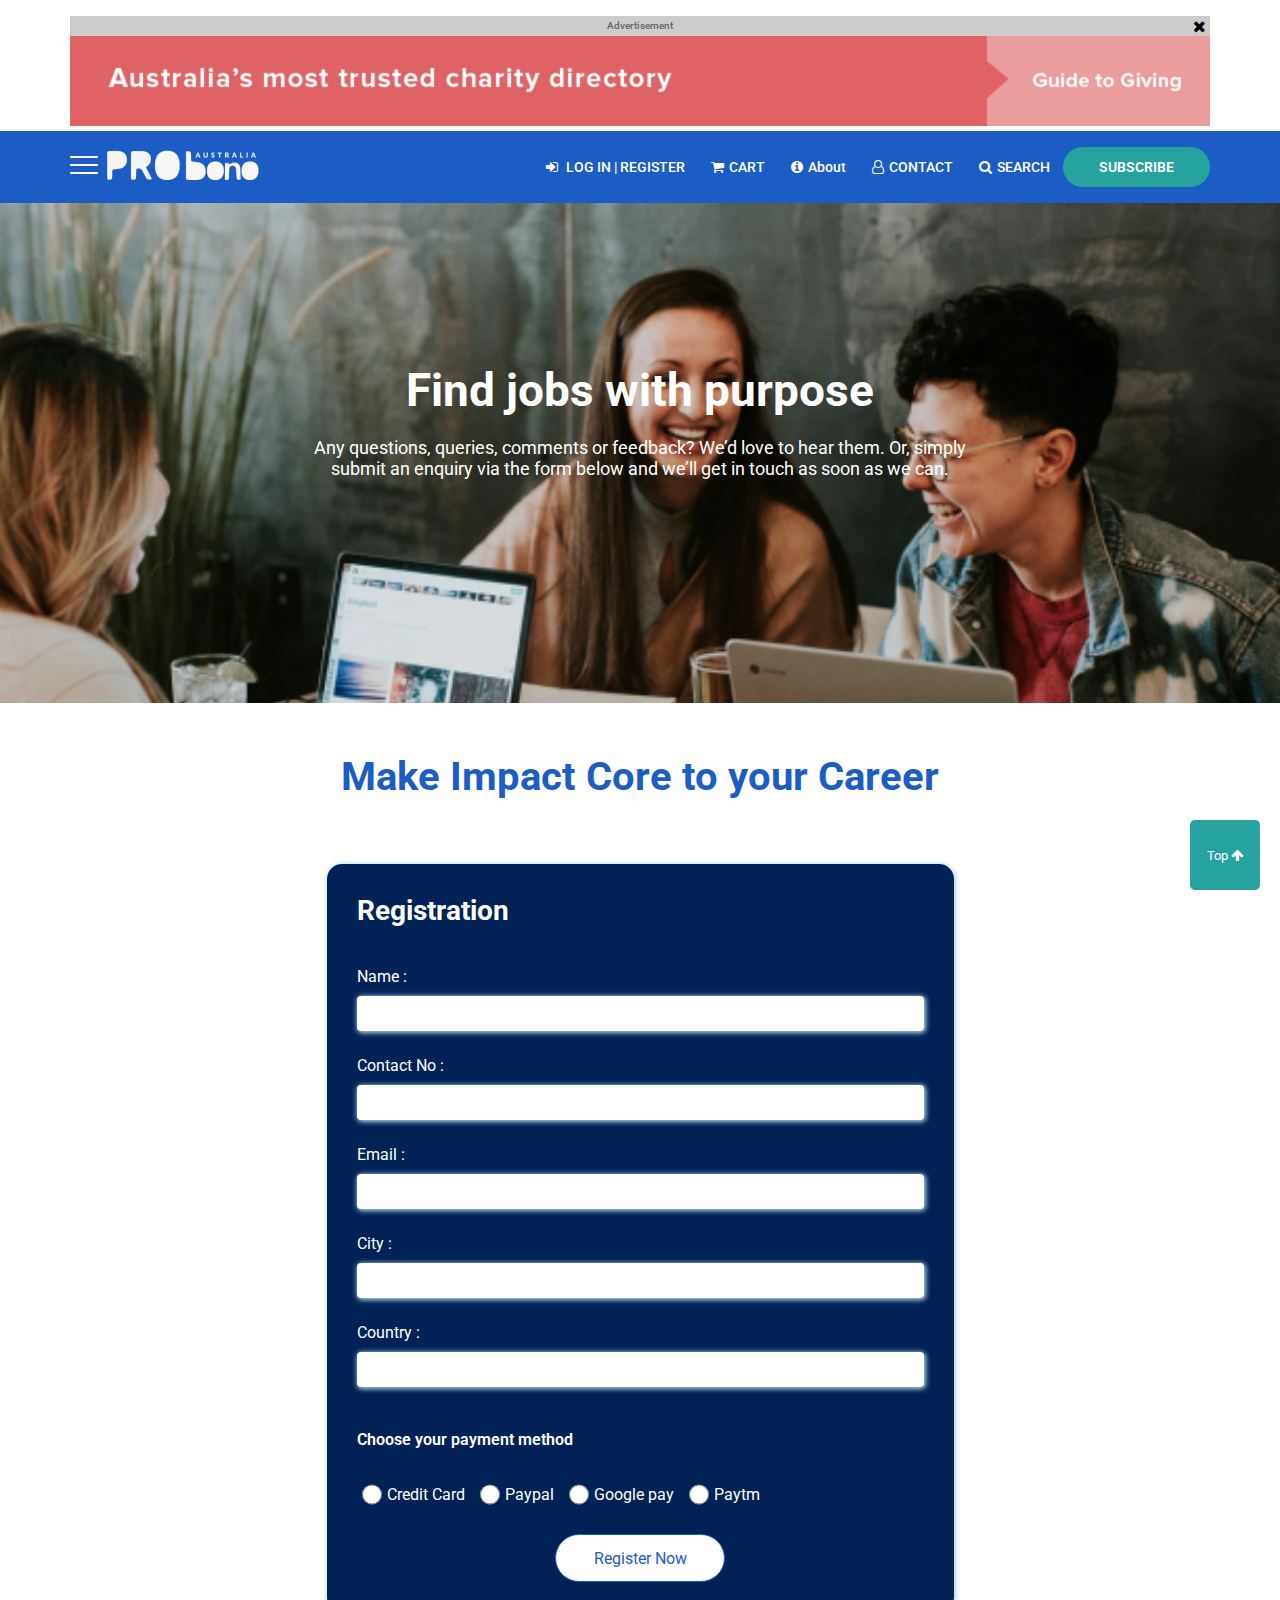
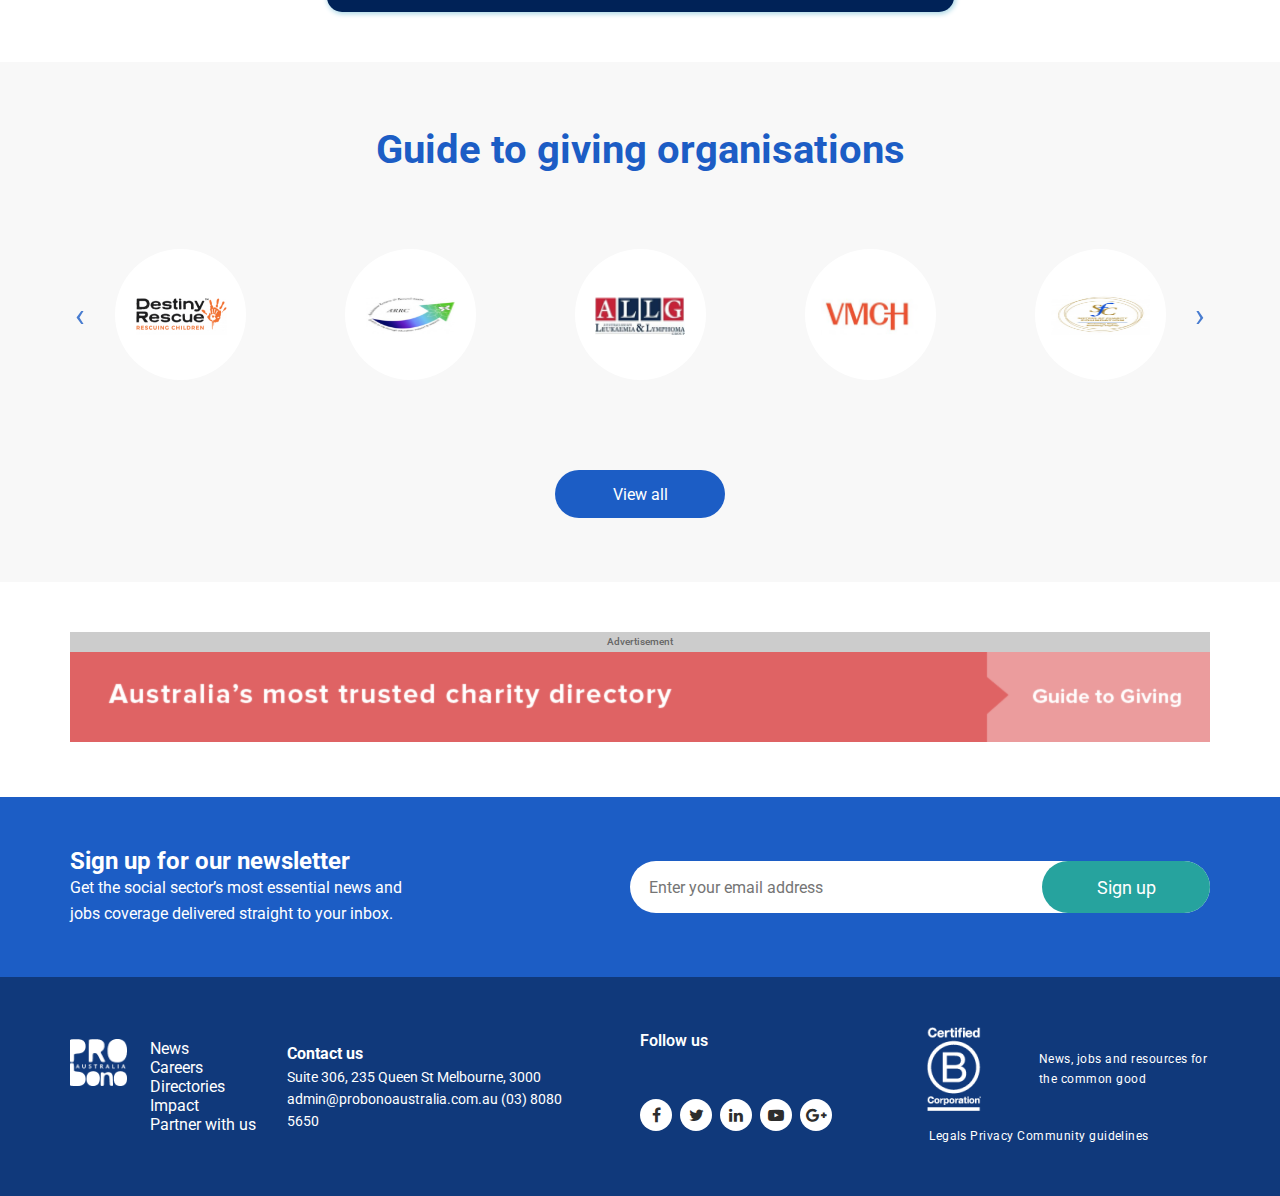
<file: contactus.html>
<!DOCTYPE html>
<html>

<head>
    <title>Probono</title>
    <meta charset="utf-8">
    <meta name="viewport" content="width=device-width, initial-scale=1">
    <link rel="stylesheet" href="stylesheet.css">
    <link href="https://fonts.googleapis.com/css2?family=Roboto:wght@100;300;400;500;700;900&display=swap"
        rel="stylesheet">
    <link rel="stylesheet" href="https://cdnjs.cloudflare.com/ajax/libs/font-awesome/4.7.0/css/font-awesome.min.css">
    <link rel="stylesheet" href="owlcarousel/assets/owl.carousel.min.css">
    <link rel="stylesheet" href="owlcarousel/assets/owl.theme.default.min.css">
    <script src="https://cdn.jsdelivr.net/npm/jquery@3.6.4/dist/jquery.slim.min.js"></script>
    <script src="owlcarousel/owl.carousel.min.js"></script>
    <script src="main.js"></script>

</head>

<body>
    <header>
        <div class="top-advt">
            <div class="gray-bar">
                <p class="">Advertisement</p>
                <div class="close-button">
                    <i class="fa fa-times" aria-hidden="true"></i>
                </div>
            </div>
            <div class="color-img">
                <img src="images/hearder-bg.png" alt="header bg">
            </div>
        </div>
        <nav>
            <div class="nav-bar">
                <div class="logo-sec">
                    <div class="hamburger">
                        <img src="images/hamburger.png" alt="hamburger img">
                    </div>
                    <div class="logo">
                        <a href="index.html"><img src="images/logo.png" alt="logo img" class="img-fluid"></a>
                    </div>
                </div>
                <div class="menu-sec">
                    <div class="login">
                        <a href="#"><i class="fa fa-sign-in" aria-hidden="true"></i>
                            LOG IN | REGISTER
                        </a>
                    </div>
                    <div class="login-mobile">
                        <a href="#"><i class="fa fa-sign-in" aria-hidden="true"></i>
                            LOG IN
                        </a>
                    </div>
                    <div class="cart">
                        <a href="cart.html"><i class="fa fa-shopping-cart" aria-hidden="true"></i>CART</a>

                    </div>
                    <div class="about">
                        <a href="about.html"><i class="fa fa-info-circle" aria-hidden="true"></i>About</a>
                    </div>
                    <div class="contact-u">
                        <a href="contactus.html"><i class="fa fa-user-o" aria-hidden="true"></i>CONTACT</a>
                    </div>
                    <div class="search">
                        <a href="#"><i class="fa fa-search" aria-hidden="true"></i>SEARCH</a>
                    </div>
                    <div class="sub-butn">
                        <a href="#">SUBSCRIBE</a>
                    </div>
                </div>
                <div class="mobile-menu-dropdown">
                    <button>Menu </button>
                    <div class="dropdown-content">
                        <ul>
                            <li> <a href="#"><i class="fa fa-sign-in" aria-hidden="true"></i>
                                LOG IN
                            </a></li>
                            <li><a href="cart.html"><i class="fa fa-shopping-cart" aria-hidden="true"></i>CART</a></li>
                            <li><a href="about.html"><i class="fa fa-info-circle" aria-hidden="true"></i>About</a></li>
                            <li><a href="contactus.html"><i class="fa fa-user-o" aria-hidden="true"></i>CONTACT</a></li>
                            <!-- <li class="search"><a href="#"><i class="fa fa-search" aria-hidden="true"></i>SEARCH</a></li> -->
                        </ul>
                    </div>
                </div>
                <div class="search d-none">
                    <a href="#"><i class="fa fa-search" aria-hidden="true"></i></a>
                </div>
            </div>
        </nav>
        <div class="search-popup active2">
            <div class="inner-search-container">
                <div class="search-close-btn">
                    <i class="fa fa-times" aria-hidden="true"></i>
                </div>
                <div class="search-input-field b-b">
                    <label for=""></label>
                    <input type="text" name="search" id="search" placeholder="Search...">
                    <a href="javascript:void(0)"><i class="fa fa-search" aria-hidden="true"></i></a>
                </div>
            </div>
        </div>
        <div class="drop-down-nav">
            <div class="side-menu-container">
                <div class="side-menu-content">
                    <div class="side-close-btn">
                        <i class="fa fa-times" aria-hidden="true"></i>
                    </div>
                    <div class="side-logo">
                        <a href="index.html"><img src="images/logo.png" alt="logo img" class="img-fluid"></a>
                    </div>
                    <div class="mega-menu">
                        <div class="mega-menu-container">
                            <div class="menu-cards">
                                <div class="menu-card-holder m-b">
                                    <div class="menu-head">
                                        <h3 class="m-b-10"><a href="contactus.html">Careers</a></h3>
                                        <div class="border clr-wh m-b-10"></div>
                                    </div>
                                    <div class="menu-list-container">
                                        <ul class="menu-list">
                                            <li><a href="index.html">Find a job</a></li>
                                            <li><a href="index.html">Post a job</a></li>
                                            <li><a href="index.html">Find a volunteer role</a></li>
                                            <li><a href="index.html">Post a volunteer role</a></li>
                                        </ul>
                                    </div>
                                </div>
                                <div class="menu-card-holder">
                                    <div class="menu-head">
                                        <h3 class="m-b-10"><a href="contactus.html">Impact</a></h3>
                                        <div class="border clr-wh m-b-10"></div>
                                    </div>
                                    <div class="menu-list-container">
                                        <ul class="menu-list">
                                            <li><a href="index.html">Who we are</a></li>
                                            <li><a href="index.html">Impact 25</a></li>
                                            <li><a href="index.html">Civil Voices</a></li>
                                        </ul>
                                    </div>
                                </div>
                            </div>
                            <div class="menu-cards">
                                <div class="menu-card-holder m-b">
                                    <div class="menu-head">
                                        <h3 class="m-b-10"><a href="contactus.html">Salary Survey</a></h3>
                                        <div class="border clr-wh m-b-10"></div>
                                    </div>
                                    <div class="menu-list-container">
                                        <ul class="menu-list">
                                            <li><a href="index.html">Purchase the Survey now</a></li>
                                        </ul>
                                    </div>
                                </div>
                                <div class="menu-card-holder m-b">
                                    <div class="menu-head">
                                        <h3 class="m-b-10"><a href="contactus.html">Resources</a></h3>
                                        <div class="border clr-wh m-b-10"></div>
                                    </div>
                                    <div class="menu-list-container">
                                        <ul class="menu-list">
                                            <li><a href="index.html">White papers</a></li>
                                            <li><a href="index.html">Education/Webinars</a></li>
                                        </ul>
                                    </div>
                                </div>
                            </div>
                            <div class="menu-cards">
                                <div class="menu-card-holder m-b">
                                    <div class="menu-head">
                                        <h3 class="m-b-10"><a href="contactus.html">News</a></h3>
                                        <div class="border clr-wh m-b-10"></div>
                                    </div>
                                    <div class="menu-list-container">
                                        <ul class="menu-list">
                                            <li><a href="index.html">News archive search</a></li>
                                        </ul>
                                    </div>
                                </div>
                                <div class="menu-card-holder m-b">
                                    <div class="menu-head">
                                        <h3 class="m-b-10"><a href="contactus.html">Partner with US</a></h3>
                                        <div class="border clr-wh"></div>
                                    </div>
                                </div>
                            </div>
                        </div>
                    </div>
                </div>
            </div>
        </div>
    </header>
    
    <section class="contact-about-sec">
            <div class="contact-banner">
                <div class="heading">
                    <h2>Find jobs with purpose</h2>
                    <p>Any questions, queries, comments or feedback? We’d love to hear them. Or, simply submit an enquiry via the form below and we’ll get in touch as soon as we can.</p>
                </div>
                
            </div>
    </section>
    <section class="contact-us">
        <div class="contact-holder">
            <h3>Make Impact Core to your Career</h3>
            <div class="bdr p-b">
                <div class="border "></div>
            </div>
            <div class="form-box">
                <h4 class=" f-18 p-b30">Registration</h4>
                <form action="">
                    <div class="f-fields  ">
                        <label for="name">Name : </label>
                        <input type="text" id="name" name="name" placeholder="">

                        <label for="phone" class="">Contact No : </label>
                        <input type="text" id="phone" name="phone" placeholder="" aria-invalid="true">

                        <label for="email" class="">Email : </label>
                        <input type="text" id="email" name="email" placeholder="">

                        <label for="city" class=" ">City : </label>
                        <input type="text" id="city" name="city" placeholder="">

                        <label for="country" class=" ">Country : </label>
                        <input type="text" id="country" name="country" placeholder="">
                    </div>
                    <legend class="p-b f-16">Choose your payment method</legend>
                    <fieldset class="p-all">
                        <input type="radio" name="paymentMethod" id="creditcard" value="creditCard">
                        <label for="creditcard">Credit Card</label>
                        <input type="radio" name="paymentMethod" id="creditcard" value="creditCard">
                        <label for="creditcard">Paypal</label>
                        <input type="radio" name="paymentMethod" id="creditcard" value="creditCard">
                        <label for="creditcard">Google pay</label>
                        <input type="radio" name="paymentMethod" id="creditcard" value="creditCard">
                        <label for="creditcard">Paytm</label>
                    </fieldset>
                    <div class="form-button">
                        <button type="button" class="form-bt" >Register Now</button>
                    </div>
                </form>
            </div>
        </div>
    </section>
    <section class="brand-logos">
        <div class="brand-holder">
            <div class="what-heading">
                <h3>Guide to giving organisations</h3>
                <div class="bdr">
                    <div class="border "></div>
                </div>
            </div>
            <div class="advt-carousel">
                <div id="owl-carousel-one" class="owl-carousel owl-theme">
                    <div class="item">
                        <div class="brand-img">
                            <img src="images/brand-1.png" alt="brand logo" class="img-fluid">
                        </div>
                    </div>
                    <div class="item">
                        <div class="brand-img">
                            <img src="images/brand-2.png" alt="brand logo" class="img-fluid">
                        </div>
                    </div>
                    <div class="item">
                        <div class="brand-img">
                            <img src="images/brand-3.png" alt="brand logo" class="img-fluid">
                        </div>
                    </div>
                    <div class="item">
                        <div class="brand-img">
                            <img src="images/brand-4.png" alt="brand logo" class="img-fluid">
                        </div>
                    </div>
                    <div class="item">
                        <div class="brand-img">
                            <img src="images/brand-5.png" alt="brand logo" class="img-fluid">
                        </div>
                    </div>
                    <div class="item">
                        <div class="brand-img">
                            <img src="images/brand-6.png" alt="brand logo" class="img-fluid">
                        </div>
                    </div>

                </div>
            </div>
            <div class="st-btn center">
                <a href="#">
                    <button>View all</button>
                </a>
            </div>
        </div>
    </section>
    <section class="advt">
        <div class="gray-bar">
            <p class="">Advertisement</p>
        </div>
        <div class="color-img">
            <div class="large-color-img">
                <img src="images/hearder-bg.png" alt="header bg">
            </div>
            <div class="mobile-color-img">
                <p>LEADERBOARD BANNER</p>
            </div>
        </div>
    </section>
    <section class="sign-up">
        <div class="sign-up-holder">
            <div class="sign-text">
                <h5 class="lg-sign-head">Sign up for our newsletter</h5>
                <h5 class="mobile-sign-head">Stay in the know</h5>
                <p>Get the social sector’s most essential news and jobs coverage delivered straight to your inbox.</p>
            </div>
            <div class="subscribe">
                <div class="inp">
                    <input type="text" name="email" placeholder="Enter your email address">
                </div>
                <div class="emil-btn">
                    <a href="javascript:void(0)">
                        <button class="lg-email">Sign up</button>
                        <button class="mobile-email">Submit</button>
                    </a>
                </div>
            </div>
            <div class="subscribe-popup-model">
                <div class="model-container">
                    <div class="model-text">
                        <div class="model-head">
                            <h4>Modal title</h4>
                            <div class="popup-close-button">
                                <i class="fa fa-times" aria-hidden="true"></i>
                            </div>
                        </div>
                        <div class="model-para">
                            <p>Woohoo, you're reading this text in a modal! Cras mattis consectetur purus sit amet
                                fermentum. Cras justo odio, dapibus ac facilisis in, egestas eget quam. Morbi leo risus,
                                porta ac consectetur ac, vestibulum at eros.</p>
                        </div>
                        <div class="model-bottons">
                            <div class="model-close-btn">
                                <button>Close</button>
                            </div>
                            <div class="model-save-btn">
                                <button>Save changes</button>
                            </div>
                        </div>
                    </div>

                </div>
            </div>
        </div>
    </section>
    <div class="scroll-top-button">
        <button >Top <i class="fa fa-arrow-up" aria-hidden="true"></i></button>
    </div>
    <section class="footer">
        <div class="footer-holder">
            <div class="footer-left lg-footer">
                <div class="f-logo">
                    <img src="images/Frame.png" alt="footer logo" class="img-fluid">
                </div>
                <div class="news">
                    <p><a href="">News</a></p>
                    <p><a href="">Careers</a></p>
                    <p><a href="">Directories</a></p>
                    <p><a href="">Impact</a></p>
                    <p><a href="">Partner with us</a></p>
                </div>
                <div class="contact">
                    <h6>Contact us</h6>
                    <p>Suite 306, 235 Queen St Melbourne, 3000 admin@probonoaustralia.com.au (03) 8080 5650</p>
                </div>
            </div>
            <div class="footer-right lg-footer">
                <div class="follow">
                    <div class="follow-head">
                        <h6>Follow us</h6>
                    </div>
                    <div class="social-logos">
                        <p><a href="#"><i class="fa fa-facebook" aria-hidden="true"></i></a></p>
                        <p><a href="#"><i class="fa fa-twitter" aria-hidden="true"></i></a></p>
                        <p><a href="#"><i class="fa fa-linkedin" aria-hidden="true"></i></a></p>
                        <p><a href="#"><i class="fa fa-youtube-play" aria-hidden="true"></i></a></p>
                        <p><a href="#"><i class="fa fa-google-plus" aria-hidden="true"></i></a></p>
                    </div>
                </div>
                <div class="certified">
                    <div class="cer-logo-holder">
                        <div class="cer-logo">
                            <img src="images/footerLogo.png" alt="">
                        </div>
                        <div class="cer-logo-text">
                            <p>News, jobs and resources for the common good</p>
                        </div>
                    </div>
                    <div class="legal">
                        <p>Legals Privacy Community guidelines</p>
                    </div>
                </div>
            </div>
            <div class="mobile-footer">
                <div class="social-logos">
                    <p><a href="#"><i class="fa fa-facebook" aria-hidden="true"></i></a></p>
                    <p><a href="#"><i class="fa fa-twitter" aria-hidden="true"></i></a></p>
                    <p><a href="#"><i class="fa fa-linkedin" aria-hidden="true"></i></a></p>
                    <p><a href="#"><i class="fa fa-youtube-play" aria-hidden="true"></i></a></p>
                    <p><a href="#"><i class="fa fa-google-plus" aria-hidden="true"></i></a></p>
                </div>
                <div class="mobile-footer-bdr p-t-b-15">
                    <div class="footer-border "></div>
                    <div class="mobile-footer-menu p-t-b-15">
                        <ul>
                            <div class="menu-item">
                                <li><a href="#">News</a></li>
                                <div class="drop-down-icon">
                                    <i class="fa fa-angle-down" aria-hidden="true"></i>
                                </div>
                            </div>
                            <div class="footer-border "></div>
                            <div class="menu-item">
                                <li><a href="#">Careers</a></li>
                                <div class="drop-down-icon">
                                    <i class="fa fa-angle-down" aria-hidden="true"></i>
                                </div>
                            </div>
                            <div class="footer-border "></div>
                            <div class="menu-item">
                                <li><a href="#">Directories</a></li>
                                <div class="drop-down-icon">
                                    <i class="fa fa-angle-down" aria-hidden="true"></i>
                                </div>
                            </div>
                            <div class="footer-border "></div>
                            <div class="menu-item">
                                <li><a href="#">Partner with us</a></li>
                                <div class="drop-down-icon">
                                    <i class="fa fa-angle-down" aria-hidden="true"></i>
                                </div>
                            </div>
                            <div class="footer-border "></div>
                            <div class="menu-item">
                                <li><a href="#">Contact us</a></li>
                                <div class="drop-down-icon">
                                    <i class="fa fa-angle-down" aria-hidden="true"></i>
                                </div>
                            </div>
                            <div class="footer-border "></div>
                        </ul>
                    </div>
                </div>
            </div>
        </div>
    </section>
</body>

</html>
</file>
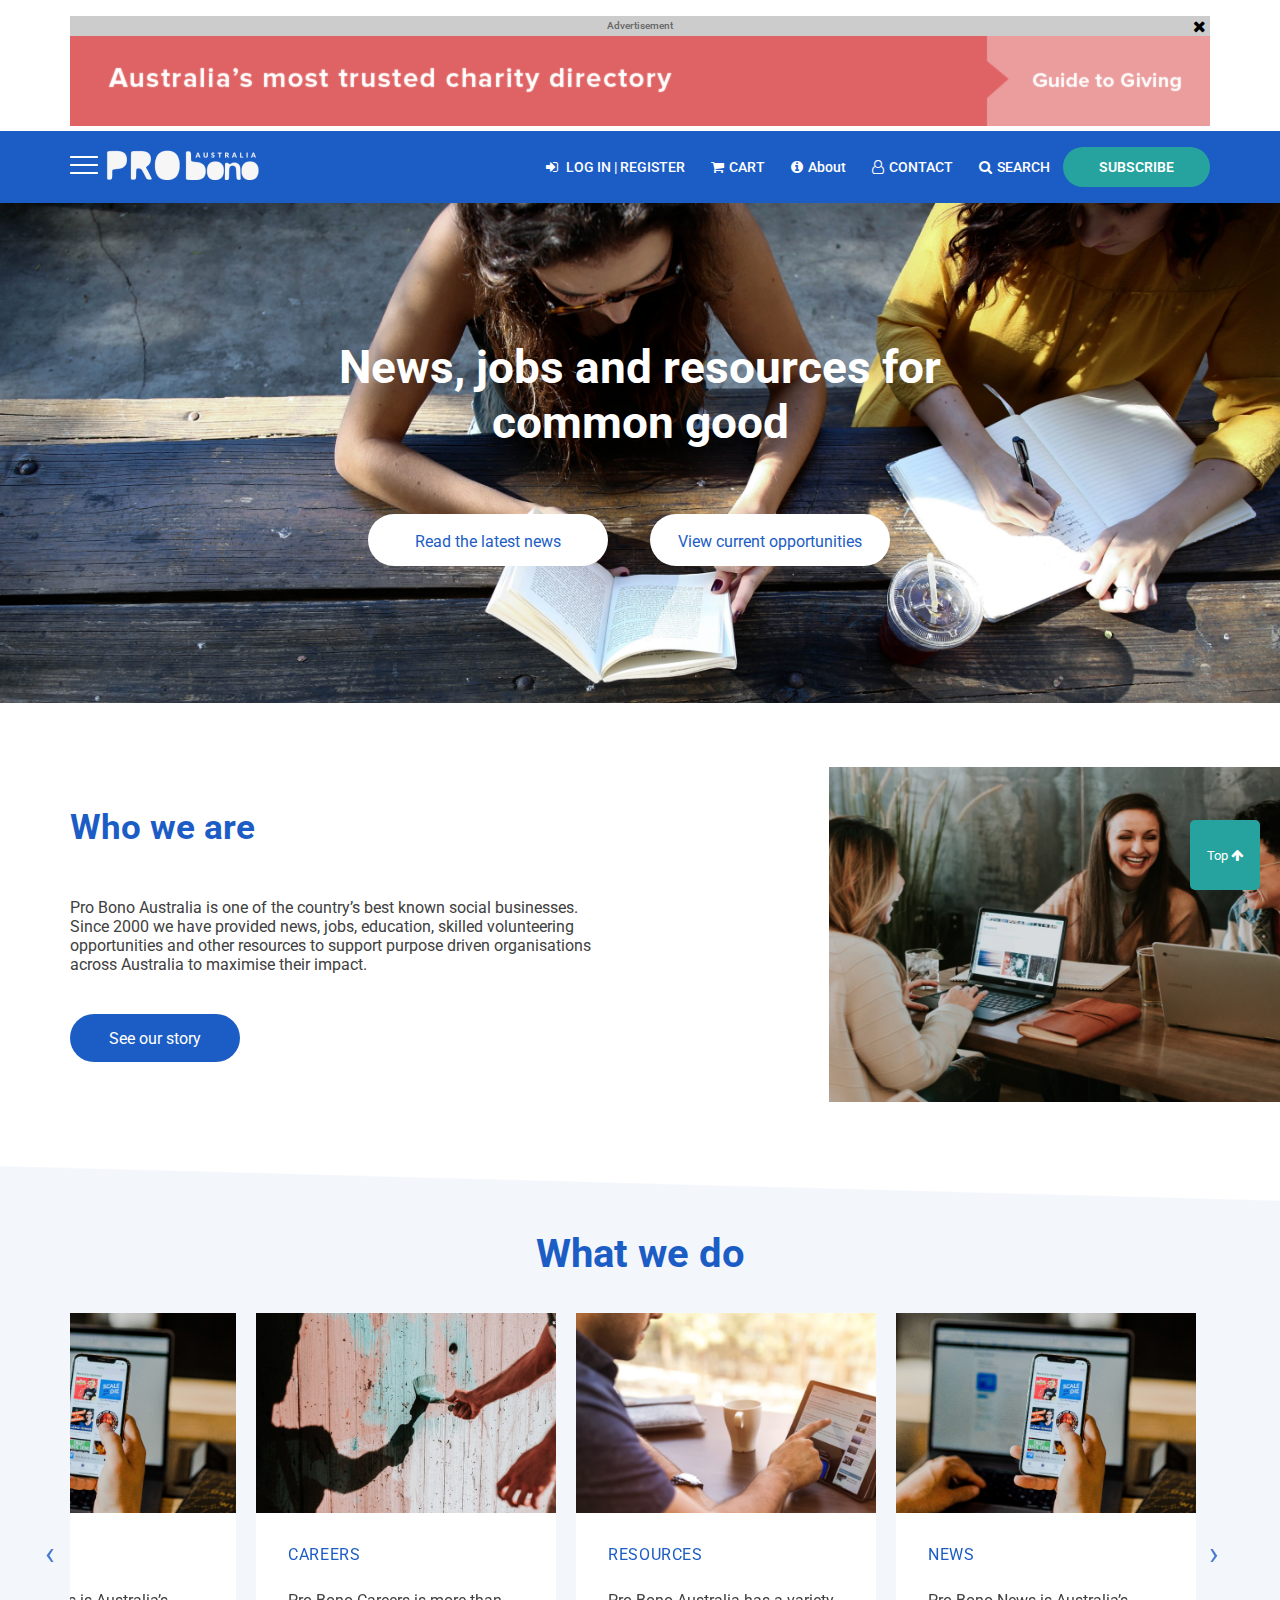
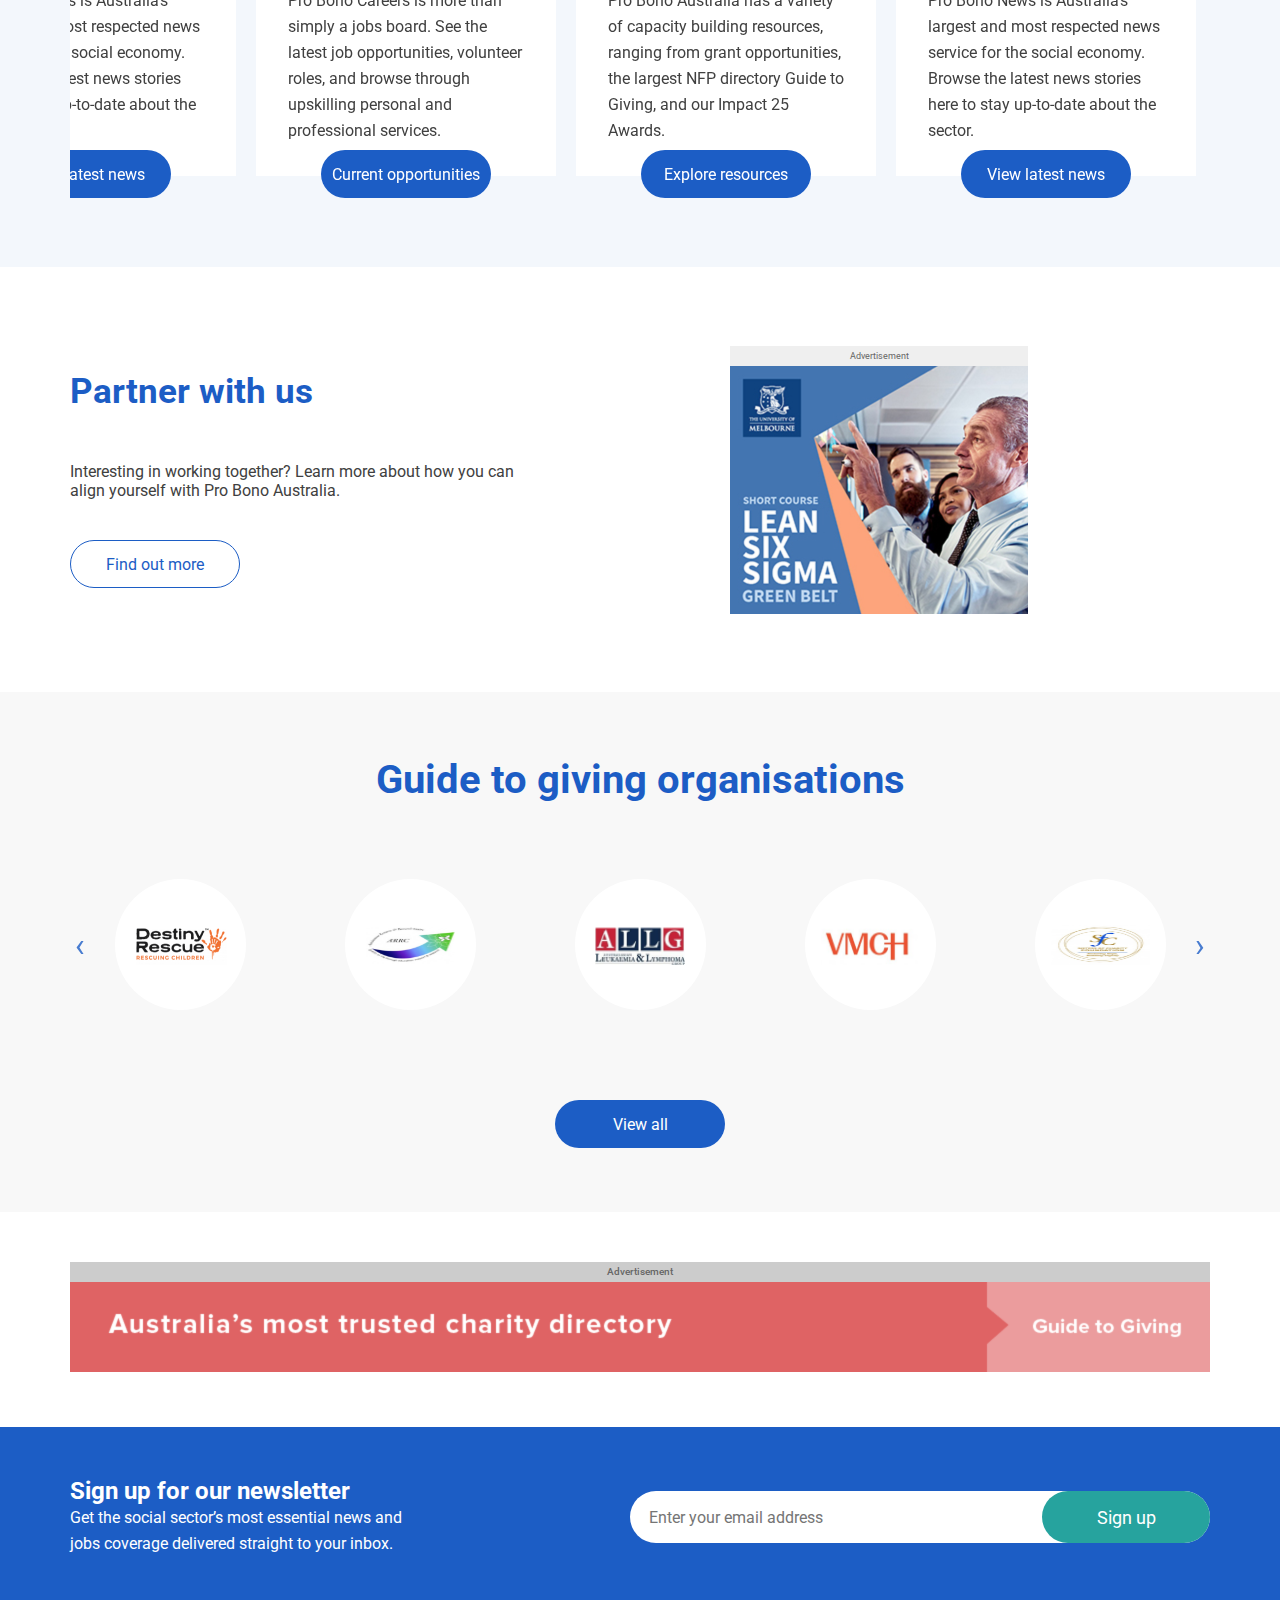
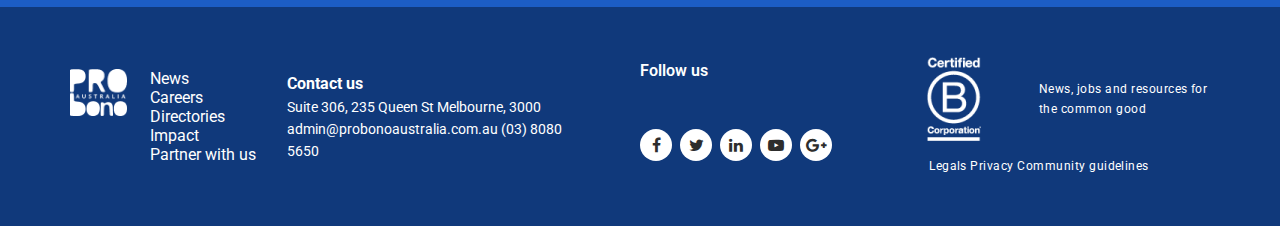
<file: indexdummy.html>
<!DOCTYPE html>
<html>

<head>
    <title>Probono</title>
    <meta charset="utf-8">
    <meta name="viewport" content="width=device-width, initial-scale=1">
    <link rel="stylesheet" href="stylesheet.css">
    <link href="https://fonts.googleapis.com/css2?family=Roboto:wght@100;300;400;500;700;900&display=swap"
        rel="stylesheet">
    <link rel="stylesheet" href="https://cdnjs.cloudflare.com/ajax/libs/font-awesome/4.7.0/css/font-awesome.min.css">
    <link rel="stylesheet" href="owlcarousel/assets/owl.carousel.min.css">
    <link rel="stylesheet" href="owlcarousel/assets/owl.theme.default.min.css">
    <script src="https://cdn.jsdelivr.net/npm/jquery@3.6.4/dist/jquery.slim.min.js"></script>
    <script src="owlcarousel/owl.carousel.min.js"></script>
    <script src="main.js"></script>

</head>

<body>
    <header>
        <div class="top-advt">
            <div class="gray-bar">
                <p class="">Advertisement</p>
                <div class="close-button">
                    <i class="fa fa-times" aria-hidden="true"></i>
                </div>
            </div>
            <div class="color-img">
                <img src="images/hearder-bg.png" alt="header bg">
            </div>
        </div>
        <nav>
            <div class="nav-bar">
                <div class="logo-sec">
                    <div class="hamburger">
                        <img src="images/hamburger.png" alt="hamburger img">
                    </div>
                    <div class="logo">
                        <a href="index.html"><img src="images/logo.png" alt="logo img" class="img-fluid"></a>
                    </div>
                </div>
                <div class="menu-sec">
                    <div class="login">
                        <a href="#"><i class="fa fa-sign-in" aria-hidden="true"></i>
                            LOG IN | REGISTER
                        </a>
                    </div>
                    <div class="login-mobile">
                        <a href="#"><i class="fa fa-sign-in" aria-hidden="true"></i>
                            LOG IN
                        </a>
                    </div>
                    <div class="cart">
                        <a href="cart.html"><i class="fa fa-shopping-cart" aria-hidden="true"></i>CART</a>

                    </div>
                    <div class="about">
                        <a href="about.html"><i class="fa fa-info-circle" aria-hidden="true"></i>About</a>
                    </div>
                    <div class="contact-u">
                        <a href="contactus.html"><i class="fa fa-user-o" aria-hidden="true"></i>CONTACT</a>
                    </div>
                    <div class="search">
                        <a href="#"><i class="fa fa-search" aria-hidden="true"></i>SEARCH</a>
                    </div>
                    <div class="sub-butn">
                        <a href="#">SUBSCRIBE</a>
                    </div>
                </div>
            </div>
        </nav>
        <div class="search-popup active2">
            <div class="inner-search-container">
                <div class="search-close-btn">
                    <i class="fa fa-times" aria-hidden="true"></i>
                </div>
                <div class="search-input-field b-b">
                    <label for=""></label>
                    <input type="text" name="search" id="search" placeholder="Search...">
                    <a href="javascript:void(0)"><i class="fa fa-search" aria-hidden="true"></i></a>
                </div>
            </div>
        </div>
        <div class="drop-down-nav">
            <div class="side-menu-container">
                <div class="side-menu-content">
                    <div class="side-close-btn">
                        <i class="fa fa-times" aria-hidden="true"></i>
                    </div>
                    <div class="side-logo">
                        <a href="index.html"><img src="images/logo.png" alt="logo img" class="img-fluid"></a>
                    </div>
                    <div class="mega-menu">
                        <div class="mega-menu-container">
                            <div class="menu-cards">
                                <div class="menu-card-holder m-b">
                                    <div class="menu-head">
                                        <h3 class="m-b-10"><a href="contactus.html">Careers</a></h3>
                                        <div class="border clr-wh m-b-10"></div>
                                    </div>
                                    <div class="menu-list-container">
                                        <ul class="menu-list">
                                            <li><a href="index.html">Find a job</a></li>
                                            <li><a href="index.html">Post a job</a></li>
                                            <li><a href="index.html">Find a volunteer role</a></li>
                                            <li><a href="index.html">Post a volunteer role</a></li>
                                        </ul>
                                    </div>
                                </div>
                                <div class="menu-card-holder">
                                    <div class="menu-head">
                                        <h3 class="m-b-10"><a href="contactus.html">Impact</a></h3>
                                        <div class="border clr-wh m-b-10"></div>
                                    </div>
                                    <div class="menu-list-container">
                                        <ul class="menu-list">
                                            <li><a href="index.html">Who we are</a></li>
                                            <li><a href="index.html">Impact 25</a></li>
                                            <li><a href="index.html">Civil Voices</a></li>
                                        </ul>
                                    </div>
                                </div>
                            </div>
                            <div class="menu-cards">
                                <div class="menu-card-holder m-b">
                                    <div class="menu-head">
                                        <h3 class="m-b-10"><a href="contactus.html">Salary Survey</a></h3>
                                        <div class="border clr-wh m-b-10"></div>
                                    </div>
                                    <div class="menu-list-container">
                                        <ul class="menu-list">
                                            <li><a href="index.html">Purchase the Survey now</a></li>
                                        </ul>
                                    </div>
                                </div>
                                <div class="menu-card-holder m-b">
                                    <div class="menu-head">
                                        <h3 class="m-b-10"><a href="contactus.html">Resources</a></h3>
                                        <div class="border clr-wh m-b-10"></div>
                                    </div>
                                    <div class="menu-list-container">
                                        <ul class="menu-list">
                                            <li><a href="index.html">White papers</a></li>
                                            <li><a href="index.html">Education/Webinars</a></li>
                                        </ul>
                                    </div>
                                </div>
                            </div>
                            <div class="menu-cards">
                                <div class="menu-card-holder m-b">
                                    <div class="menu-head">
                                        <h3 class="m-b-10"><a href="contactus.html">News</a></h3>
                                        <div class="border clr-wh m-b-10"></div>
                                    </div>
                                    <div class="menu-list-container">
                                        <ul class="menu-list">
                                            <li><a href="index.html">News archive search</a></li>
                                        </ul>
                                    </div>
                                </div>
                                <div class="menu-card-holder m-b">
                                    <div class="menu-head">
                                        <h3 class="m-b-10"><a href="contactus.html">Partner with US</a></h3>
                                        <div class="border clr-wh"></div>
                                    </div>
                                </div>
                            </div>
                        </div>
                    </div>
                </div>
            </div>
        </div>
    </header>

    <section class="banner">
        <div class="hero-text">
            <div class="heading">
                <h1>News, jobs and resources for common good</h1>
            </div>
            <div class="read-more-btns">
                <div class="read-btn">
                    <a href="#">Read the latest news</a>
                </div>
                <div class="view-btn">
                    <a href="#"> View current opportunities</a>
                </div>
            </div>
        </div>
    </section>
    <section class="who-sec top-sc">
        <div class="who-holder">
            <div class="who-we-para">
                <h3>Who we are</h3>
                <div class="border"></div>
                <p>Pro Bono Australia is one of the country’s best known social businesses. Since 2000 we have provided
                    news, jobs, education, skilled volunteering opportunities and other resources to support purpose
                    driven organisations across Australia to maximise their impact.</p>
                <div class="st-btn">
                    <a href="#">
                        <button>See our story</button>
                    </a>
                </div>
            </div>
            <div class="who-we-img">
                <img src="images/who.png" alt="who img" class="img-fluid">
            </div>
        </div>
    </section>
    <section class="what-we-do">
        <div class="what-holder">
            <div class="what-heading">
                <h3>What we do</h3>
                <div class="bdr">
                    <div class="border "></div>
                </div>
            </div>
            <div id="owl-carousel-two" class="owl-carousel owl-theme">
                <div class="item">
                    <div class="box">
                        <img src="images/what-box-1.png" alt="box img" class="img-fluid">
                        <div class="box-text">
                            <h5>NEWS</h5>
                            <p>Pro Bono News is Australia’s largest and most respected news service for the social
                                economy.
                                Browse the latest news stories here to stay up-to-date about the sector.</p>
                            <div class="view-button st-btn">
                                <a href="#"><button>View latest news</button></a>
                            </div>
                        </div>
                    </div>
                </div>
                <div class="item">
                    <div class="box">
                        <img src="images/what-box-2.png" alt="box img" class="img-fluid">
                        <div class="box-text">
                            <h5>CAREERS</h5>
                            <p>Pro Bono Careers is more than simply a jobs board. See the latest job opportunities,
                                volunteer roles, and browse through upskilling personal and professional services.</p>
                            <div class="view-button st-btn">
                                <a href="#"><button>Current opportunities</button></a>
                            </div>
                        </div>
                    </div>
                </div>
                <div class="item">
                    <div class="box">
                        <img src="images/what-box-3.png" alt="box img" class="img-fluid">
                        <div class="box-text">
                            <h5>RESOURCES</h5>
                            <p>Pro Bono Australia has a variety of capacity building resources, ranging from grant
                                opportunities, the largest NFP directory Guide to Giving, and our Impact 25 Awards.</p>
                            <div class="view-button st-btn">
                                <a href="#"><button>Explore resources</button></a>
                            </div>
                        </div>
                    </div>
                </div>
            </div>
        </div>
    </section>
    <section class="partner-sec">
        <div class="part-holder">
            <div class="part-para">
                <h3>Partner with us</h3>
                <div class="border"></div>
                <p>Interesting in working together? Learn more about how you can align yourself with Pro Bono
                    Australia.</p>
                <div class="ft-bt">
                    <a href="#">
                        <button>Find out more</button>
                    </a>
                </div>
            </div>
            <div class="partner-img">
                <div class="part-adv">
                    <p>Advertisement</p>
                </div>
                <img src="images/part2.png" alt="part img">
            </div>
        </div>
    </section>
    <section class="brand-logos">
        <div class="brand-holder">
            <div class="what-heading">
                <h3>Guide to giving organisations</h3>
                <div class="bdr">
                    <div class="border "></div>
                </div>
            </div>
            <div class="advt-carousel">
                <div id="owl-carousel-one" class="owl-carousel owl-theme">
                    <div class="item">
                        <div class="brand-img">
                            <img src="images/brand-1.png" alt="brand logo" class="img-fluid">
                        </div>
                    </div>
                    <div class="item">
                        <div class="brand-img">
                            <img src="images/brand-2.png" alt="brand logo" class="img-fluid">
                        </div>
                    </div>
                    <div class="item">
                        <div class="brand-img">
                            <img src="images/brand-3.png" alt="brand logo" class="img-fluid">
                        </div>
                    </div>
                    <div class="item">
                        <div class="brand-img">
                            <img src="images/brand-4.png" alt="brand logo" class="img-fluid">
                        </div>
                    </div>
                    <div class="item">
                        <div class="brand-img">
                            <img src="images/brand-5.png" alt="brand logo" class="img-fluid">
                        </div>
                    </div>
                    <div class="item">
                        <div class="brand-img">
                            <img src="images/brand-6.png" alt="brand logo" class="img-fluid">
                        </div>
                    </div>

                </div>
            </div>

            <div class="st-btn center">
                <a href="#">
                    <button>View all</button>
                </a>
            </div>
        </div>
    </section>
    <section class="advt">
        <div class="gray-bar">
            <p class="">Advertisement</p>
        </div>
        <div class="color-img">
            <div class="large-color-img">
                <img src="images/hearder-bg.png" alt="header bg">
            </div>
            <div class="mobile-color-img">
                <p>LEADERBOARD BANNER</p>
            </div>
        </div>
    </section>
    <section class="sign-up">
        <div class="sign-up-holder">
            <div class="sign-text">
                <h5 class="lg-sign-head">Sign up for our newsletter</h5>
                <h5 class="mobile-sign-head">Stay in the know</h5>
                <p>Get the social sector’s most essential news and jobs coverage delivered straight to your inbox.</p>
            </div>
            <div class="subscribe">
                <div class="inp">
                    <input type="text" name="email" placeholder="Enter your email address">
                </div>
                <div class="emil-btn">
                    <a href="javascript:void(0)">
                        <button class="lg-email">Sign up</button>
                        <button class="mobile-email">Submit</button>
                    </a>
                </div>
            </div>
            <div class="subscribe-popup-model">
                <div class="model-container">
                    <div class="model-text">
                        <div class="model-head">
                            <h4>Modal title</h4>
                            <div class="popup-close-button">
                                <i class="fa fa-times" aria-hidden="true"></i>
                            </div>
                        </div>
                        <div class="model-para">
                            <p>Woohoo, you're reading this text in a modal! Cras mattis consectetur purus sit amet
                                fermentum. Cras justo odio, dapibus ac facilisis in, egestas eget quam. Morbi leo risus,
                                porta ac consectetur ac, vestibulum at eros.</p>
                        </div>
                        <div class="model-bottons">
                            <div class="model-close-btn">
                                <button>Close</button>
                            </div>
                            <div class="model-save-btn">
                                <button>Save changes</button>
                            </div>
                        </div>
                    </div>

                </div>
            </div>
        </div>
    </section>
    <div class="scroll-top-button">
        <button >Top <i class="fa fa-arrow-up" aria-hidden="true"></i></button>
    </div>
    <section class="footer">
        <div class="footer-holder">
            <div class="footer-left lg-footer">
                <div class="f-logo">
                    <img src="images/Frame.png" alt="footer logo" class="img-fluid">
                </div>
                <div class="news">
                    <p><a href="">News</a></p>
                    <p><a href="">Careers</a></p>
                    <p><a href="">Directories</a></p>
                    <p><a href="">Impact</a></p>
                    <p><a href="">Partner with us</a></p>
                </div>
                <div class="contact">
                    <h6>Contact us</h6>
                    <p>Suite 306, 235 Queen St Melbourne, 3000 admin@probonoaustralia.com.au (03) 8080 5650</p>
                </div>
            </div>
            <div class="footer-right lg-footer">
                <div class="follow">
                    <div class="follow-head">
                        <h6>Follow us</h6>
                    </div>
                    <div class="social-logos">
                        <p><a href="#"><i class="fa fa-facebook" aria-hidden="true"></i></a></p>
                        <p><a href="#"><i class="fa fa-twitter" aria-hidden="true"></i></a></p>
                        <p><a href="#"><i class="fa fa-linkedin" aria-hidden="true"></i></a></p>
                        <p><a href="#"><i class="fa fa-youtube-play" aria-hidden="true"></i></a></p>
                        <p><a href="#"><i class="fa fa-google-plus" aria-hidden="true"></i></a></p>
                    </div>
                </div>
                <div class="certified">
                    <div class="cer-logo-holder">
                        <div class="cer-logo">
                            <img src="images/footerLogo.png" alt="">
                        </div>
                        <div class="cer-logo-text">
                            <p>News, jobs and resources for the common good</p>
                        </div>
                    </div>
                    <div class="legal">
                        <p>Legals Privacy Community guidelines</p>
                    </div>
                </div>
            </div>
            <div class="mobile-footer">
                <div class="social-logos">
                    <p><a href="#"><i class="fa fa-facebook" aria-hidden="true"></i></a></p>
                    <p><a href="#"><i class="fa fa-twitter" aria-hidden="true"></i></a></p>
                    <p><a href="#"><i class="fa fa-linkedin" aria-hidden="true"></i></a></p>
                    <p><a href="#"><i class="fa fa-youtube-play" aria-hidden="true"></i></a></p>
                    <p><a href="#"><i class="fa fa-google-plus" aria-hidden="true"></i></a></p>
                </div>
                <div class="footer-bdr">
                    <div class="footer-border "></div>
                    <ul>
                        <li>News</li>
                    </ul>
                </div>

            </div>
        </div>
    </section>
</body>

</html>
</file>
<file: stylesheet.css>
/* html{
    font-size: 30px;
} */
* {
    padding: 0;
    margin: 0;
    box-sizing: border-box;
    font-family: 'Roboto', sans-serif;
}

header {
    background-color: #ffffff;
    width: 100%;
    padding-top: 16px;
}

.gray-bar {
    background-color: #cccccc;
    width: 1140px;
    height: 20px;
    position: relative;
}

.gray-bar p {
    width: 100%;
    font-size: 10px;
    text-align: center;
    font-weight: 500;
    color: #666666;
    padding-top: 4px;
}

.color-img img {
    width: 1140px;
}

.img-fluid {
    width: 100%;
    height: auto;
}

nav {
    background-color: #1C5DC5;
    width: 100%;
    display: flex;
    justify-content: center;
    flex-direction: row;
    flex-wrap: wrap;

}

.nav-bar {
    width: 1140px;
    display: flex;
    /* justify-content: flex-start; */
    align-items: center;
    justify-content: center;
    flex-wrap: wrap;
    flex-direction: row;
    /* padding: 10px 0px 10px 0px; */
}

.logo-sec {
    width: 40%;
    display: flex;
    align-items: center;
    justify-content: flex-start;
    flex-wrap: wrap;
}

.menu-sec {
    width: 60%;
    display: flex;
    align-items: center;
    justify-content: flex-end;
    flex-wrap: wrap;
}

.login, .cart, .about, .login-mobile, .contact-u, .search {
    color: #ffffff;
    font-size: 14px;
    font-weight: 500;
    padding: 28px 13px 28px 13px;
}


.login i, .cart i, .about i, .login-mobile i, .contact-u i, .search i {
    padding-right: 5px;
    font-size: 14px;
    font-weight: 500;
}

.sub-butn {
    width: 147px;
    height: 40px;
    border-radius: 100px;
    background-color: #26A39E;
    display: flex;
    align-items: center;
    justify-content: center;
    flex-wrap: wrap;
}

.sub-butn a {
    text-decoration: none;
    color: #ffffff;
    font-size: 14px;
    font-weight: 600;
    background-color: #26A39E;
}

a {
    text-decoration: none !important;
    color: #ffffff !important;
}

ul, li {
    list-style: none;
}


.banner {
    width: 100%;
    height: 100%;
    background: url(images/banner-crop.png) center;
    display: flex;
    justify-content: center;
    flex-wrap: wrap;
}


.hero-text {
    width: 100%;
    height: 500px;
    display: flex;
    justify-content: center;
    align-items: center;
    flex-wrap: wrap;
    flex-direction: column;
    padding: 0px;
    margin: 0px;
}


.heading h1 {
    /* padding-top: 144px; */
    font-size: 46px;
    color: #ffffff;
    line-height: 55px;
    text-align: center;
}

.heading {
    width: 694px;
    padding-bottom: 64px;
}

.read-more-btns {
    width: 694px;
    display: flex;
    justify-content: center;
    flex-wrap: wrap;
    flex-direction: row;
    /* padding: 64px 0px 124px 0px; */
}

/* .read-btn, .view-btn{
    color: #1C5DC5;
    width: 181px;
} */
.read-btn a {
    color: #1C5DC5 !important;
    width: 240px;
    height: 52px;
    padding: 18px;
    margin-left: 75px;
    background-color: #ffffff;
    border-radius: 26px;
    border: none;
    font-size: 16px;
    text-align: center;

}

.read-btn, .view-btn {
    display: flex;
    flex-direction: row;
    flex-wrap: wrap;
    width: 50%;
    align-items: center;
}

.view-btn a {
    color: #1C5DC5 !important;
    width: 240px;
    height: 52px;
    padding: 18px;
    margin-left: 10px;
    border-radius: 26px;
    border: none;
    font-size: 16px;
    background-color: #ffffff;
    text-align: center;
}

.who-sec, .partner-sec {
    width: 100%;
    display: flex;
    flex-wrap: wrap;
    flex-direction: row;
    justify-content: center;
    padding: 64px 0px 64px 0px;
    background-color: #ffffff;
}

.who-holder, .part-holder, .what-holder {
    width: 1140px;
    display: flex;
    justify-content: flex-start;
    flex-wrap: wrap;
    flex-direction: row;
}

.who-we-para, .part-para {
    width: 50%;
    padding: 40px 0px 40px 0px;
}

.who-we-img {
    width: 50%;
    /* position: relative; */
}

.who-we-img img {
    width: 100%;
    /* position: absolute;
    top: 0;
    left: 189px; */
}

.who-we-para h3, .part-para h3 {
    color: #1C5DC5;
    font-size: 35px;
    padding-bottom: 24px;
}

.who-we-para p {
    color: #404040;
    font-size: 16px;
    padding: 24px 45px 0px 0px;
}

.part-para p {
    color: #404040;
    font-size: 16px;
    padding: 24px 125px 0px 0px;
}

.border {
    color: #ffffff;
    width: 50px;
    height: 2px;
    border-radius: 100px;
}

.menu-card-holder:hover .border {
    background-color: #df6364 !important;
    width: 80px;
    height: 3px;
    transition: 0.5s;

}

.st-btn, .ft-bt {
    padding-top: 40px;
}

.center {
    text-align: center;
}

.ft-bt a button {
    background-color: #ffffff;
    color: #1C5DC5;
    border-radius: 100px;
    border: none;
    text-align: center;
    font-size: 16px;
    width: 170px;
    height: 48px;
    border: 1px solid #1C5DC5;
}

.form-button {
    width: 100%;
    display: flex;
    flex-direction: row;
    flex-wrap: wrap;
    justify-content: center;
    align-items: center;
}

.form-bt {
    background-color: #ffffff;
    color: #1C5DC5;
    border-radius: 100px;
    border: none;
    text-align: center;
    font-size: 16px;
    width: 170px;
    height: 48px;
    border: 1px solid #1C5DC5;
}

.st-btn a button {
    background-color: #1C5DC5;
    width: 170px;
    height: 48px;
    color: white;
    border-radius: 100px;
    border: none;
    text-align: center;
    font-size: 16px;
}

.what-we-do {
    width: 100%;
    background-image: url(images/what-bg.png);
    background-repeat: no-repeat;
    background-size: 100%;
    display: flex;
    flex-wrap: wrap;
    flex-direction: row;
    justify-content: center;
    padding: 64px 0px 64px 0px;
}

/* .what-heading{
    width: 100%;
    display: flex;
    flex-direction: column;
    justify-content: center;
    flex-wrap: wrap;
} */
.what-heading h3, .contact-holder h3 {
    color: #1C5DC5;
    font-size: 40px;
    text-align: center;
    padding-bottom: 24px;
}

.m-l {
    margin-left: 544px;
}

.box {
    width: 300px;
    /* height: 440px; */
    background-color: #ffffff;
    margin: 10px;
}

.box-holder {
    width: 1140px;
    display: flex;
    flex-wrap: wrap;
    flex-direction: row;
    justify-content: center;
    padding-top: 40px;
}

.box-text {
    width: 100%;
    padding: 32px;
    position: relative;
}

.box h5 {
    color: #1C5DC5;
    font-size: 16px;
    font-weight: 400;
    letter-spacing: 0.64px;
    padding-bottom: 24px;
}

.box p {
    color: #404040;
    font-size: 16px;
    font-weight: 400;
    line-height: 26px;
}

.view-button {
    position: absolute;
    top: 197px;
    right: 65px;
}

.partner-img {
    display: flex;
    flex-direction: column;
    flex-wrap: wrap;
    justify-content: center;
    align-items: center;
    padding-left: 90px;
}

.part-adv {
    background: url(images/part1.png);
    width: 298px;
    height: 20px;
    text-align: center;
}

.part-adv p {
    font-size: 9px;
    color: #666666;
    line-height: 20px;
    text-align: center;
}

.brand-logos {
    width: 100%;
    background-color: #F8F8F8;
    padding: 64px 0px 64px 0px;
    display: flex;
    flex-direction: row;
    flex-wrap: wrap;
    justify-content: center;
}

.login-mobile {
    display: none;
}



.brand-box-holder {
    width: 100%;
    display: flex;
    flex-wrap: wrap;
    flex-direction: row;
    justify-content: center;
    align-items: center;
    padding-top: 40px;
}

.brand-box {
    width: 15.66%;
    display: flex;
    flex-wrap: wrap;
    flex-direction: row;
    justify-content: center;
    align-items: center;
}

.brand-img {
    width: 131px;
    height: 131px;
    background: #ffffff;
    border-radius: 131px;
    display: flex;
    justify-content: center;
    align-items: center;
}

.brand-img img {
    width: 99px !important;
    height: 40px;
    text-align: center;
}

.bdr {
    width: 100%;
    display: flex;
    justify-content: center;
    align-items: center;
}

.advt {
    width: 100%;
    display: flex;
    justify-content: center;
    align-items: center;
    flex-direction: column;
    padding: 50px 0px 50px 0px;
}

.sign-up {
    width: 100%;
    background: #1C5DC5;
    display: flex;
    justify-content: center;
    align-items: center;
    flex-direction: row;
    padding: 50px 0px 50px 0px;
}

.sign-up-holder {
    width: 1140px;
    display: flex;
    justify-content: center;
    align-items: center;
    flex-direction: row;
}

.sign-text {
    width: 30%;
}

.sign-text h5 {
    color: #ffffff;
    font-size: 24px;
    font-weight: 700;
}

.sign-text p {
    color: #ffffff;
    font-size: 16px;
    font-weight: 400;
    line-height: 26px;
}

.subscribe {
    width: 70%;
    text-align: right;
    position: relative;
}

.subscribe input {
    width: 580px;
    height: 52px;
    border-radius: 100px;
    background: #ffffff;
    color: #999999;
    font-size: 16px;
    font-weight: 400;
    line-height: 24px;
    border: none;
    padding-left: 19px;
}

.emil-btn {
    position: absolute;
    top: 0px;
    right: 0px;
}

.emil-btn button {
    width: 168px;
    height: 52px;
    background: #26A39E;
    border: none;
    color: #ffffff;
    font-size: 18px;
    border-radius: 100px;
}

/* footer styles */

.footer {
    padding: 50px 0px 50px 0px;
    width: 100%;
    background: #10397B;
    display: flex;
    flex-direction: column;
    flex-wrap: wrap;
    justify-content: center;
    align-items: center;
}

.footer-holder {
    width: 1140px;
    display: flex;
    /* justify-content: center; */
    align-items: center;
    flex-direction: row;
}

.f-logo {
    width: 10%;

}

.footer-left {
    width: 50%;
    display: flex;
    flex-direction: row;
    flex-wrap: wrap;
}

.footer-right {
    width: 50%;
    display: flex;
    flex-direction: row;
    flex-wrap: wrap;
}

.news {
    width: 28%;
    display: flex;
    flex-direction: column;
    flex-wrap: wrap;
    justify-content: center;
    padding-right: 10px;
    padding-left: 23px;
}

.contact {
    width: 50%;
    display: flex;
    flex-direction: column;
    flex-wrap: wrap;
    justify-content: center;
}

.contact h6 {
    font-size: 16px;
    color: #ffffff;
    font-weight: 700;
    line-height: 24px;
}

.contact p {
    color: #ffffff;
    font-size: 14px;
    font-weight: 400;
    line-height: 22px;
}

.follow {
    width: 40%;
    display: flex;
    flex-direction: row;
    flex-wrap: wrap;
    justify-content: center;
}

.follow-head {
    width: 100%;
}

.social-logos {
    width: 100%;
    display: flex;
    flex-direction: row;
    justify-content: flex-start;
    align-items: center;

}

.social-logos p {
    width: 32px;
    height: 32px;
    border-radius: 32px;
    background: #ffffff;
    display: flex;
    align-items: center;
    justify-content: center;
    margin-right: 8px;
}

.social-logos p i {
    color: #2D2D2D;
}

.follow h6 {
    color: #ffffff;
    font-size: 16px;
    font-weight: 600;
    line-height: 28px;
}

.certified {
    width: 60%;
    display: flex;
    flex-direction: row;
    flex-wrap: wrap;
    justify-content: center;
}

.cer-logo-holder {
    width: 100%;
    display: flex;
    flex-direction: row;
    flex-wrap: wrap;
    justify-content: center;
}

.cer-logo {
    width: 50%;
    display: flex;
    flex-direction: row;
    flex-wrap: wrap;
    justify-content: center;
}

.cer-logo-text {
    width: 50%;
    display: flex;
    flex-direction: row;
    flex-wrap: wrap;
    justify-content: center;
    align-items: center;
}

.cer-logo-text p {
    color: #ffffff;
    font-size: 12px;
    line-height: 20px;
    letter-spacing: 0.48px;

}

.legal {
    width: 100%;
    display: flex;
    flex-direction: row;
    flex-wrap: wrap;
    justify-content: center;
}

.legal p {
    color: #ffffff;
    font-size: 12px;
    line-height: 20px;
    letter-spacing: 0.48px;
    padding-top: 15px;
}

.mobile-color-img {
    display: none;
}

.large-color-img {
    display: block;
}

.mobile-sign-head {
    display: none;
}

.lg-sign-head {
    display: block;
}

.lg-email {
    display: block;
    border: none;
}

.mobile-email {
    display: none;
}

.mobile-footer {
    display: none;
}

/* owl carousel */
.owl-nav {
    position: absolute;
    top: 0;
    left: 0;
    width: 100%;
    height: 100%;
    display: flex;
    align-items: center;
    justify-content: space-between;
}

#owl-carousel-two .owl-carousel .owl-dots.disabled, .owl-carousel .owl-nav.disabled {
    /* position: absolute;
    top: 0;
    left: 0; */
    width: 100%;
    height: 100%;
    display: flex !important;
    align-items: center;
    justify-content: space-between;
}

.owl-dots {
    display: none !important;
}

.owl-theme .owl-nav {
    margin-top: 0px !important;
}

.advt-carousel {
    padding: 50px 0px 50px 0px;
}

.owl-stage-outer {
    padding-left: 45px !important;
}

.owl-prev span, .owl-next span {
    font-size: 32px;
    color: rgba(28, 93, 197, 0.80);
}

.brand-holder {
    overflow: hidden;
}

.contact-us {
    background: #ffffff;
    width: 100%;
    display: flex;
    flex-direction: row;
    flex-wrap: wrap;
    justify-content: center;
    padding: 50px 0px 50px 0px;
}

.contact-holder {
    width: 100%;
    display: flex;
    flex-direction: row;
    flex-wrap: wrap;
    justify-content: center;
    align-items: center;
}

/* form styles */

.f-fields {
    width: 100%;
    display: flex;
    flex-direction: row;
    flex-wrap: wrap;
    justify-content: flex-start;
    align-items: center;
}

/* .f-fields label{
    width: 95px;
} */
fieldset {
    display: flex;
    flex-direction: row;
    flex-wrap: wrap;
    justify-content: flex-start;
    padding: 0px;
}

fieldset input {
    width: 20px !important;
    padding: 10px !important;
    margin: 0px 5px 0px 5px !important;
    border: transparent !important;
}

.f-16 {
    font-size: 16px;
    font-weight: 600;
}

.f-18 {
    font-size: 28px;
}

input, label {
    border: none;
    padding: 10px 10px 10px 0px;
}

.f-fields input {
    padding: 10px;
    width: 100%;
    border-radius: 4px;
    height: 35px;
    box-shadow: 1px 1px 5px 1px lightblue;
    margin-bottom: 15px;
}

.p-b30 {
    padding-bottom: 30px;
}

.p-b {
    padding: 28px 0px 10px 0px;
}

.p-l {
    padding-left: 24px;
}

.p-all {
    padding: 16px 0px 20px 0px;
}

fieldset {
    border: none;
}

/* .wd-100{
    width: 100% !important;
} */
.form-box {
    background-color: #002257;
    color: #ffffff;
    width: 55%;
    display: flex;
    flex-direction: row;
    flex-wrap: wrap;
    padding: 30px;
    box-shadow: 1px 1px 5px 1px lightblue;
    border-radius: 15px;
}

form {
    width: 100%;
    display: flex;
    flex-direction: row;
    flex-wrap: wrap;
    justify-content: space-between;
}

/* close button styles */
.close-button i {
    color: black;
    font-size: 16px;
}

.close-button {
    width: 100%;
    display: flex;
    flex-direction: row;
    justify-content: flex-end;
    position: absolute;
    top: 2px;
    right: 4px;
}


.side-close-btn {
    position: absolute;
    top: 160px !important;
    right: 0px !important;
    left: 180px !important;
    justify-content: flex-start;
}

.side-close-btn i, .search-close-btn i {
    color: #ffffff;
    font-size: 18px;
    cursor: pointer;
}

/* about us page css */
.about-sec {
    width: 100%;
    background: url(images/banner1.jpg);
    display: flex;
    flex-direction: column;
    flex-wrap: wrap;
    justify-content: center;
    align-items: center;
    /* height: 500px; */
    background-size: cover;
    padding: 50px 0px 50px 0px;
}
.about-holder{
    width: 100%;
    display: flex;
    justify-content: center;
    align-items: center;
    padding: 40px 0 20px 0;
}

.contact-about-sec {
    width: 100%;
    background: url(images/who.png);
    display: flex;
    flex-direction: column;
    flex-wrap: wrap;
    justify-content: center;
    align-items: center;
    /* height: 100%; */
    background-size: cover;
}

.contact-banner {
    display: flex;
    justify-content: center;
    align-items: center;
    flex-wrap: wrap;
    height: 500px;
}

.about-banner h2, .contact-banner h2 {
    color: #ffffff;
    font-weight: 700;
    font-size: 46px;
    text-align: center;
    padding-bottom: 20px;

}

.about-banner p, .contact-banner p {
    color: #ffffff;
    font-weight: normal;
    font-size: 18px;
    text-align: center;
}

.about-banner .heading, .contact-banner .heading {
    display: flex;
    flex-direction: column;
    flex-wrap: wrap;
    justify-content: center;
    align-items: center;

}

.about-second-sec, .about-third-sec {
    width: 100%;
    display: flex;
    flex-direction: row;
    flex-wrap: wrap;
    justify-content: center;
    align-items: center;
    padding: 50px 0px 50px 0px;
}

.about-second-sec .why-we-diff {
    width: 100%;
    display: flex;
    flex-direction: row;
    flex-wrap: wrap;
    justify-content: center;
    align-items: center;
}

.about-second-sec {
    background: #F8F8F8;
}

.why-we-left, .why-we-right {
    width: 50%;
    display: flex;
    flex-direction: row;
    flex-wrap: wrap;
    justify-content: flex-start;
    align-items: center;
}

.why-text {
    width: 100%;
    display: flex;
    flex-direction: column;
    flex-wrap: wrap;
    justify-content: center;
    margin-bottom: 30px;
}

.why-text h2, .chose-text h2 {
    color: #1C5DC5;
    font-size: 35px;
    padding-bottom: 24px !important;
}

.why-text p, .chose-text p {
    color: #404040;
    font-size: 16px;
    padding-bottom: 10px;
}

.why-text .bdr {
    justify-content: flex-start !important;
}

.why-box {
    width: 100%;
    display: flex;
    flex-direction: row;
    flex-wrap: wrap;
    justify-content: center;
    align-items: center;
    margin-bottom: 30px;
}

.why-box-icon {
    width: 20%;
}

.why-box-icon img {
    width: 77px;
}

.why-box-para {
    width: 80%;
}

.why-right-img {
    width: 100%;
}

.chose-plan-sec {
    width: 1320px;
    display: flex;
    flex-direction: row;
    flex-wrap: wrap;
    justify-content: center;

}

.chose-text {
    margin-bottom: 60px;
    width: 100%;
    text-align: center;
}

.plan-card-holder {
    width: 100%;
    display: flex;
    flex-direction: row;
    flex-wrap: wrap;
    justify-content: center;
}

.plan-card {
    width: 26%;
    display: flex;
    flex-direction: row;
    flex-wrap: wrap;
    justify-content: center;
    border-radius: 8px;
    background: #ffffff;
    box-shadow: 0 10px 20px rgba(0, 0, 0, 0.05);
    margin: 0px 20px 20px 0px;
    padding: 30px 31px;
}

.m-b {
    margin-bottom: 30px;
}

.card-head span {
    font-size: 20px;
    font-weight: 600;
    color: #18304B;
    margin-bottom: 14px !important;
}

.card-text, .card-head {
    width: 100%;
    text-align: center;
}

.card-head h4 {
    color: #1C5DC5;
    font-size: 30px;
    font-weight: 700;
}

.card-head p {
    color: #76787A;
    font-size: 14px;
    font-weight: 300;
    line-height: 1.6;
    font-style: italic;
}

.card-text p {
    margin-bottom: 30px;
    font-size: 16px;
    color: #76787A;
    font-weight: 300;
    line-height: 1.6;
}

.card-text a button {
    background-color: #ffffff;
    width: 170px;
    height: 48px;
    color: #1C5DC5;
    border-radius: 100px;
    border: 1px solid #1C5DC5;
    text-align: center;
    font-size: 16px;
    padding: 13px 44px;
    font-weight: 500;
}

.card-text a button:hover {
    background-color: #1C5DC5;
    color: #ffffff;
}

/* hamburger dropdown menu styles*/
.drop-down-nav {
    position: fixed;
    width: 1216px;
    height: 100%;
    top: 0;
    left: -1216px;
    background: #1C5DC5;
    z-index: 9;
    /* display: none; */
    transition: all 0.5s ease-in;
    /* overflow: hidden; */

}

/* transition style width 1215.350*/

.drop-down-nav.active {
    /* display: block; */
    /* width: 1215.350px; */
    transition: all 0.5s ease-in;
    left: 0;

}

.side-menu-container {
    width: 100%;
    display: flex;
    flex-direction: row;
    flex-wrap: wrap;
    justify-content: flex-start;
    padding: 144px 0px 0px 220px;
}

.side-menu-content {
    width: 100%;
    display: flex;
    justify-content: flex-start;
    flex-direction: column;
    flex-wrap: wrap;
}



.side-logo a img {
    width: 170px;
}

.clr-wh {
    background-color: #ffffff !important;
}

.cl-black {
    color: #000;
}

.color-w {
    color: #ffffff;
}

.mega-menu {
    width: 100%;
    display: flex;
    flex-direction: row;
    flex-wrap: wrap;
    justify-content: flex-start;
    /* padding: 0px 0px 0px 174px; */
}

.mega-menu-container {
    width: 100%;
    display: flex;
    flex-direction: row;
    flex-wrap: wrap;
    justify-content: flex-start;
}

.menu-cards {
    width: 33.33%;
}

.menu-head h3 {
    font-size: 24px;
    font-weight: 400;

}

.m-b-10 {
    margin-bottom: 10px;
}

.menu-list a {
    font-size: 16px;
    color: #ffffff;
}

.menu-list a:hover {
    color: yellow !important;
}

.white-under-line {
    border-bottom: 2px solid #E5E5E5;
    padding: 10px 0;
    width: fit-content;
    display: inline-block;
}

.menu-list li {
    padding-bottom: 5px;
}

.menu-list li:hover {
    color: #ffffff;
    text-decoration: underline;
}

/* cart page styles */


.cart-banner {
    width: 100%;
    height: 100%;
    background: url(images/cart-banner-image.png) center;
    display: flex;
    justify-content: center;
    flex-wrap: wrap;
}

.cart-hero-text {
    width: 100%;
    height: 400px;
    display: flex;
    justify-content: center;
    align-items: center;
    flex-wrap: wrap;
    flex-direction: column;
    padding: 0px;
    margin: 0px;
    opacity: 0.6;
    background: #000;
}

.cart-section {
    display: flex;
    flex-direction: row;
    flex-wrap: wrap;
    width: 100%;
    justify-content: center;
    background: #f0f2f4;
    padding: 50px 0px 50px 0px;
}

.cart-container {
    width: 80%;
    display: flex;
    flex-direction: row;
    flex-wrap: wrap;
    justify-content: center;

}

.cart-payment-left {
    width: 70%;
    display: flex;
    flex-direction: row;
    flex-wrap: wrap;
    justify-content: space-between;
    background: #ffffff;
    padding: 32px 32px 32px 32px;
    box-shadow: 0px 24px 64px -8px rgba(1, 30, 63, 0.2);
}

.cart-steps {
    margin-bottom: 20px;
}

.cart-icon-holder, .cart-steps {
    position: relative;
    display: flex;
    width: 100%;
    justify-content: space-between;
    align-items: center;
}

.h-line {
    position: absolute;
    left: 0;
    top: 50%;
    width: 100%;
    height: 2px;
    background: transparent;
    border-top: 2px dashed #1C5DC5;
    z-index: 2;
}

.cart-check-icon a i:hover, .cart-inbox-icon a i, .cart-payment-icon a i:hover {
    background: #1C5DC5 !important;
    color: #ffffff !important;
}

.cart-inbox-icon a {
    background: #1C5DC5 !important;
    color: #ffffff !important;
}

.cart-check-icon a i, .cart-inbox-icon a i, .cart-payment-icon a i {
    background: #e8f0ff;
    width: 67px;
    height: 67px;
    border-radius: 67px;
    color: #1C5DC5;
    display: flex;
    align-items: center;
    justify-content: center;
    position: relative;
    z-index: 9;
}

.cart-steps-container {
    width: 100%;
    /* display: flex;
    flex-wrap: wrap;
    flex-direction: row;
    justify-content: space-between; */
}

.steps-item h4 span {
    font-size: 10px;
    color: #1C5DC5;
    font-weight: 500;
}

.pd-l-38 {
    padding-left: 38px;
}

.pl-15 {
    padding-left: 15px;
}

.pr-15 {
    padding-right: 15px;
}

.ft-14px {
    font-size: 14px;
    font-weight: 500;
}

.product-head h5 {
    color: #ffffff;
    font-size: 20px;
}

.product-head span {
    color: #ffffff;
    font-size: 14px;
}

.product-table-container table, tr {
    border: 1px solid rgba(0, 0, 0, .1) !important;
    border-collapse: collapse;
}

.products-table {
    padding-right: 0px !important;
    padding-bottom: 89px !important;
    padding-left: 0px !important;
    width: 100%;
}

.product-table-container th {
    width: 135px;
    font-size: 12px;
    color: #4f5e78 !important;
    padding: 8px 5px;
    background: #fafbfc;
}

.product-table-container td {
    width: 43px;
    height: 40px;
    border-top: 1px solid rgba(0, 0, 0, .1);
}

.product-table-container td a {
    color: #1C5DC5 !important;
    font-size: 14px;
}

.pt-32 {
    padding-top: 32px;
}

.product-close-button {
    width: 100%;
    display: flex;
    flex-direction: row;
    justify-content: center;
    /* position: absolute;
    top: 840px;
    right: 0px; */
}

.product-table-container tbody {
    text-align: center;
}

.product-table-img img {
    width: 32px;
}

.p-8 {
    padding-top: 8px;
    padding-bottom: 8px;
}

.coupon input {
    padding: 7px 8px;
    border: 1px solid rgba(0, 0, 0, .1) !important;
    background: #fafbfc !important;
}

.apply-coupon-btn button {
    box-shadow: 1px 1px 5px 1px lightblue;
    border: none;
    border-radius: 2px;
    background: #ffffff;
    padding: 7px 8px;
    color: #1C5DC5;
}

.coupon {
    padding: 7px 8px !important;
}

.p-8 {
    padding: 8px 8px !important;
}

.apply-cou button {
    width: 95px !important;
    height: 39px !important;
    background: #ffffff;
    color: #1C5DC5;
    border: none;
    border-radius: 4px;
    box-shadow: 0px 24px 64px -8px rgba(1, 30, 63, 0.2);
}

.cart-product-right {
    width: 30%;
    height: 800px;
    display: flex;
    flex-direction: row;
    flex-wrap: wrap;
    justify-content: flex-start;
    background: #1C5DC5;
    padding: 32px 16px 32px 16px;
}

.payment-head h5 {
    color: #ffffff;
    font-size: 20px;
    text-align: center;
}

.payment-head, .product-head {
    width: 100%;
    text-align: center;
    height: 589px;
}

.cart-total-card {
    width: 100%;
    background: #20344c;
    background-color: #20344c;
    border-radius: 8px 8px 8px 8px;
    overflow: hidden;
    border-width: 0px;
    padding: 30px 16px 30px 16px;
    margin-bottom: 5px;
}

.cart-special-offer {
    width: 100%;
    background: #20344c;
    background-color: #20344c;
    border-radius: 8px 8px 8px 8px;
    overflow: hidden;
    border-width: 0px;
    padding: 30px 16px 30px 16px;
}

.cart-product-sub {
    display: flex;
    justify-content: flex-start;
    flex-direction: row;
    width: 100%;
    border-bottom: 2px solid rgba(255, 255, 255, 0.06);
    padding-bottom: 15px;
}

.cart-product-offer {
    display: flex;
    justify-content: flex-start;
    flex-direction: column;
    width: 100%;
    border-bottom: 2px solid rgba(255, 255, 255, 0.06);
    padding-bottom: 15px;
}

.special-offer-box {
    display: flex;
    justify-content: flex-start;
    flex-direction: column;
    width: 100%;
    padding-bottom: 15px;
}

.c-p-s-p {
    font-size: 14px;
    font-weight: 500;
    color: #8696a8 !important;
}

.cart-product-item {
    width: 100%;
    padding: 9px 12px 9px 0px;
    text-align: start;
}

.cart-product-item h6 {
    font-size: 12px;
    color: rgb(255, 92, 71);
    text-transform: capitalize;
}

.cart-product-head {
    text-align: start;
    padding-bottom: 25px;
}

.c-p-p {
    font-size: 14px !important;
    color: #ffffff !important;
}

.checkout-btn {
    color: #ffffff;
    background: #1C5DC5;
    height: 53px;
    display: flex;
    justify-content: center;
    align-items: center;
    border-radius: 6px;
}

.shop-checkout-btn a {
    color: #1C5DC5 !important;
    background: #ffffff;
    display: flex;
    justify-content: center;
    align-items: center;
    width: 116px;
    height: 56px;
    border-radius: 6px;
}


/* product table styles in div */
.st-row, .st-head-data {
    width: 100%;
    display: flex;
    flex-direction: row;
    flex-wrap: wrap;
    justify-content: space-around;

}

.bg-color {
    background: #fafbfc;
}

.data-item, .head-item {
    width: 100px;
    height: 50px;
    text-align: center;
    display: flex;
    justify-content: flex-start;
    align-items: center;
}

.data-item img {
    width: 32px;
}

.data-item a i {
    width: 18px;
    height: 18px;
    color: #d3dde9 !important;
}

.data-item a:hover {
    color: #ffffff !important;
    background: red;
    border-radius: 9px;
}

.inp-w60 {
    width: 60px;
    border: 1px solid black;
    background: #fafbfc;
    padding-left: 5px;
}

.ft-10 {
    font-size: 10px;
    color: #4f5e78 !important;
    font-weight: 700;
}

.ft-12 {
    font-size: 12px;
    color: #011e3f !important;
    font-weight: 600;
}

.color-blue-ft {
    color: #1C5DC5 !important;
}

.st-row {
    border: 1px solid rgba(0, 0, 0, .1) !important;
    border-collapse: collapse;
}

/* search bar popup styles */
.search-popup {
    width: 100%;
    position: fixed;
    /* top: 203px;
    left: 0; */
    background: #10397B;
    display: none;
    padding-bottom: 63px;
    z-index: 0;
    animation: myfirst 1s;
    animation-fill-mode: forwards;
    animation-direction: normal;
}
@keyframes myfirst {
    0%   {background: #10397B; left: 0px; top: 0px;}
    75%  {background: #10397B; left: 0px; top: 200px;}
    100% {background: #10397B; left: 0px; top: 200px;}
  }

.inner-search-container {
    width: 100%;
    display: flex;
    flex-direction: column;
    justify-content: center;
    align-items: center;
}

.b-b {
    border-bottom: 1px solid #ffffff;
}

.search-close-btn {
    width: 53%;
    text-align: right;
    padding-top: 20px;
}

.search-popup .search-input-field input::placeholder {
    color: #ffffff !important;
}

.search-popup .search-input-field input {
    background: none !important;
    border: none;
    outline: none;
    width: 550px;
    color: #ffffff;
}

.mobile-menu-dropdown {
    display: none;
}
.d-none{
    display: none;
}
.subscribe-popup-model{
    display: none;
    opacity: 1;
    width: 100%;
    height: 100%;
    z-index: 1072;
    overflow: hidden;
    position: fixed;
    top: 0;
    left: 0;
    right: 0;
    bottom: 0;
    background: rgba(0,0,0,.5);
}
.model-container{
    max-width: 500px;
    /* height: 200px; */
    margin: 230px auto 0 auto;
    position: relative;
    width: 100%;
    background: #ffffff;
    text-align: center;
    display: flex;
    flex-direction: column;
    justify-content: center;
    align-items: center;
    border-radius: 5px;
}
.model-text{
    width: 100%;
    display: flex;
    justify-content: center;
    align-items: center;
    flex-direction: column;
    flex-wrap: wrap;
}
.model-head{
    width: 100%;
    display: flex;
    flex-direction: row;
    justify-content: space-between;
    align-items: center;
    margin-bottom: 20px;
    padding: 20px;
    border-bottom: 1px solid #000;
}
.model-para {
    width: 100%;
    margin-bottom: 20px;
    padding: 20px;
    border-bottom: 1px solid #000;
}
.model-bottons{
    width: 100%;
    display: flex;
    flex-direction: row;
    justify-content: flex-end;
    align-items: center;
    margin-bottom: 10px;
    padding-right: 20px;
}
/* .model-close-btn{
    width: 50px;
    height: 35px;
} */
.model-close-btn button{
    width: 90px;
    height: 50px;
    padding: 6px 12px;
    border-radius: 5px;
    margin-right: 4px;
    color: #ffffff;
    background: #1C5DC5;
    border: none;
}
.model-save-btn button{
    width: 120px;
    height: 50px;
    padding: 6px 12px;
    border-radius: 5px;
    color: #ffffff;
    background: #26A39E;
    border: none;
}
header{
    width: 100%;
    /* position: fixed;
    top: 0;
    left: 0; */
    background: #ffffff;
}
.top-advt{
    position: relative;
    z-index: 9;
    background: #fff;
    margin-left: auto;
    margin-right: auto;
}
nav{
    position: sticky;
    z-index: 9;
    top: 0;
}
.test{
    position: fixed;
    z-index: 9;
    top: 0;
}

.scroll-top-button button{
    color: #ffffff;
    border: none;
    background: transparent;
    text-align: center;
}
.scroll-top-button:hover{
    background: #1C5DC5;
    color: #ffffff;
}
.scroll-top-button{
    width: 70px;
    height: 70px;
    border-radius: 5px;
    background: #26A39E;
    display: flex;
    justify-content: center;
    align-items: center;
    z-index: 9;
    position: fixed;
    bottom: 0;
    right: 20px;
    bottom : 10px;
}
.side-logo {
    width: 100%;
}


/* Small devices (phones, 575px and down) */
@media (max-width: 575px) {
    .who-we-img {
        width: 100%;
    }

    .hamburger {
        width: 20%;
    }

    .who-we-img img {
        width: 100%;
    }

    .gray-bar {
        width: 343px;
        height: 20px;
    }

    .color-img img {
        width: 100%;
    }

    .color-img {
        width: 343px;
        height: 20px;
    }

    .logo {
        width: 70%;

    }

    .logo a img {
        width: 124px;
    }

    .nav-bar {
        width: 100%;
        /* padding: 10px 0 10px 0; */
    }

    .sub-butn {
        display: none;
    }

    .login-mobile {
        display: block;
    }

    .login {
        display: none;
    }

    .cart, .about, .login-mobile, .contact-u, .search {
        padding-right: 5px !important;
        /* width: 33.33%; */
    }

    .login, .cart, .about, .login-mobile, .contact-u, .search {
        padding-right: 18px;
    }

    /* .login i, .cart i, .search i, .login-mobile i{
        padding-left: 5px;
    } */
    .banner {
        background-size: auto;
    }

    .read-more-btns {
        width: 100%;
    }

    .heading {
        width: 100%;
    }

    .heading h1 {
        padding: 62px 30px 30px 30px;
    }

    .read-btn, .view-btn {
        width: 100%;
        display: flex;
        flex-direction: column;
        flex-wrap: wrap;
        justify-content: center;
        align-items: center;
        margin-top: 30px;
    }

    .read-btn a, .view-btn a {
        margin-left: 0px;
    }

    .who-we-img img {
        left: 0;
    }

    .box-holder {
        width: 100%;
    }

    .what-holder {
        width: 100%;
    }

    .m-l {
        margin-left: 230px;
    }

    .what-heading {
        width: 100%;
    }
    .mt-129{
        margin-top: 129px;
    }

    .view-button {
        position: initial;
    }

    .what-we-do {
        background-size: cover;
    }

    .who-holder {
        width: 100%;
        justify-content: center;
        align-items: center;
    }

    .who-we-para, .part-para {
        width: 100%;
        padding: 40px 10px 40px 20px;
    }

    header {
        display: flex;
        flex-direction: column;
        flex-wrap: wrap;
        justify-content: center;
        align-items: center;
    }

    .hide-mob {
        display: none;
    }

    .brand-box {
        width: 27.33%;
    }

    .brand-img {
        width: 80px;
        height: 80px;
        border-radius: 80px;
    }

    .brand-img img {
        width: 62px !important;
    }

    .sign-up-holder {
        flex-direction: column;
        width: 100%;
    }

    .sign-text, .subscribe {
        width: 100%;
        display: flex;
        flex-direction: column;
        justify-content: center;
        align-items: center;
    }

    .emil-btn button {
        width: 327px;
    }

    .emil-btn {
        position: unset;
        text-align: center;
    }

    .inp {
        width: 327px;
        text-align: center;
        padding-bottom: 16px;
    }

    .subscribe {
        padding-top: 30px;
    }

    .subscribe input {
        width: 327px;
    }

    .sign-up {
        padding: 50px 20px 50px 34px;
        text-align: center;
    }

    .footer-holder {
        width: 100%;
    }

    .what-heading h3 {
        font-size: 24px;
    }

    .mobile-color-img {
        display: block;
        background: #DF6364;
        width: 343px;
        height: 57px;
        text-align: center;
        padding-top: 15px;
    }

    .large-color-img {
        display: none;

    }

    .mobile-color-img p {
        font-size: 16px;
        color: #ffffff;
        font-weight: 400;
        line-height: 24px;
        text-align: center;
    }

    .advt {
        padding: 30px 0px 30px 0px;
        margin-bottom: 28px;
    }

    .mobile-sign-head {
        display: block;
    }

    .lg-sign-head {
        display: none;
    }

    .lg-email {
        display: none;
    }

    .mobile-email {
        display: block;
    }

    .mobile-footer {
        display: block;
        margin-left: auto;
        margin-right: auto;
    }

    .p-t-b-15 {
        padding: 15px 0 15px 0;
    }

    .mobile-footer-menu ul i {
        color: #ffffff;
    }

    .mobile-footer-menu ul li {
        padding: 15px 0 15px 0;
        font-size: 16px;
        color: #ffffff;
        font-weight: 700;
    }

    .menu-item {
        display: flex;
        flex-direction: row;
        flex-wrap: wrap;
        justify-content: space-between;
        align-items: center;
    }

    .social-logos {
        justify-content: center;
    }

    .lg-footer {
        display: none;
    }

    .footer-holder {
        justify-content: center;
    }

    .social-logos p {
        width: 40px;
        height: 40px;
        border-radius: 40px
    }

    .footer-bdr {
        width: 100%;
        display: flex;
        justify-content: center;
        align-items: center;
        padding-top: 32px;
    }

    .footer-border {
        background: rgba(255, 255, 255, 0.20);
        width: 327px;
        height: 1px;
        border-radius: 100px;

    }

    .f-fields {
        width: 100%;
        display: flex;
        flex-direction: column;
        flex-wrap: wrap;
        justify-content: flex-start;
        align-items: flex-start;
    }

    .why-we-left, .why-we-right {
        width: 100%;
    }

    .plan-card {
        width: 100%;
    }

    .drop-down-nav {
        width: 100%;
    }
    .side-menu-content{
        padding: 20px 0 0 25px;
    }

    .side-close-btn {
        top: 18px !important;
        right: 0px !important;
        left: 385px !important;
    }

    .side-menu-container {
        padding: 0px;
    }

    .menu-cards {
        width: 100%;
    }

    .search-close-btn {
        width: 100%;
        text-align: right;
        padding-top: 20px;
        padding-right: 27px;
    }

    .search-input-field {
        width: 50%;
    }

    .search-popup .search-input-field input {
        width: 150px;
    }

    .search-popup {
        padding-bottom: 29px;
        top: 0;
    }

    .menu-sec {
        width: 100%;
        display: none;
    }

    .mobile-menu-dropdown a {
        font-size: 14px;
        font-weight: 500;
    }

    .mobile-menu-dropdown button {
        background: transparent;
        border: none;
        color: #ffffff;
    }

    .mobile-menu-dropdown {
        width: 25%;
        text-align: center;
        display: block;
        padding: 10px;
        background: #10397B;
        padding: 25px 13px 28px 13px;
    }

    .cart-payment-left, .cart-product-right {
        width: 100%;
    }

    .form-box {
        width: 100%;
    }

    .dropdown-content ul li a i {
        padding-right: 30px;
    }
    .dropdown-content ul li {
        width: 140px;
        background: #10397B;
        display: flex;
        align-items: center;
        justify-content: flex-start;
        padding: 10px;
        border-bottom: 1px solid #f0f2f4;
    }

    .dropdown-content {
        display: none;
        position: fixed;
        z-index: 9;
    }
    
    .search{
        width: 16%;
        padding: 25px 13px 28px 13px;
        text-align: center;
    }
    .d-none{
        display: block;
    }
    .subscribe-popup-model{
        width: 100%;
        background: #000;
        height: 100%;
        z-index: 9;
    }
    

}



@media only screen and (min-device-width: 768px) and (max-device-width: 1024px) and (orientation : portrait)

/* applied to lg also */
    {

    .what-we-do .owl-nav .owl-prev{
        margin-left: -25px !important;
    }
    .gray-bar {
        width: 100%;
    }

    .gray-bar p {
        width: 100%;
    }

    .color-img {
        width: 100%;
    }

    .color-img img {
        width: 100%;
    }

    /* .banner {
        background-size: cover;
    } */
    .who-we-para {
        width: 100%;
        padding: 40px 10px 40px 30px;
    }

    .who-we-img {
        width: 100%;
    }

    .who-we-img img {
        width: 100%;
    }

    .box-holder {
        width: 100%;
    }

    .who-holder, .part-holder, .what-holder {
        width: 100%;
    }

    .what-we-do {
        background-size: cover;
        text-align: center;
    }

    .what-heading {
        width: 100%;
        text-align: center;
    }

    .m-l {
        margin-left: 379px;
    }

    .logo-sec {
        padding-left: 26px;
    }

    .menu-sec {
        padding-right: 26px;
        justify-content: flex-start;
    }



    .box {
        margin: 23px;
    }


    .partner-img {
        padding-left: 66px;
    }

    .part-para {
        padding: 0px 15px 0px 20px;
    }

    .why-we-left, .why-we-right {
        width: 100%;
    }

    .plan-card {
        width: 50%;
    }
    .side-logo {
        width: 100%;
        height: 122px;
    }
}

/* Large devices (desktops, 992px and up) */
@media (min-width: 992px) {

    .header {
        display: flex;
        justify-content: center;
        align-items: center;
        flex-direction: column;
    }
    .mt-204{
        margin-top: 204px;
    }
    .what-we-do .owl-nav .owl-prev{
        margin-left: -25px !important;
    }

    nav {
        display: flex;
        justify-content: center;
        flex-direction: row;
        flex-wrap: wrap;

    }
    .side-logo {
        width: 100%;
        height: 122px;
    }

    .nav-bar {
        display: flex;
        /* justify-content: flex-start; */
        align-items: center;
        justify-content: center;
        flex-wrap: wrap;
        flex-direction: row;

    }

    .logo-sec {
        display: flex;
        align-items: center;
        justify-content: flex-start;
        flex-wrap: wrap;
    }

    .menu-sec {
        display: flex;
        align-items: center;
        justify-content: flex-end;
        flex-wrap: wrap;
    }

    .sub-butn {
        display: flex;
        align-items: center;
        justify-content: center;
        flex-wrap: wrap;
    }

    .banner {
        display: flex;
        justify-content: center;
        flex-wrap: wrap;
    }

    .hero-text {
        display: flex;
        justify-content: center;
        align-items: center;
        flex-wrap: wrap;
        flex-direction: column;
    }

    .read-more-btns {
        display: flex;
        justify-content: center;
        flex-wrap: wrap;
        flex-direction: row;
    }

    .who-sec {
        display: flex;
        flex-wrap: wrap;
        flex-direction: row;
        justify-content: center;
    }

    .who-holder, .what-holder {
        display: flex;
        justify-content: flex-start;
        flex-wrap: wrap;
        flex-direction: row;
    }

    .who-we-img {
        width: 50%;
        position: relative;
    }

    .who-we-img img {
        position: unset;
        top: 0;
        right: -189px;
        height: 100%;
    }

    .banner {
        background-size: cover;
    }

    .about-second-sec .why-we-diff {
        width: 1140px;
        display: flex;
        flex-direction: row;
        flex-wrap: wrap;
        justify-content: center;
        align-items: center;
    }

    .what-holder .owl-item {
        width: 310px !important;
        height: 500px !important;
    }

}

/* Extra large devices (large desktops, 1200px and up) */
@media (min-width: 1200px) {
    header {
        display: flex;
        justify-content: center;
        align-items: center;
        flex-direction: column;
    }
    .mt-204{
        margin-top: 204px;
    }
    .brand-holder {
        width: 1140px;
    }
    .what-we-do .what-holder .owl-nav .owl-prev{
        margin-left: -25px !important;
    }
    .what-we-do .what-holder .owl-nav .owl-next{
        margin-right: -9px !important;
    }
    nav {
        display: flex;
        justify-content: center;
        flex-direction: row;
        flex-wrap: wrap;

    }

    .nav-bar {
        display: flex;
        /* justify-content: flex-start; */
        align-items: center;
        justify-content: center;
        flex-wrap: wrap;
        flex-direction: row;
    }

    .logo-sec {
        display: flex;
        align-items: center;
        justify-content: flex-start;
        flex-wrap: wrap;
    }

    .menu-sec {
        display: flex;
        align-items: center;
        justify-content: flex-end;
        flex-wrap: wrap;
    }

    .sub-butn {
        display: flex;
        align-items: center;
        justify-content: center;
        flex-wrap: wrap;
    }

    .banner {
        display: flex;
        justify-content: center;
        flex-wrap: wrap;
    }

    .hero-text {
        display: flex;
        justify-content: center;
        align-items: center;
        flex-wrap: wrap;
    }

    .read-more-btns {
        display: flex;
        justify-content: center;
        flex-wrap: wrap;
        flex-direction: row;
    }

    .who-sec {
        display: flex;
        flex-wrap: wrap;
        flex-direction: row;
        justify-content: center;
        overflow: hidden;
    }

    .who-holder, .what-holder {
        display: flex;
        justify-content: center;
        flex-wrap: wrap;
        flex-direction: row;
    }

    .who-we-img {
        width: 50%;
        position: relative;
    }

    .who-we-img img {
        position: absolute;
        top: 0;
        right: -189px;
        height: 100%;
    }

    .m-l {
        margin-left: 76px;
    }

    .contact-holder {
        width: 1140px;
        display: flex;
        flex-direction: row;
        flex-wrap: wrap;
        justify-content: center;
        align-items: center;
    }

    .about-second-sec .why-we-diff {
        width: 1140px;
        display: flex;
        flex-direction: row;
        flex-wrap: wrap;
        justify-content: center;
        align-items: center;
    }


}
</file>
<file: checkoutstylessheet.css>
* {
    padding: 0;
    margin: 0;
    box-sizing: border-box;
    font-family: 'Roboto', sans-serif;
}

.have-coupon-box{
    background: #f4f6f7!important;
    width: 769px;
    height: 50px;
    border-radius: 6px 6px 6px 6px;
    display: flex;
    justify-content: flex-start;
    align-items: center;
    padding-left: 10px;
    margin-bottom: 10px;
}
.have-coupon-box p, .have-coupon-box p a{
    color: #1C5DC5 !important;
    font-size: 14px;
    font-weight: 500;
}
.coupon-form-div{
    display: none;
}
.coupon-form-div form{
    display: flex;
    flex-direction: column;
    justify-content: center;
}
.checkout-coupon-form-holder{
    width: 100%;
    margin-bottom: 32px;
}

.checkout-section{
    display: flex;
    flex-direction: column;
    justify-content: center;
    align-items: center;
}
.billing-head{
    padding-bottom: 10px;
}
.billing-head h3{
    font-size: 24px;
    font-weight: 500;
    color: #1C5DC5;
}
.checkout-inbox a i{
    background: #e8f0ff !important;
    color: #1C5DC5 !important;
}
.cart-check-icon a i:hover, .checkout-inbox a i:hover, .cart-payment-icon a i {
    background: #1C5DC5 !important;
    color: #ffffff !important;
}
.required{
    visibility: visible;
    color: orange;
    text-decoration: none;
}
.billing-form-input-item input, .cars, .aditional-message-fields textarea, .coupon-form-div input{
    background: #f4f6f7!important;
    width: 100%;
    outline: none;
    padding: 20px 8px 11px 8px !important;
    border: 1px solid #e2e4e9 !important;
    border-radius: 5px;
}
.billing-form-input-item label, .aditional-message-fields label{
    font-size: 12px;
    line-height: 24px;
}
.billing-form-fields{
    width: 100%;
    margin-bottom: 60px;
}
.mb-12{
    margin-bottom: 12px;
}
.additional-info-sec{
    width: 100%;
    display: flex;
    flex-direction: column;
    justify-content: center;    
}
.aditional-message-fields{
    width: 100%;
    display: flex;
    flex-direction: column;
}
.aditional-head h3{
    font-size: 24px;
    font-weight: 500;
}
.coupon-form-div button{
    color: #ffffff;
    width: 132px;
    height: 53px;
    font-size: 14px;
    font-weight: 500;
    background-color: #1C5DC5;
    border: none;
    border-radius: 6px;
}
.coupon-form-div h5{
    padding: 12px 0px 12px 0px;
    font-size: 14px;
    font-weight: 500;
}
.pb-10{
    padding-bottom: 10px;
}
.mb-45{
    margin-bottom: 45px;
}
.p-p{
    font-size: 12px;
    font-weight: 400;
    color: #ffffff;
    border: 1px solid #ffffff;
    padding: 5px 5px;
}
.p-p-h{
    font-size: 16px !important;
    font-weight: 600 !important;
    color: #ffffff !important;
}
.pl-150{
    padding-left: 150px;
}
</file>
